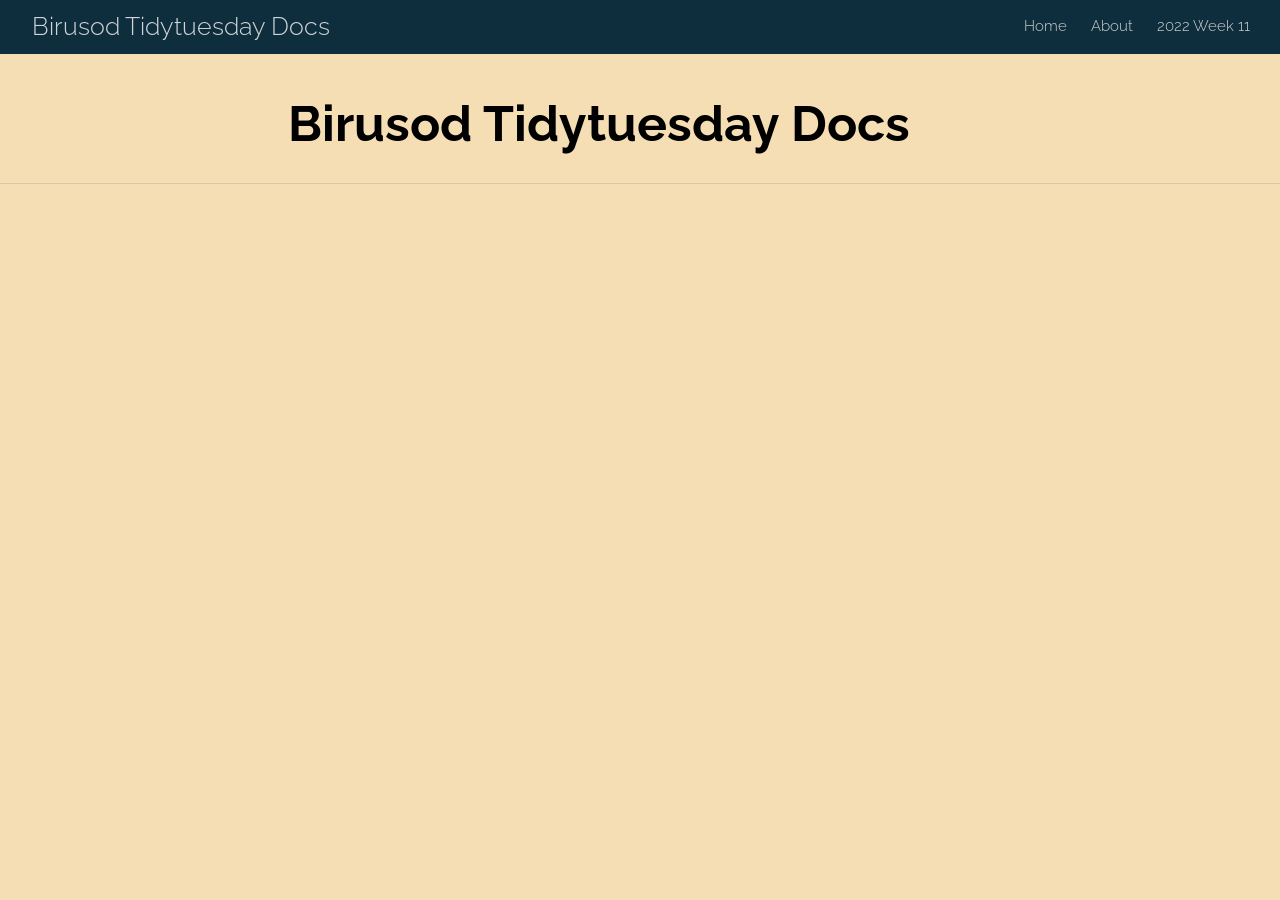
<file: docs/index.html>
<!DOCTYPE html>

<html xmlns="http://www.w3.org/1999/xhtml" lang="" xml:lang="">

<head>
  <meta charset="utf-8"/>
  <meta name="viewport" content="width=device-width, initial-scale=1"/>
  <meta http-equiv="X-UA-Compatible" content="IE=Edge,chrome=1"/>
  <meta name="generator" content="distill" />

  <style type="text/css">
  /* Hide doc at startup (prevent jankiness while JS renders/transforms) */
  body {
    visibility: hidden;
  }
  </style>

 <!--radix_placeholder_import_source-->
 <!--/radix_placeholder_import_source-->

<style type="text/css">code{white-space: pre;}</style>
<style type="text/css" data-origin="pandoc">
pre > code.sourceCode { white-space: pre; position: relative; }
pre > code.sourceCode > span { display: inline-block; line-height: 1.25; }
pre > code.sourceCode > span:empty { height: 1.2em; }
.sourceCode { overflow: visible; }
code.sourceCode > span { color: inherit; text-decoration: inherit; }
div.sourceCode { margin: 1em 0; }
pre.sourceCode { margin: 0; }
@media screen {
div.sourceCode { overflow: auto; }
}
@media print {
pre > code.sourceCode { white-space: pre-wrap; }
pre > code.sourceCode > span { text-indent: -5em; padding-left: 5em; }
}
pre.numberSource code
  { counter-reset: source-line 0; }
pre.numberSource code > span
  { position: relative; left: -4em; counter-increment: source-line; }
pre.numberSource code > span > a:first-child::before
  { content: counter(source-line);
    position: relative; left: -1em; text-align: right; vertical-align: baseline;
    border: none; display: inline-block;
    -webkit-touch-callout: none; -webkit-user-select: none;
    -khtml-user-select: none; -moz-user-select: none;
    -ms-user-select: none; user-select: none;
    padding: 0 4px; width: 4em;
    color: #aaaaaa;
  }
pre.numberSource { margin-left: 3em; border-left: 1px solid #aaaaaa;  padding-left: 4px; }
div.sourceCode
  {   }
@media screen {
pre > code.sourceCode > span > a:first-child::before { text-decoration: underline; }
}
code span.al { color: #ad0000; } /* Alert */
code span.an { color: #5e5e5e; } /* Annotation */
code span.at { } /* Attribute */
code span.bn { color: #ad0000; } /* BaseN */
code span.bu { } /* BuiltIn */
code span.cf { color: #007ba5; } /* ControlFlow */
code span.ch { color: #20794d; } /* Char */
code span.cn { color: #8f5902; } /* Constant */
code span.co { color: #5e5e5e; } /* Comment */
code span.cv { color: #5e5e5e; font-style: italic; } /* CommentVar */
code span.do { color: #5e5e5e; font-style: italic; } /* Documentation */
code span.dt { color: #ad0000; } /* DataType */
code span.dv { color: #ad0000; } /* DecVal */
code span.er { color: #ad0000; } /* Error */
code span.ex { } /* Extension */
code span.fl { color: #ad0000; } /* Float */
code span.fu { color: #4758ab; } /* Function */
code span.im { } /* Import */
code span.in { color: #5e5e5e; } /* Information */
code span.kw { color: #007ba5; } /* Keyword */
code span.op { color: #5e5e5e; } /* Operator */
code span.ot { color: #007ba5; } /* Other */
code span.pp { color: #ad0000; } /* Preprocessor */
code span.sc { color: #5e5e5e; } /* SpecialChar */
code span.ss { color: #20794d; } /* SpecialString */
code span.st { color: #20794d; } /* String */
code span.va { color: #111111; } /* Variable */
code span.vs { color: #20794d; } /* VerbatimString */
code span.wa { color: #5e5e5e; font-style: italic; } /* Warning */
</style>


  <!--radix_placeholder_meta_tags-->
  <title>Birusod Tidytuesday Docs</title>




  <!--  https://developers.facebook.com/docs/sharing/webmasters#markup -->
  <meta property="og:title" content="Birusod Tidytuesday Docs"/>
  <meta property="og:type" content="article"/>
  <meta property="og:locale" content="en_US"/>
  <meta property="og:site_name" content="Birusod Tidytuesday Docs"/>

  <!--  https://dev.twitter.com/cards/types/summary -->
  <meta property="twitter:card" content="summary"/>
  <meta property="twitter:title" content="Birusod Tidytuesday Docs"/>

  <!--/radix_placeholder_meta_tags-->
  <!--radix_placeholder_rmarkdown_metadata-->

  <script type="text/json" id="radix-rmarkdown-metadata">
  {"type":"list","attributes":{"names":{"type":"character","attributes":{},"value":["title","site"]}},"value":[{"type":"character","attributes":{},"value":["Birusod Tidytuesday Docs"]},{"type":"character","attributes":{},"value":["distill::distill_website"]}]}
  </script>
  <!--/radix_placeholder_rmarkdown_metadata-->
  <!--radix_placeholder_navigation_in_header-->
  <meta name="distill:offset" content=""/>

  <script type="application/javascript">

    window.headroom_prevent_pin = false;

    window.document.addEventListener("DOMContentLoaded", function (event) {

      // initialize headroom for banner
      var header = $('header').get(0);
      var headerHeight = header.offsetHeight;
      var headroom = new Headroom(header, {
        tolerance: 5,
        onPin : function() {
          if (window.headroom_prevent_pin) {
            window.headroom_prevent_pin = false;
            headroom.unpin();
          }
        }
      });
      headroom.init();
      if(window.location.hash)
        headroom.unpin();
      $(header).addClass('headroom--transition');

      // offset scroll location for banner on hash change
      // (see: https://github.com/WickyNilliams/headroom.js/issues/38)
      window.addEventListener("hashchange", function(event) {
        window.scrollTo(0, window.pageYOffset - (headerHeight + 25));
      });

      // responsive menu
      $('.distill-site-header').each(function(i, val) {
        var topnav = $(this);
        var toggle = topnav.find('.nav-toggle');
        toggle.on('click', function() {
          topnav.toggleClass('responsive');
        });
      });

      // nav dropdowns
      $('.nav-dropbtn').click(function(e) {
        $(this).next('.nav-dropdown-content').toggleClass('nav-dropdown-active');
        $(this).parent().siblings('.nav-dropdown')
           .children('.nav-dropdown-content').removeClass('nav-dropdown-active');
      });
      $("body").click(function(e){
        $('.nav-dropdown-content').removeClass('nav-dropdown-active');
      });
      $(".nav-dropdown").click(function(e){
        e.stopPropagation();
      });
    });
  </script>

  <style type="text/css">

  /* Theme (user-documented overrideables for nav appearance) */

  .distill-site-nav {
    color: rgba(255, 255, 255, 0.8);
    background-color: #0F2E3D;
    font-size: 15px;
    font-weight: 300;
  }

  .distill-site-nav a {
    color: inherit;
    text-decoration: none;
  }

  .distill-site-nav a:hover {
    color: white;
  }

  @media print {
    .distill-site-nav {
      display: none;
    }
  }

  .distill-site-header {

  }

  .distill-site-footer {

  }


  /* Site Header */

  .distill-site-header {
    width: 100%;
    box-sizing: border-box;
    z-index: 3;
  }

  .distill-site-header .nav-left {
    display: inline-block;
    margin-left: 8px;
  }

  @media screen and (max-width: 768px) {
    .distill-site-header .nav-left {
      margin-left: 0;
    }
  }


  .distill-site-header .nav-right {
    float: right;
    margin-right: 8px;
  }

  .distill-site-header a,
  .distill-site-header .title {
    display: inline-block;
    text-align: center;
    padding: 14px 10px 14px 10px;
  }

  .distill-site-header .title {
    font-size: 18px;
    min-width: 150px;
  }

  .distill-site-header .logo {
    padding: 0;
  }

  .distill-site-header .logo img {
    display: none;
    max-height: 20px;
    width: auto;
    margin-bottom: -4px;
  }

  .distill-site-header .nav-image img {
    max-height: 18px;
    width: auto;
    display: inline-block;
    margin-bottom: -3px;
  }



  @media screen and (min-width: 1000px) {
    .distill-site-header .logo img {
      display: inline-block;
    }
    .distill-site-header .nav-left {
      margin-left: 20px;
    }
    .distill-site-header .nav-right {
      margin-right: 20px;
    }
    .distill-site-header .title {
      padding-left: 12px;
    }
  }


  .distill-site-header .nav-toggle {
    display: none;
  }

  .nav-dropdown {
    display: inline-block;
    position: relative;
  }

  .nav-dropdown .nav-dropbtn {
    border: none;
    outline: none;
    color: rgba(255, 255, 255, 0.8);
    padding: 16px 10px;
    background-color: transparent;
    font-family: inherit;
    font-size: inherit;
    font-weight: inherit;
    margin: 0;
    margin-top: 1px;
    z-index: 2;
  }

  .nav-dropdown-content {
    display: none;
    position: absolute;
    background-color: white;
    min-width: 200px;
    border: 1px solid rgba(0,0,0,0.15);
    border-radius: 4px;
    box-shadow: 0px 8px 16px 0px rgba(0,0,0,0.1);
    z-index: 1;
    margin-top: 2px;
    white-space: nowrap;
    padding-top: 4px;
    padding-bottom: 4px;
  }

  .nav-dropdown-content hr {
    margin-top: 4px;
    margin-bottom: 4px;
    border: none;
    border-bottom: 1px solid rgba(0, 0, 0, 0.1);
  }

  .nav-dropdown-active {
    display: block;
  }

  .nav-dropdown-content a, .nav-dropdown-content .nav-dropdown-header {
    color: black;
    padding: 6px 24px;
    text-decoration: none;
    display: block;
    text-align: left;
  }

  .nav-dropdown-content .nav-dropdown-header {
    display: block;
    padding: 5px 24px;
    padding-bottom: 0;
    text-transform: uppercase;
    font-size: 14px;
    color: #999999;
    white-space: nowrap;
  }

  .nav-dropdown:hover .nav-dropbtn {
    color: white;
  }

  .nav-dropdown-content a:hover {
    background-color: #ddd;
    color: black;
  }

  .nav-right .nav-dropdown-content {
    margin-left: -45%;
    right: 0;
  }

  @media screen and (max-width: 768px) {
    .distill-site-header a, .distill-site-header .nav-dropdown  {display: none;}
    .distill-site-header a.nav-toggle {
      float: right;
      display: block;
    }
    .distill-site-header .title {
      margin-left: 0;
    }
    .distill-site-header .nav-right {
      margin-right: 0;
    }
    .distill-site-header {
      overflow: hidden;
    }
    .nav-right .nav-dropdown-content {
      margin-left: 0;
    }
  }


  @media screen and (max-width: 768px) {
    .distill-site-header.responsive {position: relative; min-height: 500px; }
    .distill-site-header.responsive a.nav-toggle {
      position: absolute;
      right: 0;
      top: 0;
    }
    .distill-site-header.responsive a,
    .distill-site-header.responsive .nav-dropdown {
      display: block;
      text-align: left;
    }
    .distill-site-header.responsive .nav-left,
    .distill-site-header.responsive .nav-right {
      width: 100%;
    }
    .distill-site-header.responsive .nav-dropdown {float: none;}
    .distill-site-header.responsive .nav-dropdown-content {position: relative;}
    .distill-site-header.responsive .nav-dropdown .nav-dropbtn {
      display: block;
      width: 100%;
      text-align: left;
    }
  }

  /* Site Footer */

  .distill-site-footer {
    width: 100%;
    overflow: hidden;
    box-sizing: border-box;
    z-index: 3;
    margin-top: 30px;
    padding-top: 30px;
    padding-bottom: 30px;
    text-align: center;
  }

  /* Headroom */

  d-title {
    padding-top: 6rem;
  }

  @media print {
    d-title {
      padding-top: 4rem;
    }
  }

  .headroom {
    z-index: 1000;
    position: fixed;
    top: 0;
    left: 0;
    right: 0;
  }

  .headroom--transition {
    transition: all .4s ease-in-out;
  }

  .headroom--unpinned {
    top: -100px;
  }

  .headroom--pinned {
    top: 0;
  }

  /* adjust viewport for navbar height */
  /* helps vertically center bootstrap (non-distill) content */
  .min-vh-100 {
    min-height: calc(100vh - 100px) !important;
  }

  </style>

  <script src="site_libs/jquery-3.6.0/jquery-3.6.0.min.js"></script>
  <link href="site_libs/font-awesome-5.1.0/css/all.css" rel="stylesheet"/>
  <link href="site_libs/font-awesome-5.1.0/css/v4-shims.css" rel="stylesheet"/>
  <script src="site_libs/headroom-0.9.4/headroom.min.js"></script>
  <script src="site_libs/autocomplete-0.37.1/autocomplete.min.js"></script>
  <script src="site_libs/fuse-6.4.1/fuse.min.js"></script>

  <script type="application/javascript">

  function getMeta(metaName) {
    var metas = document.getElementsByTagName('meta');
    for (let i = 0; i < metas.length; i++) {
      if (metas[i].getAttribute('name') === metaName) {
        return metas[i].getAttribute('content');
      }
    }
    return '';
  }

  function offsetURL(url) {
    var offset = getMeta('distill:offset');
    return offset ? offset + '/' + url : url;
  }

  function createFuseIndex() {

    // create fuse index
    var options = {
      keys: [
        { name: 'title', weight: 20 },
        { name: 'categories', weight: 15 },
        { name: 'description', weight: 10 },
        { name: 'contents', weight: 5 },
      ],
      ignoreLocation: true,
      threshold: 0
    };
    var fuse = new window.Fuse([], options);

    // fetch the main search.json
    return fetch(offsetURL('search.json'))
      .then(function(response) {
        if (response.status == 200) {
          return response.json().then(function(json) {
            // index main articles
            json.articles.forEach(function(article) {
              fuse.add(article);
            });
            // download collections and index their articles
            return Promise.all(json.collections.map(function(collection) {
              return fetch(offsetURL(collection)).then(function(response) {
                if (response.status === 200) {
                  return response.json().then(function(articles) {
                    articles.forEach(function(article) {
                      fuse.add(article);
                    });
                  })
                } else {
                  return Promise.reject(
                    new Error('Unexpected status from search index request: ' +
                              response.status)
                  );
                }
              });
            })).then(function() {
              return fuse;
            });
          });

        } else {
          return Promise.reject(
            new Error('Unexpected status from search index request: ' +
                        response.status)
          );
        }
      });
  }

  window.document.addEventListener("DOMContentLoaded", function (event) {

    // get search element (bail if we don't have one)
    var searchEl = window.document.getElementById('distill-search');
    if (!searchEl)
      return;

    createFuseIndex()
      .then(function(fuse) {

        // make search box visible
        searchEl.classList.remove('hidden');

        // initialize autocomplete
        var options = {
          autoselect: true,
          hint: false,
          minLength: 2,
        };
        window.autocomplete(searchEl, options, [{
          source: function(query, callback) {
            const searchOptions = {
              isCaseSensitive: false,
              shouldSort: true,
              minMatchCharLength: 2,
              limit: 10,
            };
            var results = fuse.search(query, searchOptions);
            callback(results
              .map(function(result) { return result.item; })
            );
          },
          templates: {
            suggestion: function(suggestion) {
              var img = suggestion.preview && Object.keys(suggestion.preview).length > 0
                ? `<img src="${offsetURL(suggestion.preview)}"</img>`
                : '';
              var html = `
                <div class="search-item">
                  <h3>${suggestion.title}</h3>
                  <div class="search-item-description">
                    ${suggestion.description || ''}
                  </div>
                  <div class="search-item-preview">
                    ${img}
                  </div>
                </div>
              `;
              return html;
            }
          }
        }]).on('autocomplete:selected', function(event, suggestion) {
          window.location.href = offsetURL(suggestion.path);
        });
        // remove inline display style on autocompleter (we want to
        // manage responsive display via css)
        $('.algolia-autocomplete').css("display", "");
      })
      .catch(function(error) {
        console.log(error);
      });

  });

  </script>

  <style type="text/css">

  .nav-search {
    font-size: x-small;
  }

  /* Algolioa Autocomplete */

  .algolia-autocomplete {
    display: inline-block;
    margin-left: 10px;
    vertical-align: sub;
    background-color: white;
    color: black;
    padding: 6px;
    padding-top: 8px;
    padding-bottom: 0;
    border-radius: 6px;
    border: 1px #0F2E3D solid;
    width: 180px;
  }


  @media screen and (max-width: 768px) {
    .distill-site-nav .algolia-autocomplete {
      display: none;
      visibility: hidden;
    }
    .distill-site-nav.responsive .algolia-autocomplete {
      display: inline-block;
      visibility: visible;
    }
    .distill-site-nav.responsive .algolia-autocomplete .aa-dropdown-menu {
      margin-left: 0;
      width: 400px;
      max-height: 400px;
    }
  }

  .algolia-autocomplete .aa-input, .algolia-autocomplete .aa-hint {
    width: 90%;
    outline: none;
    border: none;
  }

  .algolia-autocomplete .aa-hint {
    color: #999;
  }
  .algolia-autocomplete .aa-dropdown-menu {
    width: 550px;
    max-height: 70vh;
    overflow-x: visible;
    overflow-y: scroll;
    padding: 5px;
    margin-top: 3px;
    margin-left: -150px;
    background-color: #fff;
    border-radius: 5px;
    border: 1px solid #999;
    border-top: none;
  }

  .algolia-autocomplete .aa-dropdown-menu .aa-suggestion {
    cursor: pointer;
    padding: 5px 4px;
    border-bottom: 1px solid #eee;
  }

  .algolia-autocomplete .aa-dropdown-menu .aa-suggestion:last-of-type {
    border-bottom: none;
    margin-bottom: 2px;
  }

  .algolia-autocomplete .aa-dropdown-menu .aa-suggestion .search-item {
    overflow: hidden;
    font-size: 0.8em;
    line-height: 1.4em;
  }

  .algolia-autocomplete .aa-dropdown-menu .aa-suggestion .search-item h3 {
    font-size: 1rem;
    margin-block-start: 0;
    margin-block-end: 5px;
  }

  .algolia-autocomplete .aa-dropdown-menu .aa-suggestion .search-item-description {
    display: inline-block;
    overflow: hidden;
    height: 2.8em;
    width: 80%;
    margin-right: 4%;
  }

  .algolia-autocomplete .aa-dropdown-menu .aa-suggestion .search-item-preview {
    display: inline-block;
    width: 15%;
  }

  .algolia-autocomplete .aa-dropdown-menu .aa-suggestion .search-item-preview img {
    height: 3em;
    width: auto;
    display: none;
  }

  .algolia-autocomplete .aa-dropdown-menu .aa-suggestion .search-item-preview img[src] {
    display: initial;
  }

  .algolia-autocomplete .aa-dropdown-menu .aa-suggestion.aa-cursor {
    background-color: #eee;
  }
  .algolia-autocomplete .aa-dropdown-menu .aa-suggestion em {
    font-weight: bold;
    font-style: normal;
  }

  </style>


  <!--/radix_placeholder_navigation_in_header-->
  <!--radix_placeholder_distill-->

  <style type="text/css">

  body {
    background-color: white;
  }

  .pandoc-table {
    width: 100%;
  }

  .pandoc-table>caption {
    margin-bottom: 10px;
  }

  .pandoc-table th:not([align]) {
    text-align: left;
  }

  .pagedtable-footer {
    font-size: 15px;
  }

  d-byline .byline {
    grid-template-columns: 2fr 2fr;
  }

  d-byline .byline h3 {
    margin-block-start: 1.5em;
  }

  d-byline .byline .authors-affiliations h3 {
    margin-block-start: 0.5em;
  }

  .authors-affiliations .orcid-id {
    width: 16px;
    height:16px;
    margin-left: 4px;
    margin-right: 4px;
    vertical-align: middle;
    padding-bottom: 2px;
  }

  d-title .dt-tags {
    margin-top: 1em;
    grid-column: text;
  }

  .dt-tags .dt-tag {
    text-decoration: none;
    display: inline-block;
    color: rgba(0,0,0,0.6);
    padding: 0em 0.4em;
    margin-right: 0.5em;
    margin-bottom: 0.4em;
    font-size: 70%;
    border: 1px solid rgba(0,0,0,0.2);
    border-radius: 3px;
    text-transform: uppercase;
    font-weight: 500;
  }

  d-article table.gt_table td,
  d-article table.gt_table th {
    border-bottom: none;
  }

  .html-widget {
    margin-bottom: 2.0em;
  }

  .l-screen-inset {
    padding-right: 16px;
  }

  .l-screen .caption {
    margin-left: 10px;
  }

  .shaded {
    background: rgb(247, 247, 247);
    padding-top: 20px;
    padding-bottom: 20px;
    border-top: 1px solid rgba(0, 0, 0, 0.1);
    border-bottom: 1px solid rgba(0, 0, 0, 0.1);
  }

  .shaded .html-widget {
    margin-bottom: 0;
    border: 1px solid rgba(0, 0, 0, 0.1);
  }

  .shaded .shaded-content {
    background: white;
  }

  .text-output {
    margin-top: 0;
    line-height: 1.5em;
  }

  .hidden {
    display: none !important;
  }

  d-article {
    padding-top: 2.5rem;
    padding-bottom: 30px;
  }

  d-appendix {
    padding-top: 30px;
  }

  d-article>p>img {
    width: 100%;
  }

  d-article h2 {
    margin: 1rem 0 1.5rem 0;
  }

  d-article h3 {
    margin-top: 1.5rem;
  }

  d-article iframe {
    border: 1px solid rgba(0, 0, 0, 0.1);
    margin-bottom: 2.0em;
    width: 100%;
  }

  /* Tweak code blocks */

  d-article div.sourceCode code,
  d-article pre code {
    font-family: Consolas, Monaco, 'Andale Mono', 'Ubuntu Mono', monospace;
  }

  d-article pre,
  d-article div.sourceCode,
  d-article div.sourceCode pre {
    overflow: auto;
  }

  d-article div.sourceCode {
    background-color: white;
  }

  d-article div.sourceCode pre {
    padding-left: 10px;
    font-size: 12px;
    border-left: 2px solid rgba(0,0,0,0.1);
  }

  d-article pre {
    font-size: 12px;
    color: black;
    background: none;
    margin-top: 0;
    text-align: left;
    white-space: pre;
    word-spacing: normal;
    word-break: normal;
    word-wrap: normal;
    line-height: 1.5;

    -moz-tab-size: 4;
    -o-tab-size: 4;
    tab-size: 4;

    -webkit-hyphens: none;
    -moz-hyphens: none;
    -ms-hyphens: none;
    hyphens: none;
  }

  d-article pre a {
    border-bottom: none;
  }

  d-article pre a:hover {
    border-bottom: none;
    text-decoration: underline;
  }

  d-article details {
    grid-column: text;
    margin-bottom: 0.8em;
  }

  @media(min-width: 768px) {

  d-article pre,
  d-article div.sourceCode,
  d-article div.sourceCode pre {
    overflow: visible !important;
  }

  d-article div.sourceCode pre {
    padding-left: 18px;
    font-size: 14px;
  }

  d-article pre {
    font-size: 14px;
  }

  }

  figure img.external {
    background: white;
    border: 1px solid rgba(0, 0, 0, 0.1);
    box-shadow: 0 1px 8px rgba(0, 0, 0, 0.1);
    padding: 18px;
    box-sizing: border-box;
  }

  /* CSS for d-contents */

  .d-contents {
    grid-column: text;
    color: rgba(0,0,0,0.8);
    font-size: 0.9em;
    padding-bottom: 1em;
    margin-bottom: 1em;
    padding-bottom: 0.5em;
    margin-bottom: 1em;
    padding-left: 0.25em;
    justify-self: start;
  }

  @media(min-width: 1000px) {
    .d-contents.d-contents-float {
      height: 0;
      grid-column-start: 1;
      grid-column-end: 4;
      justify-self: center;
      padding-right: 3em;
      padding-left: 2em;
    }
  }

  .d-contents nav h3 {
    font-size: 18px;
    margin-top: 0;
    margin-bottom: 1em;
  }

  .d-contents li {
    list-style-type: none
  }

  .d-contents nav > ul {
    padding-left: 0;
  }

  .d-contents ul {
    padding-left: 1em
  }

  .d-contents nav ul li {
    margin-top: 0.6em;
    margin-bottom: 0.2em;
  }

  .d-contents nav a {
    font-size: 13px;
    border-bottom: none;
    text-decoration: none
    color: rgba(0, 0, 0, 0.8);
  }

  .d-contents nav a:hover {
    text-decoration: underline solid rgba(0, 0, 0, 0.6)
  }

  .d-contents nav > ul > li > a {
    font-weight: 600;
  }

  .d-contents nav > ul > li > ul {
    font-weight: inherit;
  }

  .d-contents nav > ul > li > ul > li {
    margin-top: 0.2em;
  }


  .d-contents nav ul {
    margin-top: 0;
    margin-bottom: 0.25em;
  }

  .d-article-with-toc h2:nth-child(2) {
    margin-top: 0;
  }


  /* Figure */

  .figure {
    position: relative;
    margin-bottom: 2.5em;
    margin-top: 1.5em;
  }

  .figure img {
    width: 100%;
  }

  .figure .caption {
    color: rgba(0, 0, 0, 0.6);
    font-size: 12px;
    line-height: 1.5em;
  }

  .figure img.external {
    background: white;
    border: 1px solid rgba(0, 0, 0, 0.1);
    box-shadow: 0 1px 8px rgba(0, 0, 0, 0.1);
    padding: 18px;
    box-sizing: border-box;
  }

  .figure .caption a {
    color: rgba(0, 0, 0, 0.6);
  }

  .figure .caption b,
  .figure .caption strong, {
    font-weight: 600;
    color: rgba(0, 0, 0, 1.0);
  }

  /* Citations */

  d-article .citation {
    color: inherit;
    cursor: inherit;
  }

  div.hanging-indent{
    margin-left: 1em; text-indent: -1em;
  }

  /* Citation hover box */

  .tippy-box[data-theme~=light-border] {
    background-color: rgba(250, 250, 250, 0.95);
  }

  .tippy-content > p {
    margin-bottom: 0;
    padding: 2px;
  }


  /* Tweak 1000px media break to show more text */

  @media(min-width: 1000px) {
    .base-grid,
    distill-header,
    d-title,
    d-abstract,
    d-article,
    d-appendix,
    distill-appendix,
    d-byline,
    d-footnote-list,
    d-citation-list,
    distill-footer {
      grid-template-columns: [screen-start] 1fr [page-start kicker-start] 80px [middle-start] 50px [text-start kicker-end] 65px 65px 65px 65px 65px 65px 65px 65px [text-end gutter-start] 65px [middle-end] 65px [page-end gutter-end] 1fr [screen-end];
      grid-column-gap: 16px;
    }

    .grid {
      grid-column-gap: 16px;
    }

    d-article {
      font-size: 1.06rem;
      line-height: 1.7em;
    }
    figure .caption, .figure .caption, figure figcaption {
      font-size: 13px;
    }
  }

  @media(min-width: 1180px) {
    .base-grid,
    distill-header,
    d-title,
    d-abstract,
    d-article,
    d-appendix,
    distill-appendix,
    d-byline,
    d-footnote-list,
    d-citation-list,
    distill-footer {
      grid-template-columns: [screen-start] 1fr [page-start kicker-start] 60px [middle-start] 60px [text-start kicker-end] 60px 60px 60px 60px 60px 60px 60px 60px [text-end gutter-start] 60px [middle-end] 60px [page-end gutter-end] 1fr [screen-end];
      grid-column-gap: 32px;
    }

    .grid {
      grid-column-gap: 32px;
    }
  }


  /* Get the citation styles for the appendix (not auto-injected on render since
     we do our own rendering of the citation appendix) */

  d-appendix .citation-appendix,
  .d-appendix .citation-appendix {
    font-size: 11px;
    line-height: 15px;
    border-left: 1px solid rgba(0, 0, 0, 0.1);
    padding-left: 18px;
    border: 1px solid rgba(0,0,0,0.1);
    background: rgba(0, 0, 0, 0.02);
    padding: 10px 18px;
    border-radius: 3px;
    color: rgba(150, 150, 150, 1);
    overflow: hidden;
    margin-top: -12px;
    white-space: pre-wrap;
    word-wrap: break-word;
  }

  /* Include appendix styles here so they can be overridden */

  d-appendix {
    contain: layout style;
    font-size: 0.8em;
    line-height: 1.7em;
    margin-top: 60px;
    margin-bottom: 0;
    border-top: 1px solid rgba(0, 0, 0, 0.1);
    color: rgba(0,0,0,0.5);
    padding-top: 60px;
    padding-bottom: 48px;
  }

  d-appendix h3 {
    grid-column: page-start / text-start;
    font-size: 15px;
    font-weight: 500;
    margin-top: 1em;
    margin-bottom: 0;
    color: rgba(0,0,0,0.65);
  }

  d-appendix h3 + * {
    margin-top: 1em;
  }

  d-appendix ol {
    padding: 0 0 0 15px;
  }

  @media (min-width: 768px) {
    d-appendix ol {
      padding: 0 0 0 30px;
      margin-left: -30px;
    }
  }

  d-appendix li {
    margin-bottom: 1em;
  }

  d-appendix a {
    color: rgba(0, 0, 0, 0.6);
  }

  d-appendix > * {
    grid-column: text;
  }

  d-appendix > d-footnote-list,
  d-appendix > d-citation-list,
  d-appendix > distill-appendix {
    grid-column: screen;
  }

  /* Include footnote styles here so they can be overridden */

  d-footnote-list {
    contain: layout style;
  }

  d-footnote-list > * {
    grid-column: text;
  }

  d-footnote-list a.footnote-backlink {
    color: rgba(0,0,0,0.3);
    padding-left: 0.5em;
  }



  /* Anchor.js */

  .anchorjs-link {
    /*transition: all .25s linear; */
    text-decoration: none;
    border-bottom: none;
  }
  *:hover > .anchorjs-link {
    margin-left: -1.125em !important;
    text-decoration: none;
    border-bottom: none;
  }

  /* Social footer */

  .social_footer {
    margin-top: 30px;
    margin-bottom: 0;
    color: rgba(0,0,0,0.67);
  }

  .disqus-comments {
    margin-right: 30px;
  }

  .disqus-comment-count {
    border-bottom: 1px solid rgba(0, 0, 0, 0.4);
    cursor: pointer;
  }

  #disqus_thread {
    margin-top: 30px;
  }

  .article-sharing a {
    border-bottom: none;
    margin-right: 8px;
  }

  .article-sharing a:hover {
    border-bottom: none;
  }

  .sidebar-section.subscribe {
    font-size: 12px;
    line-height: 1.6em;
  }

  .subscribe p {
    margin-bottom: 0.5em;
  }


  .article-footer .subscribe {
    font-size: 15px;
    margin-top: 45px;
  }


  .sidebar-section.custom {
    font-size: 12px;
    line-height: 1.6em;
  }

  .custom p {
    margin-bottom: 0.5em;
  }

  /* Styles for listing layout (hide title) */
  .layout-listing d-title, .layout-listing .d-title {
    display: none;
  }

  /* Styles for posts lists (not auto-injected) */


  .posts-with-sidebar {
    padding-left: 45px;
    padding-right: 45px;
  }

  .posts-list .description h2,
  .posts-list .description p {
    font-family: -apple-system, BlinkMacSystemFont, "Segoe UI", Roboto, Oxygen, Ubuntu, Cantarell, "Fira Sans", "Droid Sans", "Helvetica Neue", Arial, sans-serif;
  }

  .posts-list .description h2 {
    font-weight: 700;
    border-bottom: none;
    padding-bottom: 0;
  }

  .posts-list h2.post-tag {
    border-bottom: 1px solid rgba(0, 0, 0, 0.2);
    padding-bottom: 12px;
  }
  .posts-list {
    margin-top: 60px;
    margin-bottom: 24px;
  }

  .posts-list .post-preview {
    text-decoration: none;
    overflow: hidden;
    display: block;
    border-bottom: 1px solid rgba(0, 0, 0, 0.1);
    padding: 24px 0;
  }

  .post-preview-last {
    border-bottom: none !important;
  }

  .posts-list .posts-list-caption {
    grid-column: screen;
    font-weight: 400;
  }

  .posts-list .post-preview h2 {
    margin: 0 0 6px 0;
    line-height: 1.2em;
    font-style: normal;
    font-size: 24px;
  }

  .posts-list .post-preview p {
    margin: 0 0 12px 0;
    line-height: 1.4em;
    font-size: 16px;
  }

  .posts-list .post-preview .thumbnail {
    box-sizing: border-box;
    margin-bottom: 24px;
    position: relative;
    max-width: 500px;
  }
  .posts-list .post-preview img {
    width: 100%;
    display: block;
  }

  .posts-list .metadata {
    font-size: 12px;
    line-height: 1.4em;
    margin-bottom: 18px;
  }

  .posts-list .metadata > * {
    display: inline-block;
  }

  .posts-list .metadata .publishedDate {
    margin-right: 2em;
  }

  .posts-list .metadata .dt-authors {
    display: block;
    margin-top: 0.3em;
    margin-right: 2em;
  }

  .posts-list .dt-tags {
    display: block;
    line-height: 1em;
  }

  .posts-list .dt-tags .dt-tag {
    display: inline-block;
    color: rgba(0,0,0,0.6);
    padding: 0.3em 0.4em;
    margin-right: 0.2em;
    margin-bottom: 0.4em;
    font-size: 60%;
    border: 1px solid rgba(0,0,0,0.2);
    border-radius: 3px;
    text-transform: uppercase;
    font-weight: 500;
  }

  .posts-list img {
    opacity: 1;
  }

  .posts-list img[data-src] {
    opacity: 0;
  }

  .posts-more {
    clear: both;
  }


  .posts-sidebar {
    font-size: 16px;
  }

  .posts-sidebar h3 {
    font-size: 16px;
    margin-top: 0;
    margin-bottom: 0.5em;
    font-weight: 400;
    text-transform: uppercase;
  }

  .sidebar-section {
    margin-bottom: 30px;
  }

  .categories ul {
    list-style-type: none;
    margin: 0;
    padding: 0;
  }

  .categories li {
    color: rgba(0, 0, 0, 0.8);
    margin-bottom: 0;
  }

  .categories li>a {
    border-bottom: none;
  }

  .categories li>a:hover {
    border-bottom: 1px solid rgba(0, 0, 0, 0.4);
  }

  .categories .active {
    font-weight: 600;
  }

  .categories .category-count {
    color: rgba(0, 0, 0, 0.4);
  }


  @media(min-width: 768px) {
    .posts-list .post-preview h2 {
      font-size: 26px;
    }
    .posts-list .post-preview .thumbnail {
      float: right;
      width: 30%;
      margin-bottom: 0;
    }
    .posts-list .post-preview .description {
      float: left;
      width: 45%;
    }
    .posts-list .post-preview .metadata {
      float: left;
      width: 20%;
      margin-top: 8px;
    }
    .posts-list .post-preview p {
      margin: 0 0 12px 0;
      line-height: 1.5em;
      font-size: 16px;
    }
    .posts-with-sidebar .posts-list {
      float: left;
      width: 75%;
    }
    .posts-with-sidebar .posts-sidebar {
      float: right;
      width: 20%;
      margin-top: 60px;
      padding-top: 24px;
      padding-bottom: 24px;
    }
  }


  /* Improve display for browsers without grid (IE/Edge <= 15) */

  .downlevel {
    line-height: 1.6em;
    font-family: -apple-system, BlinkMacSystemFont, "Segoe UI", Roboto, Oxygen, Ubuntu, Cantarell, "Fira Sans", "Droid Sans", "Helvetica Neue", Arial, sans-serif;
    margin: 0;
  }

  .downlevel .d-title {
    padding-top: 6rem;
    padding-bottom: 1.5rem;
  }

  .downlevel .d-title h1 {
    font-size: 50px;
    font-weight: 700;
    line-height: 1.1em;
    margin: 0 0 0.5rem;
  }

  .downlevel .d-title p {
    font-weight: 300;
    font-size: 1.2rem;
    line-height: 1.55em;
    margin-top: 0;
  }

  .downlevel .d-byline {
    padding-top: 0.8em;
    padding-bottom: 0.8em;
    font-size: 0.8rem;
    line-height: 1.8em;
  }

  .downlevel .section-separator {
    border: none;
    border-top: 1px solid rgba(0, 0, 0, 0.1);
  }

  .downlevel .d-article {
    font-size: 1.06rem;
    line-height: 1.7em;
    padding-top: 1rem;
    padding-bottom: 2rem;
  }


  .downlevel .d-appendix {
    padding-left: 0;
    padding-right: 0;
    max-width: none;
    font-size: 0.8em;
    line-height: 1.7em;
    margin-bottom: 0;
    color: rgba(0,0,0,0.5);
    padding-top: 40px;
    padding-bottom: 48px;
  }

  .downlevel .footnotes ol {
    padding-left: 13px;
  }

  .downlevel .base-grid,
  .downlevel .distill-header,
  .downlevel .d-title,
  .downlevel .d-abstract,
  .downlevel .d-article,
  .downlevel .d-appendix,
  .downlevel .distill-appendix,
  .downlevel .d-byline,
  .downlevel .d-footnote-list,
  .downlevel .d-citation-list,
  .downlevel .distill-footer,
  .downlevel .appendix-bottom,
  .downlevel .posts-container {
    padding-left: 40px;
    padding-right: 40px;
  }

  @media(min-width: 768px) {
    .downlevel .base-grid,
    .downlevel .distill-header,
    .downlevel .d-title,
    .downlevel .d-abstract,
    .downlevel .d-article,
    .downlevel .d-appendix,
    .downlevel .distill-appendix,
    .downlevel .d-byline,
    .downlevel .d-footnote-list,
    .downlevel .d-citation-list,
    .downlevel .distill-footer,
    .downlevel .appendix-bottom,
    .downlevel .posts-container {
    padding-left: 150px;
    padding-right: 150px;
    max-width: 900px;
  }
  }

  .downlevel pre code {
    display: block;
    border-left: 2px solid rgba(0, 0, 0, .1);
    padding: 0 0 0 20px;
    font-size: 14px;
  }

  .downlevel code, .downlevel pre {
    color: black;
    background: none;
    font-family: Consolas, Monaco, 'Andale Mono', 'Ubuntu Mono', monospace;
    text-align: left;
    white-space: pre;
    word-spacing: normal;
    word-break: normal;
    word-wrap: normal;
    line-height: 1.5;

    -moz-tab-size: 4;
    -o-tab-size: 4;
    tab-size: 4;

    -webkit-hyphens: none;
    -moz-hyphens: none;
    -ms-hyphens: none;
    hyphens: none;
  }

  .downlevel .posts-list .post-preview {
    color: inherit;
  }



  </style>

  <script type="application/javascript">

  function is_downlevel_browser() {
    if (bowser.isUnsupportedBrowser({ msie: "12", msedge: "16"},
                                   window.navigator.userAgent)) {
      return true;
    } else {
      return window.load_distill_framework === undefined;
    }
  }

  // show body when load is complete
  function on_load_complete() {

    // add anchors
    if (window.anchors) {
      window.anchors.options.placement = 'left';
      window.anchors.add('d-article > h2, d-article > h3, d-article > h4, d-article > h5');
    }


    // set body to visible
    document.body.style.visibility = 'visible';

    // force redraw for leaflet widgets
    if (window.HTMLWidgets) {
      var maps = window.HTMLWidgets.findAll(".leaflet");
      $.each(maps, function(i, el) {
        var map = this.getMap();
        map.invalidateSize();
        map.eachLayer(function(layer) {
          if (layer instanceof L.TileLayer)
            layer.redraw();
        });
      });
    }

    // trigger 'shown' so htmlwidgets resize
    $('d-article').trigger('shown');
  }

  function init_distill() {

    init_common();

    // create front matter
    var front_matter = $('<d-front-matter></d-front-matter>');
    $('#distill-front-matter').wrap(front_matter);

    // create d-title
    $('.d-title').changeElementType('d-title');

    // create d-byline
    var byline = $('<d-byline></d-byline>');
    $('.d-byline').replaceWith(byline);

    // create d-article
    var article = $('<d-article></d-article>');
    $('.d-article').wrap(article).children().unwrap();

    // move posts container into article
    $('.posts-container').appendTo($('d-article'));

    // create d-appendix
    $('.d-appendix').changeElementType('d-appendix');

    // flag indicating that we have appendix items
    var appendix = $('.appendix-bottom').children('h3').length > 0;

    // replace footnotes with <d-footnote>
    $('.footnote-ref').each(function(i, val) {
      appendix = true;
      var href = $(this).attr('href');
      var id = href.replace('#', '');
      var fn = $('#' + id);
      var fn_p = $('#' + id + '>p');
      fn_p.find('.footnote-back').remove();
      var text = fn_p.html();
      var dtfn = $('<d-footnote></d-footnote>');
      dtfn.html(text);
      $(this).replaceWith(dtfn);
    });
    // remove footnotes
    $('.footnotes').remove();

    // move refs into #references-listing
    $('#references-listing').replaceWith($('#refs'));

    $('h1.appendix, h2.appendix').each(function(i, val) {
      $(this).changeElementType('h3');
    });
    $('h3.appendix').each(function(i, val) {
      var id = $(this).attr('id');
      $('.d-contents a[href="#' + id + '"]').parent().remove();
      appendix = true;
      $(this).nextUntil($('h1, h2, h3')).addBack().appendTo($('d-appendix'));
    });

    // show d-appendix if we have appendix content
    $("d-appendix").css('display', appendix ? 'grid' : 'none');

    // localize layout chunks to just output
    $('.layout-chunk').each(function(i, val) {

      // capture layout
      var layout = $(this).attr('data-layout');

      // apply layout to markdown level block elements
      var elements = $(this).children().not('details, div.sourceCode, pre, script');
      elements.each(function(i, el) {
        var layout_div = $('<div class="' + layout + '"></div>');
        if (layout_div.hasClass('shaded')) {
          var shaded_content = $('<div class="shaded-content"></div>');
          $(this).wrap(shaded_content);
          $(this).parent().wrap(layout_div);
        } else {
          $(this).wrap(layout_div);
        }
      });


      // unwrap the layout-chunk div
      $(this).children().unwrap();
    });

    // remove code block used to force  highlighting css
    $('.distill-force-highlighting-css').parent().remove();

    // remove empty line numbers inserted by pandoc when using a
    // custom syntax highlighting theme
    $('code.sourceCode a:empty').remove();

    // load distill framework
    load_distill_framework();

    // wait for window.distillRunlevel == 4 to do post processing
    function distill_post_process() {

      if (!window.distillRunlevel || window.distillRunlevel < 4)
        return;

      // hide author/affiliations entirely if we have no authors
      var front_matter = JSON.parse($("#distill-front-matter").html());
      var have_authors = front_matter.authors && front_matter.authors.length > 0;
      if (!have_authors)
        $('d-byline').addClass('hidden');

      // article with toc class
      $('.d-contents').parent().addClass('d-article-with-toc');

      // strip links that point to #
      $('.authors-affiliations').find('a[href="#"]').removeAttr('href');

      // add orcid ids
      $('.authors-affiliations').find('.author').each(function(i, el) {
        var orcid_id = front_matter.authors[i].orcidID;
        if (orcid_id) {
          var a = $('<a></a>');
          a.attr('href', 'https://orcid.org/' + orcid_id);
          var img = $('<img></img>');
          img.addClass('orcid-id');
          img.attr('alt', 'ORCID ID');
          img.attr('src','[data-uri]');
          a.append(img);
          $(this).append(a);
        }
      });

      // hide elements of author/affiliations grid that have no value
      function hide_byline_column(caption) {
        $('d-byline').find('h3:contains("' + caption + '")').parent().css('visibility', 'hidden');
      }

      // affiliations
      var have_affiliations = false;
      for (var i = 0; i<front_matter.authors.length; ++i) {
        var author = front_matter.authors[i];
        if (author.affiliation !== "&nbsp;") {
          have_affiliations = true;
          break;
        }
      }
      if (!have_affiliations)
        $('d-byline').find('h3:contains("Affiliations")').css('visibility', 'hidden');

      // published date
      if (!front_matter.publishedDate)
        hide_byline_column("Published");

      // document object identifier
      var doi = $('d-byline').find('h3:contains("DOI")');
      var doi_p = doi.next().empty();
      if (!front_matter.doi) {
        // if we have a citation and valid citationText then link to that
        if ($('#citation').length > 0 && front_matter.citationText) {
          doi.html('Citation');
          $('<a href="#citation"></a>')
            .text(front_matter.citationText)
            .appendTo(doi_p);
        } else {
          hide_byline_column("DOI");
        }
      } else {
        $('<a></a>')
           .attr('href', "https://doi.org/" + front_matter.doi)
           .html(front_matter.doi)
           .appendTo(doi_p);
      }

       // change plural form of authors/affiliations
      if (front_matter.authors.length === 1) {
        var grid = $('.authors-affiliations');
        grid.children('h3:contains("Authors")').text('Author');
        grid.children('h3:contains("Affiliations")').text('Affiliation');
      }

      // remove d-appendix and d-footnote-list local styles
      $('d-appendix > style:first-child').remove();
      $('d-footnote-list > style:first-child').remove();

      // move appendix-bottom entries to the bottom
      $('.appendix-bottom').appendTo('d-appendix').children().unwrap();
      $('.appendix-bottom').remove();

      // hoverable references
      $('span.citation[data-cites]').each(function() {
        var refs = $(this).attr('data-cites').split(" ");
        var refHtml = refs.map(function(ref) {
          return "<p>" + $('#ref-' + ref).html() + "</p>";
        }).join("\n");
        window.tippy(this, {
          allowHTML: true,
          content: refHtml,
          maxWidth: 500,
          interactive: true,
          interactiveBorder: 10,
          theme: 'light-border',
          placement: 'bottom-start'
        });
      });

      // clear polling timer
      clearInterval(tid);

      // show body now that everything is ready
      on_load_complete();
    }

    var tid = setInterval(distill_post_process, 50);
    distill_post_process();

  }

  function init_downlevel() {

    init_common();

     // insert hr after d-title
    $('.d-title').after($('<hr class="section-separator"/>'));

    // check if we have authors
    var front_matter = JSON.parse($("#distill-front-matter").html());
    var have_authors = front_matter.authors && front_matter.authors.length > 0;

    // manage byline/border
    if (!have_authors)
      $('.d-byline').remove();
    $('.d-byline').after($('<hr class="section-separator"/>'));
    $('.d-byline a').remove();

    // remove toc
    $('.d-contents').remove();

    // move appendix elements
    $('h1.appendix, h2.appendix').each(function(i, val) {
      $(this).changeElementType('h3');
    });
    $('h3.appendix').each(function(i, val) {
      $(this).nextUntil($('h1, h2, h3')).addBack().appendTo($('.d-appendix'));
    });


    // inject headers into references and footnotes
    var refs_header = $('<h3></h3>');
    refs_header.text('References');
    $('#refs').prepend(refs_header);

    var footnotes_header = $('<h3></h3');
    footnotes_header.text('Footnotes');
    $('.footnotes').children('hr').first().replaceWith(footnotes_header);

    // move appendix-bottom entries to the bottom
    $('.appendix-bottom').appendTo('.d-appendix').children().unwrap();
    $('.appendix-bottom').remove();

    // remove appendix if it's empty
    if ($('.d-appendix').children().length === 0)
      $('.d-appendix').remove();

    // prepend separator above appendix
    $('.d-appendix').before($('<hr class="section-separator" style="clear: both"/>'));

    // trim code
    $('pre>code').each(function(i, val) {
      $(this).html($.trim($(this).html()));
    });

    // move posts-container right before article
    $('.posts-container').insertBefore($('.d-article'));

    $('body').addClass('downlevel');

    on_load_complete();
  }


  function init_common() {

    // jquery plugin to change element types
    (function($) {
      $.fn.changeElementType = function(newType) {
        var attrs = {};

        $.each(this[0].attributes, function(idx, attr) {
          attrs[attr.nodeName] = attr.nodeValue;
        });

        this.replaceWith(function() {
          return $("<" + newType + "/>", attrs).append($(this).contents());
        });
      };
    })(jQuery);

    // prevent underline for linked images
    $('a > img').parent().css({'border-bottom' : 'none'});

    // mark non-body figures created by knitr chunks as 100% width
    $('.layout-chunk').each(function(i, val) {
      var figures = $(this).find('img, .html-widget');
      if ($(this).attr('data-layout') !== "l-body") {
        figures.css('width', '100%');
      } else {
        figures.css('max-width', '100%');
        figures.filter("[width]").each(function(i, val) {
          var fig = $(this);
          fig.css('width', fig.attr('width') + 'px');
        });

      }
    });

    // auto-append index.html to post-preview links in file: protocol
    // and in rstudio ide preview
    $('.post-preview').each(function(i, val) {
      if (window.location.protocol === "file:")
        $(this).attr('href', $(this).attr('href') + "index.html");
    });

    // get rid of index.html references in header
    if (window.location.protocol !== "file:") {
      $('.distill-site-header a[href]').each(function(i,val) {
        $(this).attr('href', $(this).attr('href').replace("index.html", "./"));
      });
    }

    // add class to pandoc style tables
    $('tr.header').parent('thead').parent('table').addClass('pandoc-table');
    $('.kable-table').children('table').addClass('pandoc-table');

    // add figcaption style to table captions
    $('caption').parent('table').addClass("figcaption");

    // initialize posts list
    if (window.init_posts_list)
      window.init_posts_list();

    // implmement disqus comment link
    $('.disqus-comment-count').click(function() {
      window.headroom_prevent_pin = true;
      $('#disqus_thread').toggleClass('hidden');
      if (!$('#disqus_thread').hasClass('hidden')) {
        var offset = $(this).offset();
        $(window).resize();
        $('html, body').animate({
          scrollTop: offset.top - 35
        });
      }
    });
  }

  document.addEventListener('DOMContentLoaded', function() {
    if (is_downlevel_browser())
      init_downlevel();
    else
      window.addEventListener('WebComponentsReady', init_distill);
  });

  </script>

  <style type="text/css">
  /* base variables */

  /* Edit the CSS properties in this file to create a custom
     Distill theme. Only edit values in the right column
     for each row; values shown are the CSS defaults.
     To return any property to the default,
     you may set its value to: unset
     All rows must end with a semi-colon.                      */

  /* Optional: embed custom fonts here with `@import`          */
  /* This must remain at the top of this file.                 */



  html {
    /*-- Main font sizes --*/
    --title-size:      50px;
    --body-size:       1.06rem;
    --code-size:       14px;
    --aside-size:      12px;
    --fig-cap-size:    13px;
    /*-- Main font colors --*/
    --title-color:     #000000;
    --header-color:    rgba(0, 0, 0, 0.8);
    --body-color:      rgba(0, 0, 0, 0.8);
    --aside-color:     rgba(0, 0, 0, 0.6);
    --fig-cap-color:   rgba(0, 0, 0, 0.6);
    /*-- Specify custom fonts ~~~ must be imported above   --*/
    --heading-font:    sans-serif;
    --mono-font:       monospace;
    --body-font:       sans-serif;
    --navbar-font:     sans-serif;  /* websites + blogs only */
  }

  /*-- ARTICLE METADATA --*/
  d-byline {
    --heading-size:    0.6rem;
    --heading-color:   rgba(0, 0, 0, 0.5);
    --body-size:       0.8rem;
    --body-color:      rgba(0, 0, 0, 0.8);
  }

  /*-- ARTICLE TABLE OF CONTENTS --*/
  .d-contents {
    --heading-size:    18px;
    --contents-size:   13px;
  }

  /*-- ARTICLE APPENDIX --*/
  d-appendix {
    --heading-size:    15px;
    --heading-color:   rgba(0, 0, 0, 0.65);
    --text-size:       0.8em;
    --text-color:      rgba(0, 0, 0, 0.5);
  }

  /*-- WEBSITE HEADER + FOOTER --*/
  /* These properties only apply to Distill sites and blogs  */

  .distill-site-header {
    --title-size:       18px;
    --text-color:       rgba(255, 255, 255, 0.8);
    --text-size:        15px;
    --hover-color:      white;
    --bkgd-color:       #0F2E3D;
  }

  .distill-site-footer {
    --text-color:       rgba(255, 255, 255, 0.8);
    --text-size:        15px;
    --hover-color:      white;
    --bkgd-color:       #0F2E3D;
  }

  /*-- Additional custom styles --*/
  /* Add any additional CSS rules below                      */
  </style>
  <style type="text/css">
  /* base variables */

  /* Edit the CSS properties in this file to create a custom
     Distill theme. Only edit values in the right column
     for each row; values shown are the CSS defaults.
     To return any property to the default,
     you may set its value to: unset
     All rows must end with a semi-colon.                      */

  /* Optional: embed custom fonts here with `@import`          */
  /* This must remain at the top of this file.                 */


  @import url('https://fonts.googleapis.com/css2?family=Fira+Code');
  @import url('https://fonts.googleapis.com/css2?family=Raleway&display=swap');
  @import url('https://fonts.googleapis.com/css2?family=Open+Sans&display=swap');


  html {
    /*-- Main font sizes --*/
    --title-size:      50px;
    --body-size:       1.06rem;
    --code-size:       14px;
    --aside-size:      12px;
    --fig-cap-size:    13px;
    /*-- Main font colors --*/
    --title-color:     #000000;
    --header-color:    rgba(0, 0, 0, 0.8);
    --body-color:      rgba(0, 0, 0, 0.8);
    --aside-color:     rgba(0, 0, 0, 0.6);
    --fig-cap-color:   rgba(0, 0, 0, 0.6);
    /*-- Specify custom fonts ~~~ must be imported above   --*/
    --heading-font:    "Raleway", sans-serif;
    --mono-font:       "Fira Code", monospace;
    --body-font:       "Open Sans", sans-serif;
    --navbar-font:     "Raleway", sans-serif;  /* websites + blogs only */
  }

  /*-- ARTICLE METADATA --*/
  d-byline {
    --heading-size:    0.6rem;
    --heading-color:   rgba(0, 0, 0, 0.5);
    --body-size:       0.8rem;
    --body-color:      rgba(0, 0, 0, 0.8);
  }

  /*-- ARTICLE TABLE OF CONTENTS --*/
  .d-contents {
    --heading-size:    18px;
    --contents-size:   13px;
  }

  /*-- ARTICLE APPENDIX --*/
  d-appendix {
    --heading-size:    15px;
    --heading-color:   rgba(0, 0, 0, 0.65);
    --text-size:       0.8em;
    --text-color:      rgba(0, 0, 0, 0.5);
  }

  /*-- WEBSITE HEADER + FOOTER --*/
  /* These properties only apply to Distill sites and blogs  */

  .distill-site-header {
    --title-size:       25px;
    --text-color:       rgba(255, 255, 255, 0.8);
    --text-size:        15px;
    --hover-color:      white;
    --bkgd-color:       #0F2E3D;
  }

  .distill-site-footer {
    --text-color:       rgba(255, 255, 255, 0.8);
    --text-size:        15px;
    --hover-color:      white;
    --bkgd-color:       #0F2E3D;
  }

  /*-- Additional custom styles --*/
  /* Add any additional CSS rules below                      */

  body{
    background-color: #f5deb3;
  }
  </style>
  <style type="text/css">
  /* base style */

  /* FONT FAMILIES */

  :root {
    --heading-default: -apple-system, BlinkMacSystemFont, "Segoe UI", Roboto, Oxygen, Ubuntu, Cantarell, "Fira Sans", "Droid Sans", "Helvetica Neue", Arial, sans-serif;
    --mono-default: Consolas, Monaco, 'Andale Mono', 'Ubuntu Mono', monospace;
    --body-default: -apple-system, BlinkMacSystemFont, "Segoe UI", Roboto, Oxygen, Ubuntu, Cantarell, "Fira Sans", "Droid Sans", "Helvetica Neue", Arial, sans-serif;
  }

  body,
  .posts-list .post-preview p,
  .posts-list .description p {
    font-family: var(--body-font), var(--body-default);
  }

  h1, h2, h3, h4, h5, h6,
  .posts-list .post-preview h2,
  .posts-list .description h2 {
    font-family: var(--heading-font), var(--heading-default);
  }

  d-article div.sourceCode code,
  d-article pre code {
    font-family: var(--mono-font), var(--mono-default);
  }


  /*-- TITLE --*/
  d-title h1,
  .posts-list > h1 {
    color: var(--title-color, black);
  }

  d-title h1 {
    font-size: var(--title-size, 50px);
  }

  /*-- HEADERS --*/
  d-article h1,
  d-article h2,
  d-article h3,
  d-article h4,
  d-article h5,
  d-article h6 {
    color: var(--header-color, rgba(0, 0, 0, 0.8));
  }

  /*-- BODY --*/
  d-article > p,  /* only text inside of <p> tags */
  d-article > ul, /* lists */
  d-article > ol {
    color: var(--body-color, rgba(0, 0, 0, 0.8));
    font-size: var(--body-size, 1.06rem);
  }


  /*-- CODE --*/
  d-article div.sourceCode code,
  d-article pre code {
    font-size: var(--code-size, 14px);
  }

  /*-- ASIDE --*/
  d-article aside {
    font-size: var(--aside-size, 12px);
    color: var(--aside-color, rgba(0, 0, 0, 0.6));
  }

  /*-- FIGURE CAPTIONS --*/
  figure .caption,
  figure figcaption,
  .figure .caption {
    font-size: var(--fig-cap-size, 13px);
    color: var(--fig-cap-color, rgba(0, 0, 0, 0.6));
  }

  /*-- METADATA --*/
  d-byline h3 {
    font-size: var(--heading-size, 0.6rem);
    color: var(--heading-color, rgba(0, 0, 0, 0.5));
  }

  d-byline {
    font-size: var(--body-size, 0.8rem);
    color: var(--body-color, rgba(0, 0, 0, 0.8));
  }

  d-byline a,
  d-article d-byline a {
    color: var(--body-color, rgba(0, 0, 0, 0.8));
  }

  /*-- TABLE OF CONTENTS --*/
  .d-contents nav h3 {
    font-size: var(--heading-size, 18px);
  }

  .d-contents nav a {
    font-size: var(--contents-size, 13px);
  }

  /*-- APPENDIX --*/
  d-appendix h3 {
    font-size: var(--heading-size, 15px);
    color: var(--heading-color, rgba(0, 0, 0, 0.65));
  }

  d-appendix {
    font-size: var(--text-size, 0.8em);
    color: var(--text-color, rgba(0, 0, 0, 0.5));
  }

  d-appendix d-footnote-list a.footnote-backlink {
    color: var(--text-color, rgba(0, 0, 0, 0.5));
  }

  /*-- WEBSITE HEADER + FOOTER --*/
  .distill-site-header .title {
    font-size: var(--title-size, 18px);
    font-family: var(--navbar-font), var(--heading-default);
  }

  .distill-site-header a,
  .nav-dropdown .nav-dropbtn {
    font-family: var(--navbar-font), var(--heading-default);
  }

  .nav-dropdown .nav-dropbtn {
    color: var(--text-color, rgba(255, 255, 255, 0.8));
    font-size: var(--text-size, 15px);
  }

  .distill-site-header a:hover,
  .nav-dropdown:hover .nav-dropbtn {
    color: var(--hover-color, white);
  }

  .distill-site-header {
    font-size: var(--text-size, 15px);
    color: var(--text-color, rgba(255, 255, 255, 0.8));
    background-color: var(--bkgd-color, #0F2E3D);
  }

  .distill-site-footer {
    font-size: var(--text-size, 15px);
    color: var(--text-color, rgba(255, 255, 255, 0.8));
    background-color: var(--bkgd-color, #0F2E3D);
  }

  .distill-site-footer a:hover {
    color: var(--hover-color, white);
  }</style>
  <!--/radix_placeholder_distill-->
  <script src="site_libs/header-attrs-2.13/header-attrs.js"></script>
  <script src="site_libs/popper-2.6.0/popper.min.js"></script>
  <link href="site_libs/tippy-6.2.7/tippy.css" rel="stylesheet" />
  <link href="site_libs/tippy-6.2.7/tippy-light-border.css" rel="stylesheet" />
  <script src="site_libs/tippy-6.2.7/tippy.umd.min.js"></script>
  <script src="site_libs/anchor-4.2.2/anchor.min.js"></script>
  <script src="site_libs/bowser-1.9.3/bowser.min.js"></script>
  <script src="site_libs/webcomponents-2.0.0/webcomponents.js"></script>
  <script src="site_libs/distill-2.2.21/template.v2.js"></script>
  <!--radix_placeholder_site_in_header-->
  <!--/radix_placeholder_site_in_header-->


</head>

<body>

<!--radix_placeholder_front_matter-->

<script id="distill-front-matter" type="text/json">
{"title":"Birusod Tidytuesday Docs","authors":[]}
</script>

<!--/radix_placeholder_front_matter-->
<!--radix_placeholder_navigation_before_body-->
<header class="header header--fixed" role="banner">
<nav class="distill-site-nav distill-site-header">
<div class="nav-left">
<a href="index.html" class="title">Birusod Tidytuesday Docs</a>
</div>
<div class="nav-right">
<a href="index.html">Home</a>
<a href="about.html">About</a>
<a href="week11_2022.html">2022 Week 11</a>
<a href="javascript:void(0);" class="nav-toggle">&#9776;</a>
</div>
</nav>
</header>
<!--/radix_placeholder_navigation_before_body-->
<!--radix_placeholder_site_before_body-->
<!--/radix_placeholder_site_before_body-->

<div class="d-title">
<h1>Birusod Tidytuesday Docs</h1>
<!--radix_placeholder_categories-->
<!--/radix_placeholder_categories-->

</div>


<div class="d-article">
<div class="sourceCode" id="cb1"><pre
class="sourceCode r distill-force-highlighting-css"><code class="sourceCode r"></code></pre></div>
<!--radix_placeholder_article_footer-->
<!--/radix_placeholder_article_footer-->
</div>

<div class="d-appendix">
</div>


<!--radix_placeholder_site_after_body-->
<!--/radix_placeholder_site_after_body-->
<!--radix_placeholder_appendices-->
<div class="appendix-bottom"></div>
<!--/radix_placeholder_appendices-->
<!--radix_placeholder_navigation_after_body-->
<!--/radix_placeholder_navigation_after_body-->

</body>

</html>
</file>
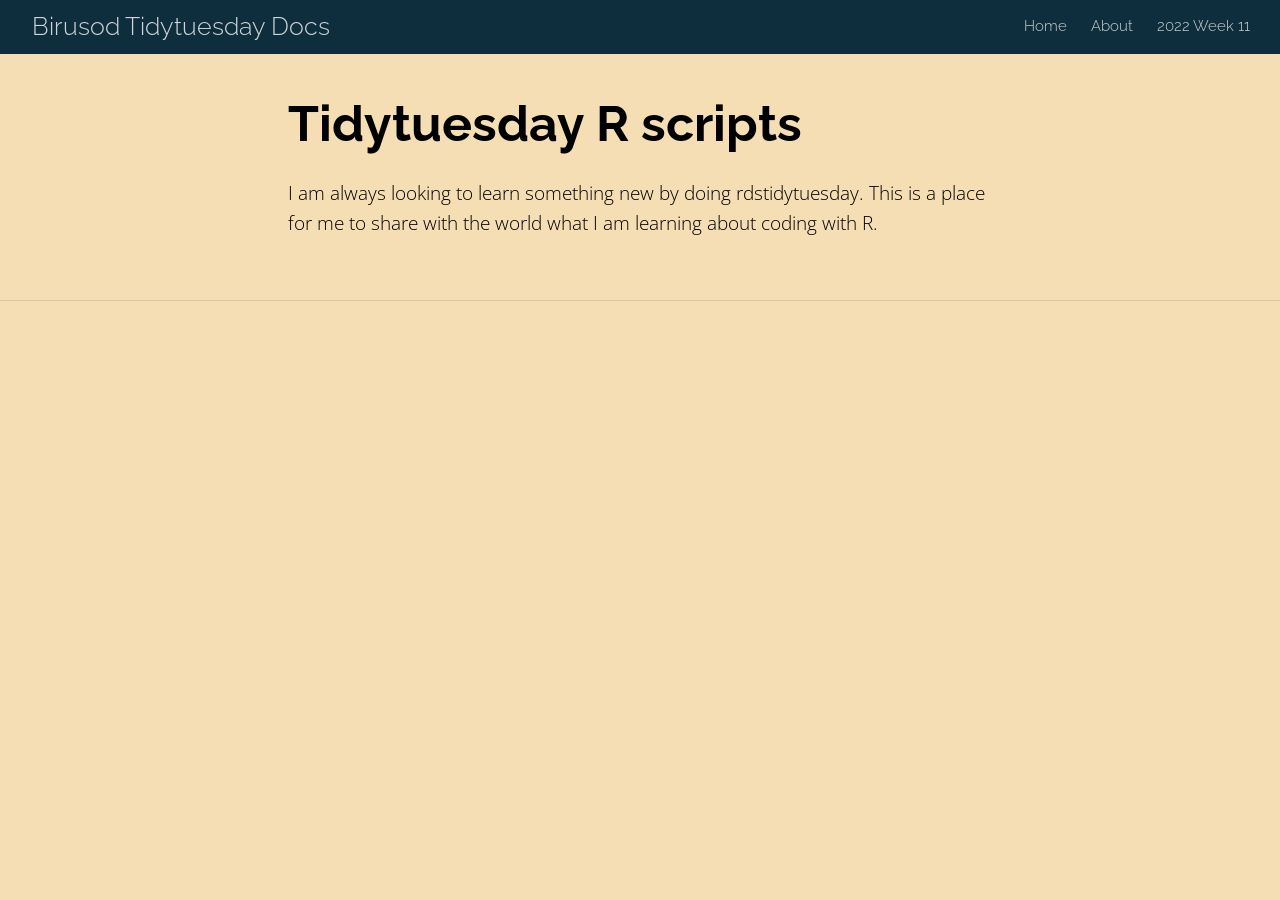
<file: docs/about.html>
<!DOCTYPE html>

<html xmlns="http://www.w3.org/1999/xhtml" lang="" xml:lang="">

<head>
  <meta charset="utf-8"/>
  <meta name="viewport" content="width=device-width, initial-scale=1"/>
  <meta http-equiv="X-UA-Compatible" content="IE=Edge,chrome=1"/>
  <meta name="generator" content="distill" />

  <style type="text/css">
  /* Hide doc at startup (prevent jankiness while JS renders/transforms) */
  body {
    visibility: hidden;
  }
  </style>

 <!--radix_placeholder_import_source-->
 <!--/radix_placeholder_import_source-->

<style type="text/css">code{white-space: pre;}</style>
<style type="text/css" data-origin="pandoc">
pre > code.sourceCode { white-space: pre; position: relative; }
pre > code.sourceCode > span { display: inline-block; line-height: 1.25; }
pre > code.sourceCode > span:empty { height: 1.2em; }
.sourceCode { overflow: visible; }
code.sourceCode > span { color: inherit; text-decoration: inherit; }
div.sourceCode { margin: 1em 0; }
pre.sourceCode { margin: 0; }
@media screen {
div.sourceCode { overflow: auto; }
}
@media print {
pre > code.sourceCode { white-space: pre-wrap; }
pre > code.sourceCode > span { text-indent: -5em; padding-left: 5em; }
}
pre.numberSource code
  { counter-reset: source-line 0; }
pre.numberSource code > span
  { position: relative; left: -4em; counter-increment: source-line; }
pre.numberSource code > span > a:first-child::before
  { content: counter(source-line);
    position: relative; left: -1em; text-align: right; vertical-align: baseline;
    border: none; display: inline-block;
    -webkit-touch-callout: none; -webkit-user-select: none;
    -khtml-user-select: none; -moz-user-select: none;
    -ms-user-select: none; user-select: none;
    padding: 0 4px; width: 4em;
    color: #aaaaaa;
  }
pre.numberSource { margin-left: 3em; border-left: 1px solid #aaaaaa;  padding-left: 4px; }
div.sourceCode
  {   }
@media screen {
pre > code.sourceCode > span > a:first-child::before { text-decoration: underline; }
}
code span.al { color: #ad0000; } /* Alert */
code span.an { color: #5e5e5e; } /* Annotation */
code span.at { } /* Attribute */
code span.bn { color: #ad0000; } /* BaseN */
code span.bu { } /* BuiltIn */
code span.cf { color: #007ba5; } /* ControlFlow */
code span.ch { color: #20794d; } /* Char */
code span.cn { color: #8f5902; } /* Constant */
code span.co { color: #5e5e5e; } /* Comment */
code span.cv { color: #5e5e5e; font-style: italic; } /* CommentVar */
code span.do { color: #5e5e5e; font-style: italic; } /* Documentation */
code span.dt { color: #ad0000; } /* DataType */
code span.dv { color: #ad0000; } /* DecVal */
code span.er { color: #ad0000; } /* Error */
code span.ex { } /* Extension */
code span.fl { color: #ad0000; } /* Float */
code span.fu { color: #4758ab; } /* Function */
code span.im { } /* Import */
code span.in { color: #5e5e5e; } /* Information */
code span.kw { color: #007ba5; } /* Keyword */
code span.op { color: #5e5e5e; } /* Operator */
code span.ot { color: #007ba5; } /* Other */
code span.pp { color: #ad0000; } /* Preprocessor */
code span.sc { color: #5e5e5e; } /* SpecialChar */
code span.ss { color: #20794d; } /* SpecialString */
code span.st { color: #20794d; } /* String */
code span.va { color: #111111; } /* Variable */
code span.vs { color: #20794d; } /* VerbatimString */
code span.wa { color: #5e5e5e; font-style: italic; } /* Warning */
</style>


  <!--radix_placeholder_meta_tags-->
  <title>Birusod Tidytuesday Docs: Tidytuesday R scripts</title>

  <meta property="description" itemprop="description" content="I am always looking to learn something new by doing rdstidytuesday. This is a place for me to share with the world what I am learning about coding with R."/>



  <!--  https://developers.facebook.com/docs/sharing/webmasters#markup -->
  <meta property="og:title" content="Birusod Tidytuesday Docs: Tidytuesday R scripts"/>
  <meta property="og:type" content="article"/>
  <meta property="og:description" content="I am always looking to learn something new by doing rdstidytuesday. This is a place for me to share with the world what I am learning about coding with R."/>
  <meta property="og:locale" content="en_US"/>
  <meta property="og:site_name" content="Birusod Tidytuesday Docs"/>

  <!--  https://dev.twitter.com/cards/types/summary -->
  <meta property="twitter:card" content="summary"/>
  <meta property="twitter:title" content="Birusod Tidytuesday Docs: Tidytuesday R scripts"/>
  <meta property="twitter:description" content="I am always looking to learn something new by doing rdstidytuesday. This is a place for me to share with the world what I am learning about coding with R."/>

  <!--/radix_placeholder_meta_tags-->
  <!--radix_placeholder_rmarkdown_metadata-->

  <script type="text/json" id="radix-rmarkdown-metadata">
  {"type":"list","attributes":{"names":{"type":"character","attributes":{},"value":["title","description"]}},"value":[{"type":"character","attributes":{},"value":["Tidytuesday R scripts"]},{"type":"character","attributes":{},"value":["I am always looking to learn something new by doing rdstidytuesday. This is a place for me to share with the world what I am learning about coding with R."]}]}
  </script>
  <!--/radix_placeholder_rmarkdown_metadata-->
  <!--radix_placeholder_navigation_in_header-->
  <meta name="distill:offset" content=""/>

  <script type="application/javascript">

    window.headroom_prevent_pin = false;

    window.document.addEventListener("DOMContentLoaded", function (event) {

      // initialize headroom for banner
      var header = $('header').get(0);
      var headerHeight = header.offsetHeight;
      var headroom = new Headroom(header, {
        tolerance: 5,
        onPin : function() {
          if (window.headroom_prevent_pin) {
            window.headroom_prevent_pin = false;
            headroom.unpin();
          }
        }
      });
      headroom.init();
      if(window.location.hash)
        headroom.unpin();
      $(header).addClass('headroom--transition');

      // offset scroll location for banner on hash change
      // (see: https://github.com/WickyNilliams/headroom.js/issues/38)
      window.addEventListener("hashchange", function(event) {
        window.scrollTo(0, window.pageYOffset - (headerHeight + 25));
      });

      // responsive menu
      $('.distill-site-header').each(function(i, val) {
        var topnav = $(this);
        var toggle = topnav.find('.nav-toggle');
        toggle.on('click', function() {
          topnav.toggleClass('responsive');
        });
      });

      // nav dropdowns
      $('.nav-dropbtn').click(function(e) {
        $(this).next('.nav-dropdown-content').toggleClass('nav-dropdown-active');
        $(this).parent().siblings('.nav-dropdown')
           .children('.nav-dropdown-content').removeClass('nav-dropdown-active');
      });
      $("body").click(function(e){
        $('.nav-dropdown-content').removeClass('nav-dropdown-active');
      });
      $(".nav-dropdown").click(function(e){
        e.stopPropagation();
      });
    });
  </script>

  <style type="text/css">

  /* Theme (user-documented overrideables for nav appearance) */

  .distill-site-nav {
    color: rgba(255, 255, 255, 0.8);
    background-color: #0F2E3D;
    font-size: 15px;
    font-weight: 300;
  }

  .distill-site-nav a {
    color: inherit;
    text-decoration: none;
  }

  .distill-site-nav a:hover {
    color: white;
  }

  @media print {
    .distill-site-nav {
      display: none;
    }
  }

  .distill-site-header {

  }

  .distill-site-footer {

  }


  /* Site Header */

  .distill-site-header {
    width: 100%;
    box-sizing: border-box;
    z-index: 3;
  }

  .distill-site-header .nav-left {
    display: inline-block;
    margin-left: 8px;
  }

  @media screen and (max-width: 768px) {
    .distill-site-header .nav-left {
      margin-left: 0;
    }
  }


  .distill-site-header .nav-right {
    float: right;
    margin-right: 8px;
  }

  .distill-site-header a,
  .distill-site-header .title {
    display: inline-block;
    text-align: center;
    padding: 14px 10px 14px 10px;
  }

  .distill-site-header .title {
    font-size: 18px;
    min-width: 150px;
  }

  .distill-site-header .logo {
    padding: 0;
  }

  .distill-site-header .logo img {
    display: none;
    max-height: 20px;
    width: auto;
    margin-bottom: -4px;
  }

  .distill-site-header .nav-image img {
    max-height: 18px;
    width: auto;
    display: inline-block;
    margin-bottom: -3px;
  }



  @media screen and (min-width: 1000px) {
    .distill-site-header .logo img {
      display: inline-block;
    }
    .distill-site-header .nav-left {
      margin-left: 20px;
    }
    .distill-site-header .nav-right {
      margin-right: 20px;
    }
    .distill-site-header .title {
      padding-left: 12px;
    }
  }


  .distill-site-header .nav-toggle {
    display: none;
  }

  .nav-dropdown {
    display: inline-block;
    position: relative;
  }

  .nav-dropdown .nav-dropbtn {
    border: none;
    outline: none;
    color: rgba(255, 255, 255, 0.8);
    padding: 16px 10px;
    background-color: transparent;
    font-family: inherit;
    font-size: inherit;
    font-weight: inherit;
    margin: 0;
    margin-top: 1px;
    z-index: 2;
  }

  .nav-dropdown-content {
    display: none;
    position: absolute;
    background-color: white;
    min-width: 200px;
    border: 1px solid rgba(0,0,0,0.15);
    border-radius: 4px;
    box-shadow: 0px 8px 16px 0px rgba(0,0,0,0.1);
    z-index: 1;
    margin-top: 2px;
    white-space: nowrap;
    padding-top: 4px;
    padding-bottom: 4px;
  }

  .nav-dropdown-content hr {
    margin-top: 4px;
    margin-bottom: 4px;
    border: none;
    border-bottom: 1px solid rgba(0, 0, 0, 0.1);
  }

  .nav-dropdown-active {
    display: block;
  }

  .nav-dropdown-content a, .nav-dropdown-content .nav-dropdown-header {
    color: black;
    padding: 6px 24px;
    text-decoration: none;
    display: block;
    text-align: left;
  }

  .nav-dropdown-content .nav-dropdown-header {
    display: block;
    padding: 5px 24px;
    padding-bottom: 0;
    text-transform: uppercase;
    font-size: 14px;
    color: #999999;
    white-space: nowrap;
  }

  .nav-dropdown:hover .nav-dropbtn {
    color: white;
  }

  .nav-dropdown-content a:hover {
    background-color: #ddd;
    color: black;
  }

  .nav-right .nav-dropdown-content {
    margin-left: -45%;
    right: 0;
  }

  @media screen and (max-width: 768px) {
    .distill-site-header a, .distill-site-header .nav-dropdown  {display: none;}
    .distill-site-header a.nav-toggle {
      float: right;
      display: block;
    }
    .distill-site-header .title {
      margin-left: 0;
    }
    .distill-site-header .nav-right {
      margin-right: 0;
    }
    .distill-site-header {
      overflow: hidden;
    }
    .nav-right .nav-dropdown-content {
      margin-left: 0;
    }
  }


  @media screen and (max-width: 768px) {
    .distill-site-header.responsive {position: relative; min-height: 500px; }
    .distill-site-header.responsive a.nav-toggle {
      position: absolute;
      right: 0;
      top: 0;
    }
    .distill-site-header.responsive a,
    .distill-site-header.responsive .nav-dropdown {
      display: block;
      text-align: left;
    }
    .distill-site-header.responsive .nav-left,
    .distill-site-header.responsive .nav-right {
      width: 100%;
    }
    .distill-site-header.responsive .nav-dropdown {float: none;}
    .distill-site-header.responsive .nav-dropdown-content {position: relative;}
    .distill-site-header.responsive .nav-dropdown .nav-dropbtn {
      display: block;
      width: 100%;
      text-align: left;
    }
  }

  /* Site Footer */

  .distill-site-footer {
    width: 100%;
    overflow: hidden;
    box-sizing: border-box;
    z-index: 3;
    margin-top: 30px;
    padding-top: 30px;
    padding-bottom: 30px;
    text-align: center;
  }

  /* Headroom */

  d-title {
    padding-top: 6rem;
  }

  @media print {
    d-title {
      padding-top: 4rem;
    }
  }

  .headroom {
    z-index: 1000;
    position: fixed;
    top: 0;
    left: 0;
    right: 0;
  }

  .headroom--transition {
    transition: all .4s ease-in-out;
  }

  .headroom--unpinned {
    top: -100px;
  }

  .headroom--pinned {
    top: 0;
  }

  /* adjust viewport for navbar height */
  /* helps vertically center bootstrap (non-distill) content */
  .min-vh-100 {
    min-height: calc(100vh - 100px) !important;
  }

  </style>

  <script src="site_libs/jquery-3.6.0/jquery-3.6.0.min.js"></script>
  <link href="site_libs/font-awesome-5.1.0/css/all.css" rel="stylesheet"/>
  <link href="site_libs/font-awesome-5.1.0/css/v4-shims.css" rel="stylesheet"/>
  <script src="site_libs/headroom-0.9.4/headroom.min.js"></script>
  <script src="site_libs/autocomplete-0.37.1/autocomplete.min.js"></script>
  <script src="site_libs/fuse-6.4.1/fuse.min.js"></script>

  <script type="application/javascript">

  function getMeta(metaName) {
    var metas = document.getElementsByTagName('meta');
    for (let i = 0; i < metas.length; i++) {
      if (metas[i].getAttribute('name') === metaName) {
        return metas[i].getAttribute('content');
      }
    }
    return '';
  }

  function offsetURL(url) {
    var offset = getMeta('distill:offset');
    return offset ? offset + '/' + url : url;
  }

  function createFuseIndex() {

    // create fuse index
    var options = {
      keys: [
        { name: 'title', weight: 20 },
        { name: 'categories', weight: 15 },
        { name: 'description', weight: 10 },
        { name: 'contents', weight: 5 },
      ],
      ignoreLocation: true,
      threshold: 0
    };
    var fuse = new window.Fuse([], options);

    // fetch the main search.json
    return fetch(offsetURL('search.json'))
      .then(function(response) {
        if (response.status == 200) {
          return response.json().then(function(json) {
            // index main articles
            json.articles.forEach(function(article) {
              fuse.add(article);
            });
            // download collections and index their articles
            return Promise.all(json.collections.map(function(collection) {
              return fetch(offsetURL(collection)).then(function(response) {
                if (response.status === 200) {
                  return response.json().then(function(articles) {
                    articles.forEach(function(article) {
                      fuse.add(article);
                    });
                  })
                } else {
                  return Promise.reject(
                    new Error('Unexpected status from search index request: ' +
                              response.status)
                  );
                }
              });
            })).then(function() {
              return fuse;
            });
          });

        } else {
          return Promise.reject(
            new Error('Unexpected status from search index request: ' +
                        response.status)
          );
        }
      });
  }

  window.document.addEventListener("DOMContentLoaded", function (event) {

    // get search element (bail if we don't have one)
    var searchEl = window.document.getElementById('distill-search');
    if (!searchEl)
      return;

    createFuseIndex()
      .then(function(fuse) {

        // make search box visible
        searchEl.classList.remove('hidden');

        // initialize autocomplete
        var options = {
          autoselect: true,
          hint: false,
          minLength: 2,
        };
        window.autocomplete(searchEl, options, [{
          source: function(query, callback) {
            const searchOptions = {
              isCaseSensitive: false,
              shouldSort: true,
              minMatchCharLength: 2,
              limit: 10,
            };
            var results = fuse.search(query, searchOptions);
            callback(results
              .map(function(result) { return result.item; })
            );
          },
          templates: {
            suggestion: function(suggestion) {
              var img = suggestion.preview && Object.keys(suggestion.preview).length > 0
                ? `<img src="${offsetURL(suggestion.preview)}"</img>`
                : '';
              var html = `
                <div class="search-item">
                  <h3>${suggestion.title}</h3>
                  <div class="search-item-description">
                    ${suggestion.description || ''}
                  </div>
                  <div class="search-item-preview">
                    ${img}
                  </div>
                </div>
              `;
              return html;
            }
          }
        }]).on('autocomplete:selected', function(event, suggestion) {
          window.location.href = offsetURL(suggestion.path);
        });
        // remove inline display style on autocompleter (we want to
        // manage responsive display via css)
        $('.algolia-autocomplete').css("display", "");
      })
      .catch(function(error) {
        console.log(error);
      });

  });

  </script>

  <style type="text/css">

  .nav-search {
    font-size: x-small;
  }

  /* Algolioa Autocomplete */

  .algolia-autocomplete {
    display: inline-block;
    margin-left: 10px;
    vertical-align: sub;
    background-color: white;
    color: black;
    padding: 6px;
    padding-top: 8px;
    padding-bottom: 0;
    border-radius: 6px;
    border: 1px #0F2E3D solid;
    width: 180px;
  }


  @media screen and (max-width: 768px) {
    .distill-site-nav .algolia-autocomplete {
      display: none;
      visibility: hidden;
    }
    .distill-site-nav.responsive .algolia-autocomplete {
      display: inline-block;
      visibility: visible;
    }
    .distill-site-nav.responsive .algolia-autocomplete .aa-dropdown-menu {
      margin-left: 0;
      width: 400px;
      max-height: 400px;
    }
  }

  .algolia-autocomplete .aa-input, .algolia-autocomplete .aa-hint {
    width: 90%;
    outline: none;
    border: none;
  }

  .algolia-autocomplete .aa-hint {
    color: #999;
  }
  .algolia-autocomplete .aa-dropdown-menu {
    width: 550px;
    max-height: 70vh;
    overflow-x: visible;
    overflow-y: scroll;
    padding: 5px;
    margin-top: 3px;
    margin-left: -150px;
    background-color: #fff;
    border-radius: 5px;
    border: 1px solid #999;
    border-top: none;
  }

  .algolia-autocomplete .aa-dropdown-menu .aa-suggestion {
    cursor: pointer;
    padding: 5px 4px;
    border-bottom: 1px solid #eee;
  }

  .algolia-autocomplete .aa-dropdown-menu .aa-suggestion:last-of-type {
    border-bottom: none;
    margin-bottom: 2px;
  }

  .algolia-autocomplete .aa-dropdown-menu .aa-suggestion .search-item {
    overflow: hidden;
    font-size: 0.8em;
    line-height: 1.4em;
  }

  .algolia-autocomplete .aa-dropdown-menu .aa-suggestion .search-item h3 {
    font-size: 1rem;
    margin-block-start: 0;
    margin-block-end: 5px;
  }

  .algolia-autocomplete .aa-dropdown-menu .aa-suggestion .search-item-description {
    display: inline-block;
    overflow: hidden;
    height: 2.8em;
    width: 80%;
    margin-right: 4%;
  }

  .algolia-autocomplete .aa-dropdown-menu .aa-suggestion .search-item-preview {
    display: inline-block;
    width: 15%;
  }

  .algolia-autocomplete .aa-dropdown-menu .aa-suggestion .search-item-preview img {
    height: 3em;
    width: auto;
    display: none;
  }

  .algolia-autocomplete .aa-dropdown-menu .aa-suggestion .search-item-preview img[src] {
    display: initial;
  }

  .algolia-autocomplete .aa-dropdown-menu .aa-suggestion.aa-cursor {
    background-color: #eee;
  }
  .algolia-autocomplete .aa-dropdown-menu .aa-suggestion em {
    font-weight: bold;
    font-style: normal;
  }

  </style>


  <!--/radix_placeholder_navigation_in_header-->
  <!--radix_placeholder_distill-->

  <style type="text/css">

  body {
    background-color: white;
  }

  .pandoc-table {
    width: 100%;
  }

  .pandoc-table>caption {
    margin-bottom: 10px;
  }

  .pandoc-table th:not([align]) {
    text-align: left;
  }

  .pagedtable-footer {
    font-size: 15px;
  }

  d-byline .byline {
    grid-template-columns: 2fr 2fr;
  }

  d-byline .byline h3 {
    margin-block-start: 1.5em;
  }

  d-byline .byline .authors-affiliations h3 {
    margin-block-start: 0.5em;
  }

  .authors-affiliations .orcid-id {
    width: 16px;
    height:16px;
    margin-left: 4px;
    margin-right: 4px;
    vertical-align: middle;
    padding-bottom: 2px;
  }

  d-title .dt-tags {
    margin-top: 1em;
    grid-column: text;
  }

  .dt-tags .dt-tag {
    text-decoration: none;
    display: inline-block;
    color: rgba(0,0,0,0.6);
    padding: 0em 0.4em;
    margin-right: 0.5em;
    margin-bottom: 0.4em;
    font-size: 70%;
    border: 1px solid rgba(0,0,0,0.2);
    border-radius: 3px;
    text-transform: uppercase;
    font-weight: 500;
  }

  d-article table.gt_table td,
  d-article table.gt_table th {
    border-bottom: none;
  }

  .html-widget {
    margin-bottom: 2.0em;
  }

  .l-screen-inset {
    padding-right: 16px;
  }

  .l-screen .caption {
    margin-left: 10px;
  }

  .shaded {
    background: rgb(247, 247, 247);
    padding-top: 20px;
    padding-bottom: 20px;
    border-top: 1px solid rgba(0, 0, 0, 0.1);
    border-bottom: 1px solid rgba(0, 0, 0, 0.1);
  }

  .shaded .html-widget {
    margin-bottom: 0;
    border: 1px solid rgba(0, 0, 0, 0.1);
  }

  .shaded .shaded-content {
    background: white;
  }

  .text-output {
    margin-top: 0;
    line-height: 1.5em;
  }

  .hidden {
    display: none !important;
  }

  d-article {
    padding-top: 2.5rem;
    padding-bottom: 30px;
  }

  d-appendix {
    padding-top: 30px;
  }

  d-article>p>img {
    width: 100%;
  }

  d-article h2 {
    margin: 1rem 0 1.5rem 0;
  }

  d-article h3 {
    margin-top: 1.5rem;
  }

  d-article iframe {
    border: 1px solid rgba(0, 0, 0, 0.1);
    margin-bottom: 2.0em;
    width: 100%;
  }

  /* Tweak code blocks */

  d-article div.sourceCode code,
  d-article pre code {
    font-family: Consolas, Monaco, 'Andale Mono', 'Ubuntu Mono', monospace;
  }

  d-article pre,
  d-article div.sourceCode,
  d-article div.sourceCode pre {
    overflow: auto;
  }

  d-article div.sourceCode {
    background-color: white;
  }

  d-article div.sourceCode pre {
    padding-left: 10px;
    font-size: 12px;
    border-left: 2px solid rgba(0,0,0,0.1);
  }

  d-article pre {
    font-size: 12px;
    color: black;
    background: none;
    margin-top: 0;
    text-align: left;
    white-space: pre;
    word-spacing: normal;
    word-break: normal;
    word-wrap: normal;
    line-height: 1.5;

    -moz-tab-size: 4;
    -o-tab-size: 4;
    tab-size: 4;

    -webkit-hyphens: none;
    -moz-hyphens: none;
    -ms-hyphens: none;
    hyphens: none;
  }

  d-article pre a {
    border-bottom: none;
  }

  d-article pre a:hover {
    border-bottom: none;
    text-decoration: underline;
  }

  d-article details {
    grid-column: text;
    margin-bottom: 0.8em;
  }

  @media(min-width: 768px) {

  d-article pre,
  d-article div.sourceCode,
  d-article div.sourceCode pre {
    overflow: visible !important;
  }

  d-article div.sourceCode pre {
    padding-left: 18px;
    font-size: 14px;
  }

  d-article pre {
    font-size: 14px;
  }

  }

  figure img.external {
    background: white;
    border: 1px solid rgba(0, 0, 0, 0.1);
    box-shadow: 0 1px 8px rgba(0, 0, 0, 0.1);
    padding: 18px;
    box-sizing: border-box;
  }

  /* CSS for d-contents */

  .d-contents {
    grid-column: text;
    color: rgba(0,0,0,0.8);
    font-size: 0.9em;
    padding-bottom: 1em;
    margin-bottom: 1em;
    padding-bottom: 0.5em;
    margin-bottom: 1em;
    padding-left: 0.25em;
    justify-self: start;
  }

  @media(min-width: 1000px) {
    .d-contents.d-contents-float {
      height: 0;
      grid-column-start: 1;
      grid-column-end: 4;
      justify-self: center;
      padding-right: 3em;
      padding-left: 2em;
    }
  }

  .d-contents nav h3 {
    font-size: 18px;
    margin-top: 0;
    margin-bottom: 1em;
  }

  .d-contents li {
    list-style-type: none
  }

  .d-contents nav > ul {
    padding-left: 0;
  }

  .d-contents ul {
    padding-left: 1em
  }

  .d-contents nav ul li {
    margin-top: 0.6em;
    margin-bottom: 0.2em;
  }

  .d-contents nav a {
    font-size: 13px;
    border-bottom: none;
    text-decoration: none
    color: rgba(0, 0, 0, 0.8);
  }

  .d-contents nav a:hover {
    text-decoration: underline solid rgba(0, 0, 0, 0.6)
  }

  .d-contents nav > ul > li > a {
    font-weight: 600;
  }

  .d-contents nav > ul > li > ul {
    font-weight: inherit;
  }

  .d-contents nav > ul > li > ul > li {
    margin-top: 0.2em;
  }


  .d-contents nav ul {
    margin-top: 0;
    margin-bottom: 0.25em;
  }

  .d-article-with-toc h2:nth-child(2) {
    margin-top: 0;
  }


  /* Figure */

  .figure {
    position: relative;
    margin-bottom: 2.5em;
    margin-top: 1.5em;
  }

  .figure img {
    width: 100%;
  }

  .figure .caption {
    color: rgba(0, 0, 0, 0.6);
    font-size: 12px;
    line-height: 1.5em;
  }

  .figure img.external {
    background: white;
    border: 1px solid rgba(0, 0, 0, 0.1);
    box-shadow: 0 1px 8px rgba(0, 0, 0, 0.1);
    padding: 18px;
    box-sizing: border-box;
  }

  .figure .caption a {
    color: rgba(0, 0, 0, 0.6);
  }

  .figure .caption b,
  .figure .caption strong, {
    font-weight: 600;
    color: rgba(0, 0, 0, 1.0);
  }

  /* Citations */

  d-article .citation {
    color: inherit;
    cursor: inherit;
  }

  div.hanging-indent{
    margin-left: 1em; text-indent: -1em;
  }

  /* Citation hover box */

  .tippy-box[data-theme~=light-border] {
    background-color: rgba(250, 250, 250, 0.95);
  }

  .tippy-content > p {
    margin-bottom: 0;
    padding: 2px;
  }


  /* Tweak 1000px media break to show more text */

  @media(min-width: 1000px) {
    .base-grid,
    distill-header,
    d-title,
    d-abstract,
    d-article,
    d-appendix,
    distill-appendix,
    d-byline,
    d-footnote-list,
    d-citation-list,
    distill-footer {
      grid-template-columns: [screen-start] 1fr [page-start kicker-start] 80px [middle-start] 50px [text-start kicker-end] 65px 65px 65px 65px 65px 65px 65px 65px [text-end gutter-start] 65px [middle-end] 65px [page-end gutter-end] 1fr [screen-end];
      grid-column-gap: 16px;
    }

    .grid {
      grid-column-gap: 16px;
    }

    d-article {
      font-size: 1.06rem;
      line-height: 1.7em;
    }
    figure .caption, .figure .caption, figure figcaption {
      font-size: 13px;
    }
  }

  @media(min-width: 1180px) {
    .base-grid,
    distill-header,
    d-title,
    d-abstract,
    d-article,
    d-appendix,
    distill-appendix,
    d-byline,
    d-footnote-list,
    d-citation-list,
    distill-footer {
      grid-template-columns: [screen-start] 1fr [page-start kicker-start] 60px [middle-start] 60px [text-start kicker-end] 60px 60px 60px 60px 60px 60px 60px 60px [text-end gutter-start] 60px [middle-end] 60px [page-end gutter-end] 1fr [screen-end];
      grid-column-gap: 32px;
    }

    .grid {
      grid-column-gap: 32px;
    }
  }


  /* Get the citation styles for the appendix (not auto-injected on render since
     we do our own rendering of the citation appendix) */

  d-appendix .citation-appendix,
  .d-appendix .citation-appendix {
    font-size: 11px;
    line-height: 15px;
    border-left: 1px solid rgba(0, 0, 0, 0.1);
    padding-left: 18px;
    border: 1px solid rgba(0,0,0,0.1);
    background: rgba(0, 0, 0, 0.02);
    padding: 10px 18px;
    border-radius: 3px;
    color: rgba(150, 150, 150, 1);
    overflow: hidden;
    margin-top: -12px;
    white-space: pre-wrap;
    word-wrap: break-word;
  }

  /* Include appendix styles here so they can be overridden */

  d-appendix {
    contain: layout style;
    font-size: 0.8em;
    line-height: 1.7em;
    margin-top: 60px;
    margin-bottom: 0;
    border-top: 1px solid rgba(0, 0, 0, 0.1);
    color: rgba(0,0,0,0.5);
    padding-top: 60px;
    padding-bottom: 48px;
  }

  d-appendix h3 {
    grid-column: page-start / text-start;
    font-size: 15px;
    font-weight: 500;
    margin-top: 1em;
    margin-bottom: 0;
    color: rgba(0,0,0,0.65);
  }

  d-appendix h3 + * {
    margin-top: 1em;
  }

  d-appendix ol {
    padding: 0 0 0 15px;
  }

  @media (min-width: 768px) {
    d-appendix ol {
      padding: 0 0 0 30px;
      margin-left: -30px;
    }
  }

  d-appendix li {
    margin-bottom: 1em;
  }

  d-appendix a {
    color: rgba(0, 0, 0, 0.6);
  }

  d-appendix > * {
    grid-column: text;
  }

  d-appendix > d-footnote-list,
  d-appendix > d-citation-list,
  d-appendix > distill-appendix {
    grid-column: screen;
  }

  /* Include footnote styles here so they can be overridden */

  d-footnote-list {
    contain: layout style;
  }

  d-footnote-list > * {
    grid-column: text;
  }

  d-footnote-list a.footnote-backlink {
    color: rgba(0,0,0,0.3);
    padding-left: 0.5em;
  }



  /* Anchor.js */

  .anchorjs-link {
    /*transition: all .25s linear; */
    text-decoration: none;
    border-bottom: none;
  }
  *:hover > .anchorjs-link {
    margin-left: -1.125em !important;
    text-decoration: none;
    border-bottom: none;
  }

  /* Social footer */

  .social_footer {
    margin-top: 30px;
    margin-bottom: 0;
    color: rgba(0,0,0,0.67);
  }

  .disqus-comments {
    margin-right: 30px;
  }

  .disqus-comment-count {
    border-bottom: 1px solid rgba(0, 0, 0, 0.4);
    cursor: pointer;
  }

  #disqus_thread {
    margin-top: 30px;
  }

  .article-sharing a {
    border-bottom: none;
    margin-right: 8px;
  }

  .article-sharing a:hover {
    border-bottom: none;
  }

  .sidebar-section.subscribe {
    font-size: 12px;
    line-height: 1.6em;
  }

  .subscribe p {
    margin-bottom: 0.5em;
  }


  .article-footer .subscribe {
    font-size: 15px;
    margin-top: 45px;
  }


  .sidebar-section.custom {
    font-size: 12px;
    line-height: 1.6em;
  }

  .custom p {
    margin-bottom: 0.5em;
  }

  /* Styles for listing layout (hide title) */
  .layout-listing d-title, .layout-listing .d-title {
    display: none;
  }

  /* Styles for posts lists (not auto-injected) */


  .posts-with-sidebar {
    padding-left: 45px;
    padding-right: 45px;
  }

  .posts-list .description h2,
  .posts-list .description p {
    font-family: -apple-system, BlinkMacSystemFont, "Segoe UI", Roboto, Oxygen, Ubuntu, Cantarell, "Fira Sans", "Droid Sans", "Helvetica Neue", Arial, sans-serif;
  }

  .posts-list .description h2 {
    font-weight: 700;
    border-bottom: none;
    padding-bottom: 0;
  }

  .posts-list h2.post-tag {
    border-bottom: 1px solid rgba(0, 0, 0, 0.2);
    padding-bottom: 12px;
  }
  .posts-list {
    margin-top: 60px;
    margin-bottom: 24px;
  }

  .posts-list .post-preview {
    text-decoration: none;
    overflow: hidden;
    display: block;
    border-bottom: 1px solid rgba(0, 0, 0, 0.1);
    padding: 24px 0;
  }

  .post-preview-last {
    border-bottom: none !important;
  }

  .posts-list .posts-list-caption {
    grid-column: screen;
    font-weight: 400;
  }

  .posts-list .post-preview h2 {
    margin: 0 0 6px 0;
    line-height: 1.2em;
    font-style: normal;
    font-size: 24px;
  }

  .posts-list .post-preview p {
    margin: 0 0 12px 0;
    line-height: 1.4em;
    font-size: 16px;
  }

  .posts-list .post-preview .thumbnail {
    box-sizing: border-box;
    margin-bottom: 24px;
    position: relative;
    max-width: 500px;
  }
  .posts-list .post-preview img {
    width: 100%;
    display: block;
  }

  .posts-list .metadata {
    font-size: 12px;
    line-height: 1.4em;
    margin-bottom: 18px;
  }

  .posts-list .metadata > * {
    display: inline-block;
  }

  .posts-list .metadata .publishedDate {
    margin-right: 2em;
  }

  .posts-list .metadata .dt-authors {
    display: block;
    margin-top: 0.3em;
    margin-right: 2em;
  }

  .posts-list .dt-tags {
    display: block;
    line-height: 1em;
  }

  .posts-list .dt-tags .dt-tag {
    display: inline-block;
    color: rgba(0,0,0,0.6);
    padding: 0.3em 0.4em;
    margin-right: 0.2em;
    margin-bottom: 0.4em;
    font-size: 60%;
    border: 1px solid rgba(0,0,0,0.2);
    border-radius: 3px;
    text-transform: uppercase;
    font-weight: 500;
  }

  .posts-list img {
    opacity: 1;
  }

  .posts-list img[data-src] {
    opacity: 0;
  }

  .posts-more {
    clear: both;
  }


  .posts-sidebar {
    font-size: 16px;
  }

  .posts-sidebar h3 {
    font-size: 16px;
    margin-top: 0;
    margin-bottom: 0.5em;
    font-weight: 400;
    text-transform: uppercase;
  }

  .sidebar-section {
    margin-bottom: 30px;
  }

  .categories ul {
    list-style-type: none;
    margin: 0;
    padding: 0;
  }

  .categories li {
    color: rgba(0, 0, 0, 0.8);
    margin-bottom: 0;
  }

  .categories li>a {
    border-bottom: none;
  }

  .categories li>a:hover {
    border-bottom: 1px solid rgba(0, 0, 0, 0.4);
  }

  .categories .active {
    font-weight: 600;
  }

  .categories .category-count {
    color: rgba(0, 0, 0, 0.4);
  }


  @media(min-width: 768px) {
    .posts-list .post-preview h2 {
      font-size: 26px;
    }
    .posts-list .post-preview .thumbnail {
      float: right;
      width: 30%;
      margin-bottom: 0;
    }
    .posts-list .post-preview .description {
      float: left;
      width: 45%;
    }
    .posts-list .post-preview .metadata {
      float: left;
      width: 20%;
      margin-top: 8px;
    }
    .posts-list .post-preview p {
      margin: 0 0 12px 0;
      line-height: 1.5em;
      font-size: 16px;
    }
    .posts-with-sidebar .posts-list {
      float: left;
      width: 75%;
    }
    .posts-with-sidebar .posts-sidebar {
      float: right;
      width: 20%;
      margin-top: 60px;
      padding-top: 24px;
      padding-bottom: 24px;
    }
  }


  /* Improve display for browsers without grid (IE/Edge <= 15) */

  .downlevel {
    line-height: 1.6em;
    font-family: -apple-system, BlinkMacSystemFont, "Segoe UI", Roboto, Oxygen, Ubuntu, Cantarell, "Fira Sans", "Droid Sans", "Helvetica Neue", Arial, sans-serif;
    margin: 0;
  }

  .downlevel .d-title {
    padding-top: 6rem;
    padding-bottom: 1.5rem;
  }

  .downlevel .d-title h1 {
    font-size: 50px;
    font-weight: 700;
    line-height: 1.1em;
    margin: 0 0 0.5rem;
  }

  .downlevel .d-title p {
    font-weight: 300;
    font-size: 1.2rem;
    line-height: 1.55em;
    margin-top: 0;
  }

  .downlevel .d-byline {
    padding-top: 0.8em;
    padding-bottom: 0.8em;
    font-size: 0.8rem;
    line-height: 1.8em;
  }

  .downlevel .section-separator {
    border: none;
    border-top: 1px solid rgba(0, 0, 0, 0.1);
  }

  .downlevel .d-article {
    font-size: 1.06rem;
    line-height: 1.7em;
    padding-top: 1rem;
    padding-bottom: 2rem;
  }


  .downlevel .d-appendix {
    padding-left: 0;
    padding-right: 0;
    max-width: none;
    font-size: 0.8em;
    line-height: 1.7em;
    margin-bottom: 0;
    color: rgba(0,0,0,0.5);
    padding-top: 40px;
    padding-bottom: 48px;
  }

  .downlevel .footnotes ol {
    padding-left: 13px;
  }

  .downlevel .base-grid,
  .downlevel .distill-header,
  .downlevel .d-title,
  .downlevel .d-abstract,
  .downlevel .d-article,
  .downlevel .d-appendix,
  .downlevel .distill-appendix,
  .downlevel .d-byline,
  .downlevel .d-footnote-list,
  .downlevel .d-citation-list,
  .downlevel .distill-footer,
  .downlevel .appendix-bottom,
  .downlevel .posts-container {
    padding-left: 40px;
    padding-right: 40px;
  }

  @media(min-width: 768px) {
    .downlevel .base-grid,
    .downlevel .distill-header,
    .downlevel .d-title,
    .downlevel .d-abstract,
    .downlevel .d-article,
    .downlevel .d-appendix,
    .downlevel .distill-appendix,
    .downlevel .d-byline,
    .downlevel .d-footnote-list,
    .downlevel .d-citation-list,
    .downlevel .distill-footer,
    .downlevel .appendix-bottom,
    .downlevel .posts-container {
    padding-left: 150px;
    padding-right: 150px;
    max-width: 900px;
  }
  }

  .downlevel pre code {
    display: block;
    border-left: 2px solid rgba(0, 0, 0, .1);
    padding: 0 0 0 20px;
    font-size: 14px;
  }

  .downlevel code, .downlevel pre {
    color: black;
    background: none;
    font-family: Consolas, Monaco, 'Andale Mono', 'Ubuntu Mono', monospace;
    text-align: left;
    white-space: pre;
    word-spacing: normal;
    word-break: normal;
    word-wrap: normal;
    line-height: 1.5;

    -moz-tab-size: 4;
    -o-tab-size: 4;
    tab-size: 4;

    -webkit-hyphens: none;
    -moz-hyphens: none;
    -ms-hyphens: none;
    hyphens: none;
  }

  .downlevel .posts-list .post-preview {
    color: inherit;
  }



  </style>

  <script type="application/javascript">

  function is_downlevel_browser() {
    if (bowser.isUnsupportedBrowser({ msie: "12", msedge: "16"},
                                   window.navigator.userAgent)) {
      return true;
    } else {
      return window.load_distill_framework === undefined;
    }
  }

  // show body when load is complete
  function on_load_complete() {

    // add anchors
    if (window.anchors) {
      window.anchors.options.placement = 'left';
      window.anchors.add('d-article > h2, d-article > h3, d-article > h4, d-article > h5');
    }


    // set body to visible
    document.body.style.visibility = 'visible';

    // force redraw for leaflet widgets
    if (window.HTMLWidgets) {
      var maps = window.HTMLWidgets.findAll(".leaflet");
      $.each(maps, function(i, el) {
        var map = this.getMap();
        map.invalidateSize();
        map.eachLayer(function(layer) {
          if (layer instanceof L.TileLayer)
            layer.redraw();
        });
      });
    }

    // trigger 'shown' so htmlwidgets resize
    $('d-article').trigger('shown');
  }

  function init_distill() {

    init_common();

    // create front matter
    var front_matter = $('<d-front-matter></d-front-matter>');
    $('#distill-front-matter').wrap(front_matter);

    // create d-title
    $('.d-title').changeElementType('d-title');

    // create d-byline
    var byline = $('<d-byline></d-byline>');
    $('.d-byline').replaceWith(byline);

    // create d-article
    var article = $('<d-article></d-article>');
    $('.d-article').wrap(article).children().unwrap();

    // move posts container into article
    $('.posts-container').appendTo($('d-article'));

    // create d-appendix
    $('.d-appendix').changeElementType('d-appendix');

    // flag indicating that we have appendix items
    var appendix = $('.appendix-bottom').children('h3').length > 0;

    // replace footnotes with <d-footnote>
    $('.footnote-ref').each(function(i, val) {
      appendix = true;
      var href = $(this).attr('href');
      var id = href.replace('#', '');
      var fn = $('#' + id);
      var fn_p = $('#' + id + '>p');
      fn_p.find('.footnote-back').remove();
      var text = fn_p.html();
      var dtfn = $('<d-footnote></d-footnote>');
      dtfn.html(text);
      $(this).replaceWith(dtfn);
    });
    // remove footnotes
    $('.footnotes').remove();

    // move refs into #references-listing
    $('#references-listing').replaceWith($('#refs'));

    $('h1.appendix, h2.appendix').each(function(i, val) {
      $(this).changeElementType('h3');
    });
    $('h3.appendix').each(function(i, val) {
      var id = $(this).attr('id');
      $('.d-contents a[href="#' + id + '"]').parent().remove();
      appendix = true;
      $(this).nextUntil($('h1, h2, h3')).addBack().appendTo($('d-appendix'));
    });

    // show d-appendix if we have appendix content
    $("d-appendix").css('display', appendix ? 'grid' : 'none');

    // localize layout chunks to just output
    $('.layout-chunk').each(function(i, val) {

      // capture layout
      var layout = $(this).attr('data-layout');

      // apply layout to markdown level block elements
      var elements = $(this).children().not('details, div.sourceCode, pre, script');
      elements.each(function(i, el) {
        var layout_div = $('<div class="' + layout + '"></div>');
        if (layout_div.hasClass('shaded')) {
          var shaded_content = $('<div class="shaded-content"></div>');
          $(this).wrap(shaded_content);
          $(this).parent().wrap(layout_div);
        } else {
          $(this).wrap(layout_div);
        }
      });


      // unwrap the layout-chunk div
      $(this).children().unwrap();
    });

    // remove code block used to force  highlighting css
    $('.distill-force-highlighting-css').parent().remove();

    // remove empty line numbers inserted by pandoc when using a
    // custom syntax highlighting theme
    $('code.sourceCode a:empty').remove();

    // load distill framework
    load_distill_framework();

    // wait for window.distillRunlevel == 4 to do post processing
    function distill_post_process() {

      if (!window.distillRunlevel || window.distillRunlevel < 4)
        return;

      // hide author/affiliations entirely if we have no authors
      var front_matter = JSON.parse($("#distill-front-matter").html());
      var have_authors = front_matter.authors && front_matter.authors.length > 0;
      if (!have_authors)
        $('d-byline').addClass('hidden');

      // article with toc class
      $('.d-contents').parent().addClass('d-article-with-toc');

      // strip links that point to #
      $('.authors-affiliations').find('a[href="#"]').removeAttr('href');

      // add orcid ids
      $('.authors-affiliations').find('.author').each(function(i, el) {
        var orcid_id = front_matter.authors[i].orcidID;
        if (orcid_id) {
          var a = $('<a></a>');
          a.attr('href', 'https://orcid.org/' + orcid_id);
          var img = $('<img></img>');
          img.addClass('orcid-id');
          img.attr('alt', 'ORCID ID');
          img.attr('src','[data-uri]');
          a.append(img);
          $(this).append(a);
        }
      });

      // hide elements of author/affiliations grid that have no value
      function hide_byline_column(caption) {
        $('d-byline').find('h3:contains("' + caption + '")').parent().css('visibility', 'hidden');
      }

      // affiliations
      var have_affiliations = false;
      for (var i = 0; i<front_matter.authors.length; ++i) {
        var author = front_matter.authors[i];
        if (author.affiliation !== "&nbsp;") {
          have_affiliations = true;
          break;
        }
      }
      if (!have_affiliations)
        $('d-byline').find('h3:contains("Affiliations")').css('visibility', 'hidden');

      // published date
      if (!front_matter.publishedDate)
        hide_byline_column("Published");

      // document object identifier
      var doi = $('d-byline').find('h3:contains("DOI")');
      var doi_p = doi.next().empty();
      if (!front_matter.doi) {
        // if we have a citation and valid citationText then link to that
        if ($('#citation').length > 0 && front_matter.citationText) {
          doi.html('Citation');
          $('<a href="#citation"></a>')
            .text(front_matter.citationText)
            .appendTo(doi_p);
        } else {
          hide_byline_column("DOI");
        }
      } else {
        $('<a></a>')
           .attr('href', "https://doi.org/" + front_matter.doi)
           .html(front_matter.doi)
           .appendTo(doi_p);
      }

       // change plural form of authors/affiliations
      if (front_matter.authors.length === 1) {
        var grid = $('.authors-affiliations');
        grid.children('h3:contains("Authors")').text('Author');
        grid.children('h3:contains("Affiliations")').text('Affiliation');
      }

      // remove d-appendix and d-footnote-list local styles
      $('d-appendix > style:first-child').remove();
      $('d-footnote-list > style:first-child').remove();

      // move appendix-bottom entries to the bottom
      $('.appendix-bottom').appendTo('d-appendix').children().unwrap();
      $('.appendix-bottom').remove();

      // hoverable references
      $('span.citation[data-cites]').each(function() {
        var refs = $(this).attr('data-cites').split(" ");
        var refHtml = refs.map(function(ref) {
          return "<p>" + $('#ref-' + ref).html() + "</p>";
        }).join("\n");
        window.tippy(this, {
          allowHTML: true,
          content: refHtml,
          maxWidth: 500,
          interactive: true,
          interactiveBorder: 10,
          theme: 'light-border',
          placement: 'bottom-start'
        });
      });

      // clear polling timer
      clearInterval(tid);

      // show body now that everything is ready
      on_load_complete();
    }

    var tid = setInterval(distill_post_process, 50);
    distill_post_process();

  }

  function init_downlevel() {

    init_common();

     // insert hr after d-title
    $('.d-title').after($('<hr class="section-separator"/>'));

    // check if we have authors
    var front_matter = JSON.parse($("#distill-front-matter").html());
    var have_authors = front_matter.authors && front_matter.authors.length > 0;

    // manage byline/border
    if (!have_authors)
      $('.d-byline').remove();
    $('.d-byline').after($('<hr class="section-separator"/>'));
    $('.d-byline a').remove();

    // remove toc
    $('.d-contents').remove();

    // move appendix elements
    $('h1.appendix, h2.appendix').each(function(i, val) {
      $(this).changeElementType('h3');
    });
    $('h3.appendix').each(function(i, val) {
      $(this).nextUntil($('h1, h2, h3')).addBack().appendTo($('.d-appendix'));
    });


    // inject headers into references and footnotes
    var refs_header = $('<h3></h3>');
    refs_header.text('References');
    $('#refs').prepend(refs_header);

    var footnotes_header = $('<h3></h3');
    footnotes_header.text('Footnotes');
    $('.footnotes').children('hr').first().replaceWith(footnotes_header);

    // move appendix-bottom entries to the bottom
    $('.appendix-bottom').appendTo('.d-appendix').children().unwrap();
    $('.appendix-bottom').remove();

    // remove appendix if it's empty
    if ($('.d-appendix').children().length === 0)
      $('.d-appendix').remove();

    // prepend separator above appendix
    $('.d-appendix').before($('<hr class="section-separator" style="clear: both"/>'));

    // trim code
    $('pre>code').each(function(i, val) {
      $(this).html($.trim($(this).html()));
    });

    // move posts-container right before article
    $('.posts-container').insertBefore($('.d-article'));

    $('body').addClass('downlevel');

    on_load_complete();
  }


  function init_common() {

    // jquery plugin to change element types
    (function($) {
      $.fn.changeElementType = function(newType) {
        var attrs = {};

        $.each(this[0].attributes, function(idx, attr) {
          attrs[attr.nodeName] = attr.nodeValue;
        });

        this.replaceWith(function() {
          return $("<" + newType + "/>", attrs).append($(this).contents());
        });
      };
    })(jQuery);

    // prevent underline for linked images
    $('a > img').parent().css({'border-bottom' : 'none'});

    // mark non-body figures created by knitr chunks as 100% width
    $('.layout-chunk').each(function(i, val) {
      var figures = $(this).find('img, .html-widget');
      if ($(this).attr('data-layout') !== "l-body") {
        figures.css('width', '100%');
      } else {
        figures.css('max-width', '100%');
        figures.filter("[width]").each(function(i, val) {
          var fig = $(this);
          fig.css('width', fig.attr('width') + 'px');
        });

      }
    });

    // auto-append index.html to post-preview links in file: protocol
    // and in rstudio ide preview
    $('.post-preview').each(function(i, val) {
      if (window.location.protocol === "file:")
        $(this).attr('href', $(this).attr('href') + "index.html");
    });

    // get rid of index.html references in header
    if (window.location.protocol !== "file:") {
      $('.distill-site-header a[href]').each(function(i,val) {
        $(this).attr('href', $(this).attr('href').replace("index.html", "./"));
      });
    }

    // add class to pandoc style tables
    $('tr.header').parent('thead').parent('table').addClass('pandoc-table');
    $('.kable-table').children('table').addClass('pandoc-table');

    // add figcaption style to table captions
    $('caption').parent('table').addClass("figcaption");

    // initialize posts list
    if (window.init_posts_list)
      window.init_posts_list();

    // implmement disqus comment link
    $('.disqus-comment-count').click(function() {
      window.headroom_prevent_pin = true;
      $('#disqus_thread').toggleClass('hidden');
      if (!$('#disqus_thread').hasClass('hidden')) {
        var offset = $(this).offset();
        $(window).resize();
        $('html, body').animate({
          scrollTop: offset.top - 35
        });
      }
    });
  }

  document.addEventListener('DOMContentLoaded', function() {
    if (is_downlevel_browser())
      init_downlevel();
    else
      window.addEventListener('WebComponentsReady', init_distill);
  });

  </script>

  <style type="text/css">
  /* base variables */

  /* Edit the CSS properties in this file to create a custom
     Distill theme. Only edit values in the right column
     for each row; values shown are the CSS defaults.
     To return any property to the default,
     you may set its value to: unset
     All rows must end with a semi-colon.                      */

  /* Optional: embed custom fonts here with `@import`          */
  /* This must remain at the top of this file.                 */



  html {
    /*-- Main font sizes --*/
    --title-size:      50px;
    --body-size:       1.06rem;
    --code-size:       14px;
    --aside-size:      12px;
    --fig-cap-size:    13px;
    /*-- Main font colors --*/
    --title-color:     #000000;
    --header-color:    rgba(0, 0, 0, 0.8);
    --body-color:      rgba(0, 0, 0, 0.8);
    --aside-color:     rgba(0, 0, 0, 0.6);
    --fig-cap-color:   rgba(0, 0, 0, 0.6);
    /*-- Specify custom fonts ~~~ must be imported above   --*/
    --heading-font:    sans-serif;
    --mono-font:       monospace;
    --body-font:       sans-serif;
    --navbar-font:     sans-serif;  /* websites + blogs only */
  }

  /*-- ARTICLE METADATA --*/
  d-byline {
    --heading-size:    0.6rem;
    --heading-color:   rgba(0, 0, 0, 0.5);
    --body-size:       0.8rem;
    --body-color:      rgba(0, 0, 0, 0.8);
  }

  /*-- ARTICLE TABLE OF CONTENTS --*/
  .d-contents {
    --heading-size:    18px;
    --contents-size:   13px;
  }

  /*-- ARTICLE APPENDIX --*/
  d-appendix {
    --heading-size:    15px;
    --heading-color:   rgba(0, 0, 0, 0.65);
    --text-size:       0.8em;
    --text-color:      rgba(0, 0, 0, 0.5);
  }

  /*-- WEBSITE HEADER + FOOTER --*/
  /* These properties only apply to Distill sites and blogs  */

  .distill-site-header {
    --title-size:       18px;
    --text-color:       rgba(255, 255, 255, 0.8);
    --text-size:        15px;
    --hover-color:      white;
    --bkgd-color:       #0F2E3D;
  }

  .distill-site-footer {
    --text-color:       rgba(255, 255, 255, 0.8);
    --text-size:        15px;
    --hover-color:      white;
    --bkgd-color:       #0F2E3D;
  }

  /*-- Additional custom styles --*/
  /* Add any additional CSS rules below                      */
  </style>
  <style type="text/css">
  /* base variables */

  /* Edit the CSS properties in this file to create a custom
     Distill theme. Only edit values in the right column
     for each row; values shown are the CSS defaults.
     To return any property to the default,
     you may set its value to: unset
     All rows must end with a semi-colon.                      */

  /* Optional: embed custom fonts here with `@import`          */
  /* This must remain at the top of this file.                 */


  @import url('https://fonts.googleapis.com/css2?family=Fira+Code');
  @import url('https://fonts.googleapis.com/css2?family=Raleway&display=swap');
  @import url('https://fonts.googleapis.com/css2?family=Open+Sans&display=swap');


  html {
    /*-- Main font sizes --*/
    --title-size:      50px;
    --body-size:       1.06rem;
    --code-size:       14px;
    --aside-size:      12px;
    --fig-cap-size:    13px;
    /*-- Main font colors --*/
    --title-color:     #000000;
    --header-color:    rgba(0, 0, 0, 0.8);
    --body-color:      rgba(0, 0, 0, 0.8);
    --aside-color:     rgba(0, 0, 0, 0.6);
    --fig-cap-color:   rgba(0, 0, 0, 0.6);
    /*-- Specify custom fonts ~~~ must be imported above   --*/
    --heading-font:    "Raleway", sans-serif;
    --mono-font:       "Fira Code", monospace;
    --body-font:       "Open Sans", sans-serif;
    --navbar-font:     "Raleway", sans-serif;  /* websites + blogs only */
  }

  /*-- ARTICLE METADATA --*/
  d-byline {
    --heading-size:    0.6rem;
    --heading-color:   rgba(0, 0, 0, 0.5);
    --body-size:       0.8rem;
    --body-color:      rgba(0, 0, 0, 0.8);
  }

  /*-- ARTICLE TABLE OF CONTENTS --*/
  .d-contents {
    --heading-size:    18px;
    --contents-size:   13px;
  }

  /*-- ARTICLE APPENDIX --*/
  d-appendix {
    --heading-size:    15px;
    --heading-color:   rgba(0, 0, 0, 0.65);
    --text-size:       0.8em;
    --text-color:      rgba(0, 0, 0, 0.5);
  }

  /*-- WEBSITE HEADER + FOOTER --*/
  /* These properties only apply to Distill sites and blogs  */

  .distill-site-header {
    --title-size:       25px;
    --text-color:       rgba(255, 255, 255, 0.8);
    --text-size:        15px;
    --hover-color:      white;
    --bkgd-color:       #0F2E3D;
  }

  .distill-site-footer {
    --text-color:       rgba(255, 255, 255, 0.8);
    --text-size:        15px;
    --hover-color:      white;
    --bkgd-color:       #0F2E3D;
  }

  /*-- Additional custom styles --*/
  /* Add any additional CSS rules below                      */

  body{
    background-color: #f5deb3;
  }
  </style>
  <style type="text/css">
  /* base style */

  /* FONT FAMILIES */

  :root {
    --heading-default: -apple-system, BlinkMacSystemFont, "Segoe UI", Roboto, Oxygen, Ubuntu, Cantarell, "Fira Sans", "Droid Sans", "Helvetica Neue", Arial, sans-serif;
    --mono-default: Consolas, Monaco, 'Andale Mono', 'Ubuntu Mono', monospace;
    --body-default: -apple-system, BlinkMacSystemFont, "Segoe UI", Roboto, Oxygen, Ubuntu, Cantarell, "Fira Sans", "Droid Sans", "Helvetica Neue", Arial, sans-serif;
  }

  body,
  .posts-list .post-preview p,
  .posts-list .description p {
    font-family: var(--body-font), var(--body-default);
  }

  h1, h2, h3, h4, h5, h6,
  .posts-list .post-preview h2,
  .posts-list .description h2 {
    font-family: var(--heading-font), var(--heading-default);
  }

  d-article div.sourceCode code,
  d-article pre code {
    font-family: var(--mono-font), var(--mono-default);
  }


  /*-- TITLE --*/
  d-title h1,
  .posts-list > h1 {
    color: var(--title-color, black);
  }

  d-title h1 {
    font-size: var(--title-size, 50px);
  }

  /*-- HEADERS --*/
  d-article h1,
  d-article h2,
  d-article h3,
  d-article h4,
  d-article h5,
  d-article h6 {
    color: var(--header-color, rgba(0, 0, 0, 0.8));
  }

  /*-- BODY --*/
  d-article > p,  /* only text inside of <p> tags */
  d-article > ul, /* lists */
  d-article > ol {
    color: var(--body-color, rgba(0, 0, 0, 0.8));
    font-size: var(--body-size, 1.06rem);
  }


  /*-- CODE --*/
  d-article div.sourceCode code,
  d-article pre code {
    font-size: var(--code-size, 14px);
  }

  /*-- ASIDE --*/
  d-article aside {
    font-size: var(--aside-size, 12px);
    color: var(--aside-color, rgba(0, 0, 0, 0.6));
  }

  /*-- FIGURE CAPTIONS --*/
  figure .caption,
  figure figcaption,
  .figure .caption {
    font-size: var(--fig-cap-size, 13px);
    color: var(--fig-cap-color, rgba(0, 0, 0, 0.6));
  }

  /*-- METADATA --*/
  d-byline h3 {
    font-size: var(--heading-size, 0.6rem);
    color: var(--heading-color, rgba(0, 0, 0, 0.5));
  }

  d-byline {
    font-size: var(--body-size, 0.8rem);
    color: var(--body-color, rgba(0, 0, 0, 0.8));
  }

  d-byline a,
  d-article d-byline a {
    color: var(--body-color, rgba(0, 0, 0, 0.8));
  }

  /*-- TABLE OF CONTENTS --*/
  .d-contents nav h3 {
    font-size: var(--heading-size, 18px);
  }

  .d-contents nav a {
    font-size: var(--contents-size, 13px);
  }

  /*-- APPENDIX --*/
  d-appendix h3 {
    font-size: var(--heading-size, 15px);
    color: var(--heading-color, rgba(0, 0, 0, 0.65));
  }

  d-appendix {
    font-size: var(--text-size, 0.8em);
    color: var(--text-color, rgba(0, 0, 0, 0.5));
  }

  d-appendix d-footnote-list a.footnote-backlink {
    color: var(--text-color, rgba(0, 0, 0, 0.5));
  }

  /*-- WEBSITE HEADER + FOOTER --*/
  .distill-site-header .title {
    font-size: var(--title-size, 18px);
    font-family: var(--navbar-font), var(--heading-default);
  }

  .distill-site-header a,
  .nav-dropdown .nav-dropbtn {
    font-family: var(--navbar-font), var(--heading-default);
  }

  .nav-dropdown .nav-dropbtn {
    color: var(--text-color, rgba(255, 255, 255, 0.8));
    font-size: var(--text-size, 15px);
  }

  .distill-site-header a:hover,
  .nav-dropdown:hover .nav-dropbtn {
    color: var(--hover-color, white);
  }

  .distill-site-header {
    font-size: var(--text-size, 15px);
    color: var(--text-color, rgba(255, 255, 255, 0.8));
    background-color: var(--bkgd-color, #0F2E3D);
  }

  .distill-site-footer {
    font-size: var(--text-size, 15px);
    color: var(--text-color, rgba(255, 255, 255, 0.8));
    background-color: var(--bkgd-color, #0F2E3D);
  }

  .distill-site-footer a:hover {
    color: var(--hover-color, white);
  }</style>
  <!--/radix_placeholder_distill-->
  <script src="site_libs/header-attrs-2.13/header-attrs.js"></script>
  <script src="site_libs/popper-2.6.0/popper.min.js"></script>
  <link href="site_libs/tippy-6.2.7/tippy.css" rel="stylesheet" />
  <link href="site_libs/tippy-6.2.7/tippy-light-border.css" rel="stylesheet" />
  <script src="site_libs/tippy-6.2.7/tippy.umd.min.js"></script>
  <script src="site_libs/anchor-4.2.2/anchor.min.js"></script>
  <script src="site_libs/bowser-1.9.3/bowser.min.js"></script>
  <script src="site_libs/webcomponents-2.0.0/webcomponents.js"></script>
  <script src="site_libs/distill-2.2.21/template.v2.js"></script>
  <!--radix_placeholder_site_in_header-->
  <!--/radix_placeholder_site_in_header-->


</head>

<body>

<!--radix_placeholder_front_matter-->

<script id="distill-front-matter" type="text/json">
{"title":"Tidytuesday R scripts","description":"I am always looking to learn something new by doing rdstidytuesday. This is a place for me to share with the world what I am learning about coding with R.","authors":[]}
</script>

<!--/radix_placeholder_front_matter-->
<!--radix_placeholder_navigation_before_body-->
<header class="header header--fixed" role="banner">
<nav class="distill-site-nav distill-site-header">
<div class="nav-left">
<a href="index.html" class="title">Birusod Tidytuesday Docs</a>
</div>
<div class="nav-right">
<a href="index.html">Home</a>
<a href="about.html">About</a>
<a href="week11_2022.html">2022 Week 11</a>
<a href="javascript:void(0);" class="nav-toggle">&#9776;</a>
</div>
</nav>
</header>
<!--/radix_placeholder_navigation_before_body-->
<!--radix_placeholder_site_before_body-->
<!--/radix_placeholder_site_before_body-->

<div class="d-title">
<h1>Tidytuesday R scripts</h1>
<!--radix_placeholder_categories-->
<!--/radix_placeholder_categories-->
<p><p>I am always looking to learn something new by doing
rdstidytuesday. This is a place for me to share with the world what I am
learning about coding with R.</p></p>
</div>


<div class="d-article">
<div class="sourceCode" id="cb1"><pre
class="sourceCode r distill-force-highlighting-css"><code class="sourceCode r"></code></pre></div>
<!--radix_placeholder_article_footer-->
<!--/radix_placeholder_article_footer-->
</div>

<div class="d-appendix">
</div>


<!--radix_placeholder_site_after_body-->
<!--/radix_placeholder_site_after_body-->
<!--radix_placeholder_appendices-->
<div class="appendix-bottom"></div>
<!--/radix_placeholder_appendices-->
<!--radix_placeholder_navigation_after_body-->
<!--/radix_placeholder_navigation_after_body-->

</body>

</html>
</file>
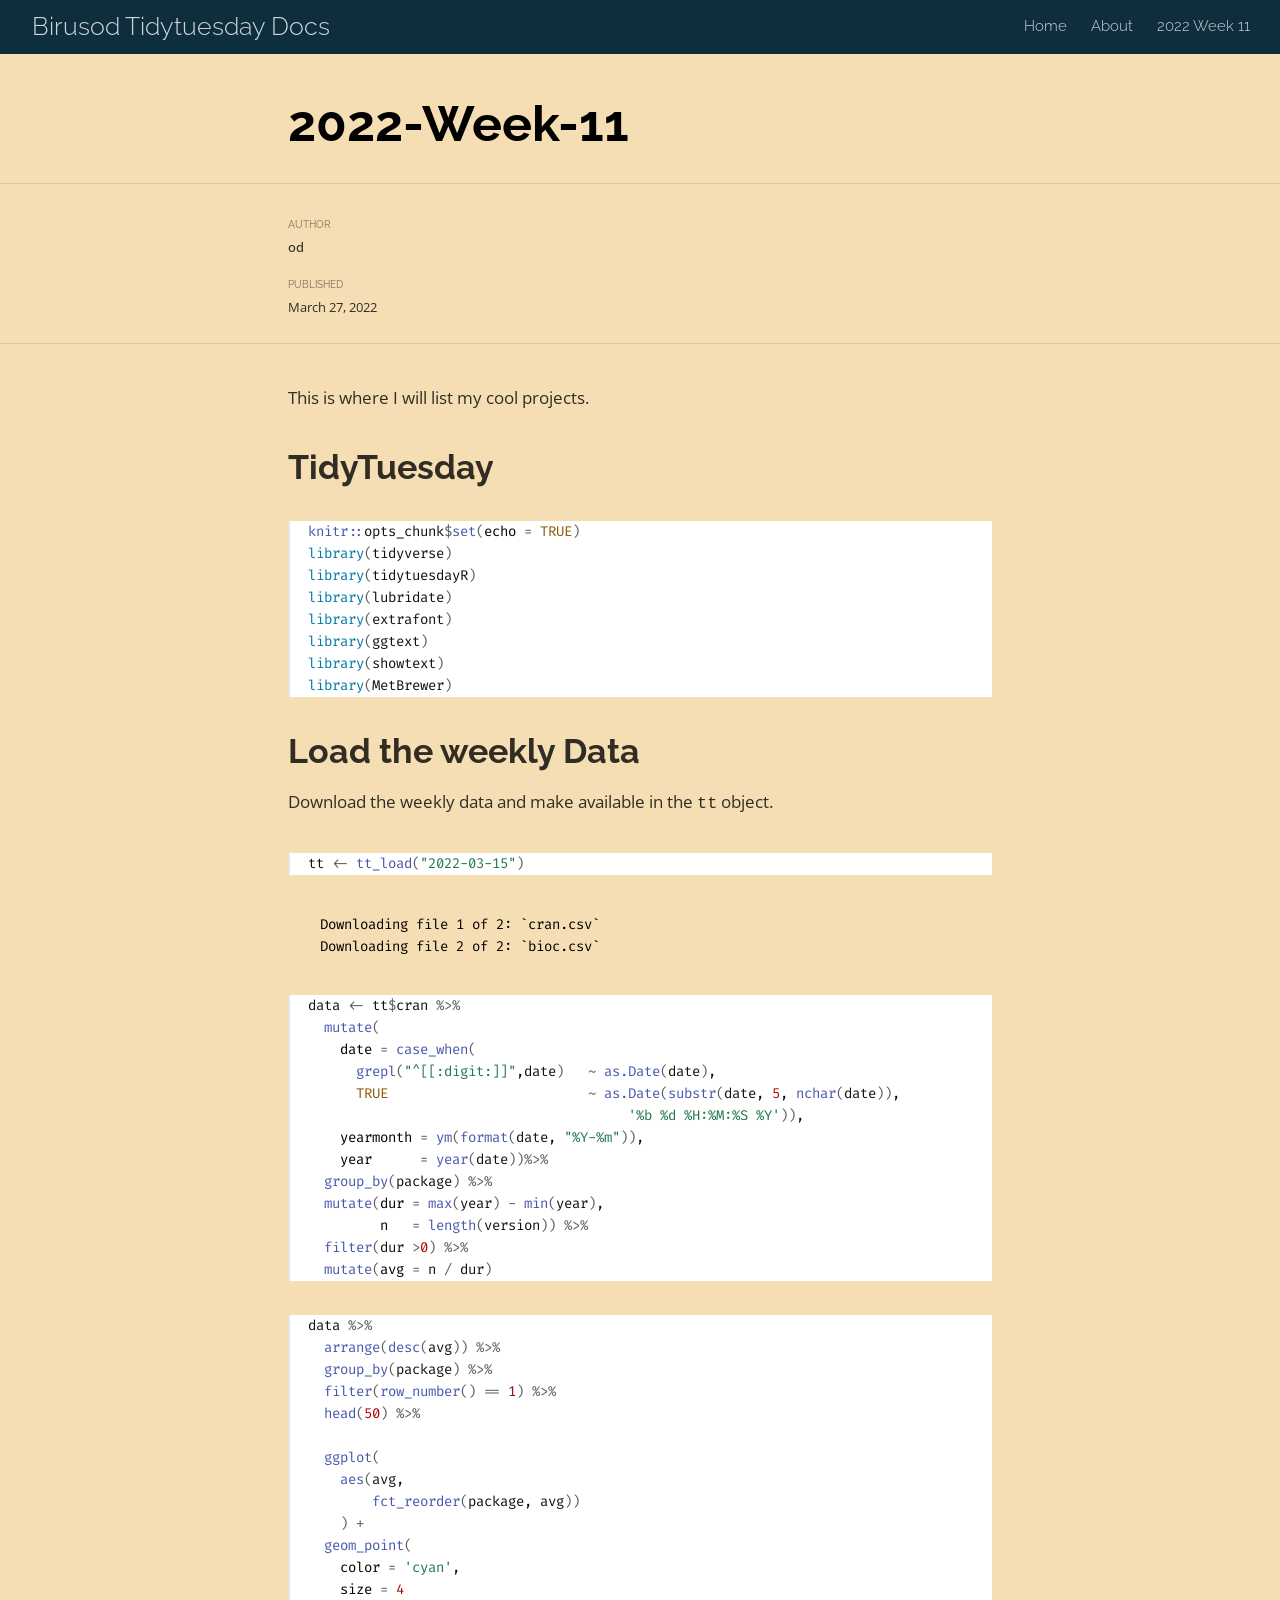
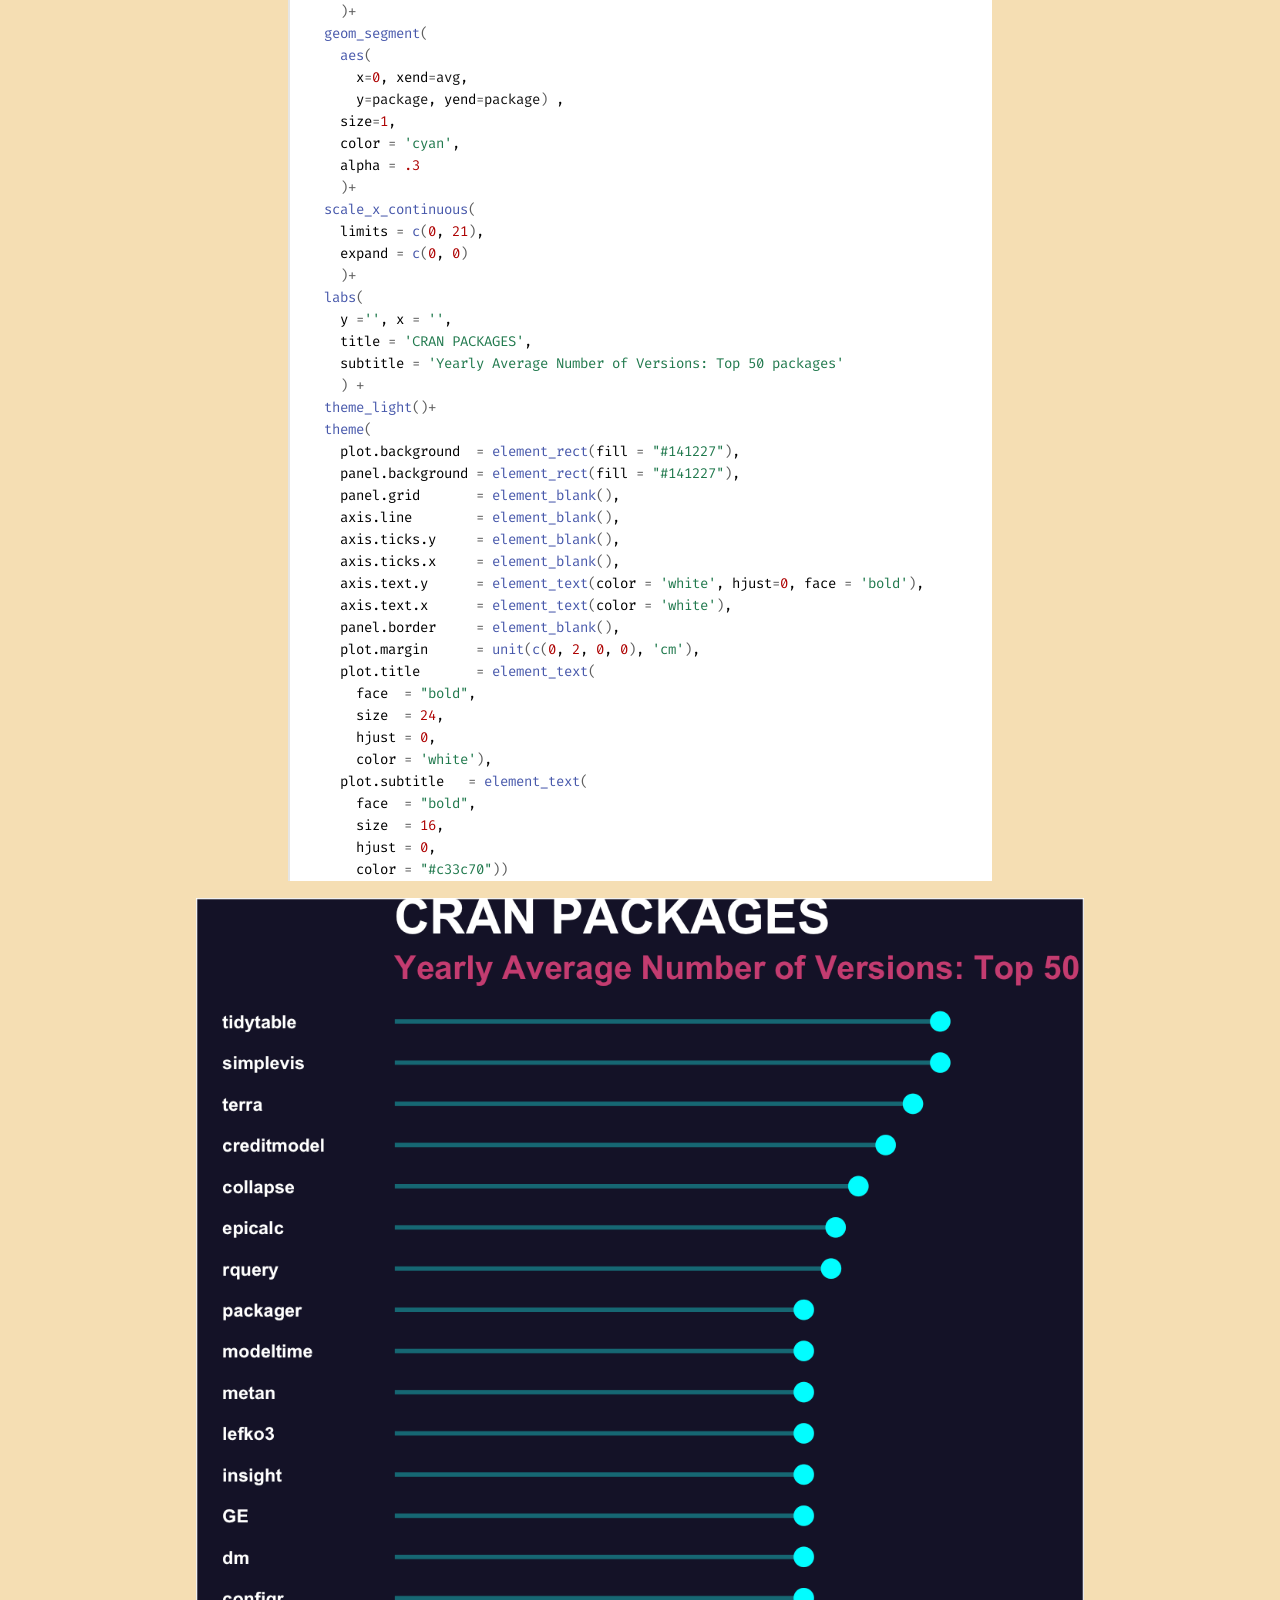
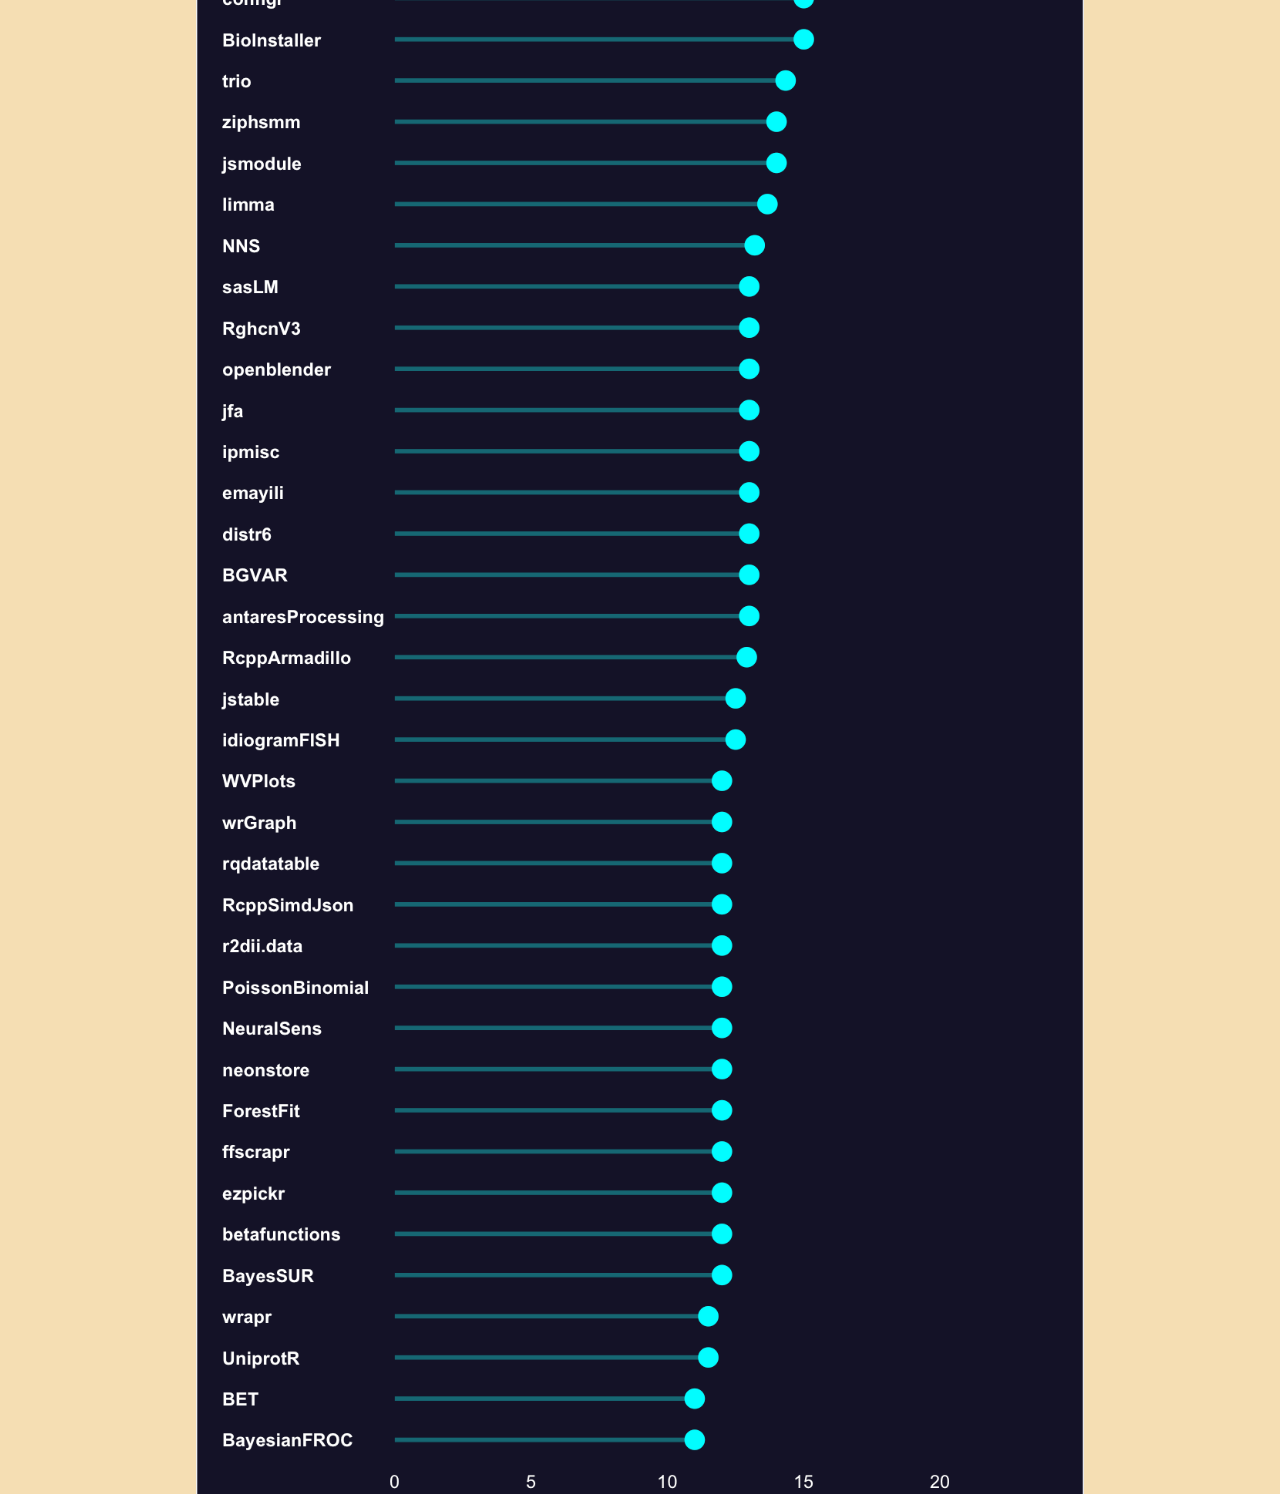
<file: docs/week11_2022.html>
<!DOCTYPE html>

<html xmlns="http://www.w3.org/1999/xhtml" lang="" xml:lang="">

<head>
  <meta charset="utf-8"/>
  <meta name="viewport" content="width=device-width, initial-scale=1"/>
  <meta http-equiv="X-UA-Compatible" content="IE=Edge,chrome=1"/>
  <meta name="generator" content="distill" />

  <style type="text/css">
  /* Hide doc at startup (prevent jankiness while JS renders/transforms) */
  body {
    visibility: hidden;
  }
  </style>

 <!--radix_placeholder_import_source-->
 <!--/radix_placeholder_import_source-->

<style type="text/css">code{white-space: pre;}</style>
<style type="text/css" data-origin="pandoc">
pre > code.sourceCode { white-space: pre; position: relative; }
pre > code.sourceCode > span { display: inline-block; line-height: 1.25; }
pre > code.sourceCode > span:empty { height: 1.2em; }
.sourceCode { overflow: visible; }
code.sourceCode > span { color: inherit; text-decoration: inherit; }
div.sourceCode { margin: 1em 0; }
pre.sourceCode { margin: 0; }
@media screen {
div.sourceCode { overflow: auto; }
}
@media print {
pre > code.sourceCode { white-space: pre-wrap; }
pre > code.sourceCode > span { text-indent: -5em; padding-left: 5em; }
}
pre.numberSource code
  { counter-reset: source-line 0; }
pre.numberSource code > span
  { position: relative; left: -4em; counter-increment: source-line; }
pre.numberSource code > span > a:first-child::before
  { content: counter(source-line);
    position: relative; left: -1em; text-align: right; vertical-align: baseline;
    border: none; display: inline-block;
    -webkit-touch-callout: none; -webkit-user-select: none;
    -khtml-user-select: none; -moz-user-select: none;
    -ms-user-select: none; user-select: none;
    padding: 0 4px; width: 4em;
    color: #aaaaaa;
  }
pre.numberSource { margin-left: 3em; border-left: 1px solid #aaaaaa;  padding-left: 4px; }
div.sourceCode
  {   }
@media screen {
pre > code.sourceCode > span > a:first-child::before { text-decoration: underline; }
}
code span.al { color: #ad0000; } /* Alert */
code span.an { color: #5e5e5e; } /* Annotation */
code span.at { } /* Attribute */
code span.bn { color: #ad0000; } /* BaseN */
code span.bu { } /* BuiltIn */
code span.cf { color: #007ba5; } /* ControlFlow */
code span.ch { color: #20794d; } /* Char */
code span.cn { color: #8f5902; } /* Constant */
code span.co { color: #5e5e5e; } /* Comment */
code span.cv { color: #5e5e5e; font-style: italic; } /* CommentVar */
code span.do { color: #5e5e5e; font-style: italic; } /* Documentation */
code span.dt { color: #ad0000; } /* DataType */
code span.dv { color: #ad0000; } /* DecVal */
code span.er { color: #ad0000; } /* Error */
code span.ex { } /* Extension */
code span.fl { color: #ad0000; } /* Float */
code span.fu { color: #4758ab; } /* Function */
code span.im { } /* Import */
code span.in { color: #5e5e5e; } /* Information */
code span.kw { color: #007ba5; } /* Keyword */
code span.op { color: #5e5e5e; } /* Operator */
code span.ot { color: #007ba5; } /* Other */
code span.pp { color: #ad0000; } /* Preprocessor */
code span.sc { color: #5e5e5e; } /* SpecialChar */
code span.ss { color: #20794d; } /* SpecialString */
code span.st { color: #20794d; } /* String */
code span.va { color: #111111; } /* Variable */
code span.vs { color: #20794d; } /* VerbatimString */
code span.wa { color: #5e5e5e; font-style: italic; } /* Warning */
</style>


  <!--radix_placeholder_meta_tags-->
  <title>Birusod Tidytuesday Docs: 2022-Week-11</title>



  <!--  https://schema.org/Article -->
  <meta property="article:published" itemprop="datePublished" content="2022-03-27"/>
  <meta property="article:created" itemprop="dateCreated" content="2022-03-27"/>
  <meta name="article:author" content="od"/>

  <!--  https://developers.facebook.com/docs/sharing/webmasters#markup -->
  <meta property="og:title" content="Birusod Tidytuesday Docs: 2022-Week-11"/>
  <meta property="og:type" content="article"/>
  <meta property="og:locale" content="en_US"/>
  <meta property="og:site_name" content="Birusod Tidytuesday Docs"/>

  <!--  https://dev.twitter.com/cards/types/summary -->
  <meta property="twitter:card" content="summary"/>
  <meta property="twitter:title" content="Birusod Tidytuesday Docs: 2022-Week-11"/>

  <!--/radix_placeholder_meta_tags-->
  <!--radix_placeholder_rmarkdown_metadata-->

  <script type="text/json" id="radix-rmarkdown-metadata">
  {"type":"list","attributes":{"names":{"type":"character","attributes":{},"value":["title","author","date","output"]}},"value":[{"type":"character","attributes":{},"value":["2022-Week-11"]},{"type":"list","attributes":{},"value":[{"type":"list","attributes":{"names":{"type":"character","attributes":{},"value":["name"]}},"value":[{"type":"character","attributes":{},"value":["od"]}]}]},{"type":"character","attributes":{},"value":["2022-03-27"]},{"type":"character","attributes":{},"value":["distill::distill_article"]}]}
  </script>
  <!--/radix_placeholder_rmarkdown_metadata-->
  <!--radix_placeholder_navigation_in_header-->
  <meta name="distill:offset" content=""/>

  <script type="application/javascript">

    window.headroom_prevent_pin = false;

    window.document.addEventListener("DOMContentLoaded", function (event) {

      // initialize headroom for banner
      var header = $('header').get(0);
      var headerHeight = header.offsetHeight;
      var headroom = new Headroom(header, {
        tolerance: 5,
        onPin : function() {
          if (window.headroom_prevent_pin) {
            window.headroom_prevent_pin = false;
            headroom.unpin();
          }
        }
      });
      headroom.init();
      if(window.location.hash)
        headroom.unpin();
      $(header).addClass('headroom--transition');

      // offset scroll location for banner on hash change
      // (see: https://github.com/WickyNilliams/headroom.js/issues/38)
      window.addEventListener("hashchange", function(event) {
        window.scrollTo(0, window.pageYOffset - (headerHeight + 25));
      });

      // responsive menu
      $('.distill-site-header').each(function(i, val) {
        var topnav = $(this);
        var toggle = topnav.find('.nav-toggle');
        toggle.on('click', function() {
          topnav.toggleClass('responsive');
        });
      });

      // nav dropdowns
      $('.nav-dropbtn').click(function(e) {
        $(this).next('.nav-dropdown-content').toggleClass('nav-dropdown-active');
        $(this).parent().siblings('.nav-dropdown')
           .children('.nav-dropdown-content').removeClass('nav-dropdown-active');
      });
      $("body").click(function(e){
        $('.nav-dropdown-content').removeClass('nav-dropdown-active');
      });
      $(".nav-dropdown").click(function(e){
        e.stopPropagation();
      });
    });
  </script>

  <style type="text/css">

  /* Theme (user-documented overrideables for nav appearance) */

  .distill-site-nav {
    color: rgba(255, 255, 255, 0.8);
    background-color: #0F2E3D;
    font-size: 15px;
    font-weight: 300;
  }

  .distill-site-nav a {
    color: inherit;
    text-decoration: none;
  }

  .distill-site-nav a:hover {
    color: white;
  }

  @media print {
    .distill-site-nav {
      display: none;
    }
  }

  .distill-site-header {

  }

  .distill-site-footer {

  }


  /* Site Header */

  .distill-site-header {
    width: 100%;
    box-sizing: border-box;
    z-index: 3;
  }

  .distill-site-header .nav-left {
    display: inline-block;
    margin-left: 8px;
  }

  @media screen and (max-width: 768px) {
    .distill-site-header .nav-left {
      margin-left: 0;
    }
  }


  .distill-site-header .nav-right {
    float: right;
    margin-right: 8px;
  }

  .distill-site-header a,
  .distill-site-header .title {
    display: inline-block;
    text-align: center;
    padding: 14px 10px 14px 10px;
  }

  .distill-site-header .title {
    font-size: 18px;
    min-width: 150px;
  }

  .distill-site-header .logo {
    padding: 0;
  }

  .distill-site-header .logo img {
    display: none;
    max-height: 20px;
    width: auto;
    margin-bottom: -4px;
  }

  .distill-site-header .nav-image img {
    max-height: 18px;
    width: auto;
    display: inline-block;
    margin-bottom: -3px;
  }



  @media screen and (min-width: 1000px) {
    .distill-site-header .logo img {
      display: inline-block;
    }
    .distill-site-header .nav-left {
      margin-left: 20px;
    }
    .distill-site-header .nav-right {
      margin-right: 20px;
    }
    .distill-site-header .title {
      padding-left: 12px;
    }
  }


  .distill-site-header .nav-toggle {
    display: none;
  }

  .nav-dropdown {
    display: inline-block;
    position: relative;
  }

  .nav-dropdown .nav-dropbtn {
    border: none;
    outline: none;
    color: rgba(255, 255, 255, 0.8);
    padding: 16px 10px;
    background-color: transparent;
    font-family: inherit;
    font-size: inherit;
    font-weight: inherit;
    margin: 0;
    margin-top: 1px;
    z-index: 2;
  }

  .nav-dropdown-content {
    display: none;
    position: absolute;
    background-color: white;
    min-width: 200px;
    border: 1px solid rgba(0,0,0,0.15);
    border-radius: 4px;
    box-shadow: 0px 8px 16px 0px rgba(0,0,0,0.1);
    z-index: 1;
    margin-top: 2px;
    white-space: nowrap;
    padding-top: 4px;
    padding-bottom: 4px;
  }

  .nav-dropdown-content hr {
    margin-top: 4px;
    margin-bottom: 4px;
    border: none;
    border-bottom: 1px solid rgba(0, 0, 0, 0.1);
  }

  .nav-dropdown-active {
    display: block;
  }

  .nav-dropdown-content a, .nav-dropdown-content .nav-dropdown-header {
    color: black;
    padding: 6px 24px;
    text-decoration: none;
    display: block;
    text-align: left;
  }

  .nav-dropdown-content .nav-dropdown-header {
    display: block;
    padding: 5px 24px;
    padding-bottom: 0;
    text-transform: uppercase;
    font-size: 14px;
    color: #999999;
    white-space: nowrap;
  }

  .nav-dropdown:hover .nav-dropbtn {
    color: white;
  }

  .nav-dropdown-content a:hover {
    background-color: #ddd;
    color: black;
  }

  .nav-right .nav-dropdown-content {
    margin-left: -45%;
    right: 0;
  }

  @media screen and (max-width: 768px) {
    .distill-site-header a, .distill-site-header .nav-dropdown  {display: none;}
    .distill-site-header a.nav-toggle {
      float: right;
      display: block;
    }
    .distill-site-header .title {
      margin-left: 0;
    }
    .distill-site-header .nav-right {
      margin-right: 0;
    }
    .distill-site-header {
      overflow: hidden;
    }
    .nav-right .nav-dropdown-content {
      margin-left: 0;
    }
  }


  @media screen and (max-width: 768px) {
    .distill-site-header.responsive {position: relative; min-height: 500px; }
    .distill-site-header.responsive a.nav-toggle {
      position: absolute;
      right: 0;
      top: 0;
    }
    .distill-site-header.responsive a,
    .distill-site-header.responsive .nav-dropdown {
      display: block;
      text-align: left;
    }
    .distill-site-header.responsive .nav-left,
    .distill-site-header.responsive .nav-right {
      width: 100%;
    }
    .distill-site-header.responsive .nav-dropdown {float: none;}
    .distill-site-header.responsive .nav-dropdown-content {position: relative;}
    .distill-site-header.responsive .nav-dropdown .nav-dropbtn {
      display: block;
      width: 100%;
      text-align: left;
    }
  }

  /* Site Footer */

  .distill-site-footer {
    width: 100%;
    overflow: hidden;
    box-sizing: border-box;
    z-index: 3;
    margin-top: 30px;
    padding-top: 30px;
    padding-bottom: 30px;
    text-align: center;
  }

  /* Headroom */

  d-title {
    padding-top: 6rem;
  }

  @media print {
    d-title {
      padding-top: 4rem;
    }
  }

  .headroom {
    z-index: 1000;
    position: fixed;
    top: 0;
    left: 0;
    right: 0;
  }

  .headroom--transition {
    transition: all .4s ease-in-out;
  }

  .headroom--unpinned {
    top: -100px;
  }

  .headroom--pinned {
    top: 0;
  }

  /* adjust viewport for navbar height */
  /* helps vertically center bootstrap (non-distill) content */
  .min-vh-100 {
    min-height: calc(100vh - 100px) !important;
  }

  </style>

  <script src="site_libs/jquery-3.6.0/jquery-3.6.0.min.js"></script>
  <link href="site_libs/font-awesome-5.1.0/css/all.css" rel="stylesheet"/>
  <link href="site_libs/font-awesome-5.1.0/css/v4-shims.css" rel="stylesheet"/>
  <script src="site_libs/headroom-0.9.4/headroom.min.js"></script>
  <script src="site_libs/autocomplete-0.37.1/autocomplete.min.js"></script>
  <script src="site_libs/fuse-6.4.1/fuse.min.js"></script>

  <script type="application/javascript">

  function getMeta(metaName) {
    var metas = document.getElementsByTagName('meta');
    for (let i = 0; i < metas.length; i++) {
      if (metas[i].getAttribute('name') === metaName) {
        return metas[i].getAttribute('content');
      }
    }
    return '';
  }

  function offsetURL(url) {
    var offset = getMeta('distill:offset');
    return offset ? offset + '/' + url : url;
  }

  function createFuseIndex() {

    // create fuse index
    var options = {
      keys: [
        { name: 'title', weight: 20 },
        { name: 'categories', weight: 15 },
        { name: 'description', weight: 10 },
        { name: 'contents', weight: 5 },
      ],
      ignoreLocation: true,
      threshold: 0
    };
    var fuse = new window.Fuse([], options);

    // fetch the main search.json
    return fetch(offsetURL('search.json'))
      .then(function(response) {
        if (response.status == 200) {
          return response.json().then(function(json) {
            // index main articles
            json.articles.forEach(function(article) {
              fuse.add(article);
            });
            // download collections and index their articles
            return Promise.all(json.collections.map(function(collection) {
              return fetch(offsetURL(collection)).then(function(response) {
                if (response.status === 200) {
                  return response.json().then(function(articles) {
                    articles.forEach(function(article) {
                      fuse.add(article);
                    });
                  })
                } else {
                  return Promise.reject(
                    new Error('Unexpected status from search index request: ' +
                              response.status)
                  );
                }
              });
            })).then(function() {
              return fuse;
            });
          });

        } else {
          return Promise.reject(
            new Error('Unexpected status from search index request: ' +
                        response.status)
          );
        }
      });
  }

  window.document.addEventListener("DOMContentLoaded", function (event) {

    // get search element (bail if we don't have one)
    var searchEl = window.document.getElementById('distill-search');
    if (!searchEl)
      return;

    createFuseIndex()
      .then(function(fuse) {

        // make search box visible
        searchEl.classList.remove('hidden');

        // initialize autocomplete
        var options = {
          autoselect: true,
          hint: false,
          minLength: 2,
        };
        window.autocomplete(searchEl, options, [{
          source: function(query, callback) {
            const searchOptions = {
              isCaseSensitive: false,
              shouldSort: true,
              minMatchCharLength: 2,
              limit: 10,
            };
            var results = fuse.search(query, searchOptions);
            callback(results
              .map(function(result) { return result.item; })
            );
          },
          templates: {
            suggestion: function(suggestion) {
              var img = suggestion.preview && Object.keys(suggestion.preview).length > 0
                ? `<img src="${offsetURL(suggestion.preview)}"</img>`
                : '';
              var html = `
                <div class="search-item">
                  <h3>${suggestion.title}</h3>
                  <div class="search-item-description">
                    ${suggestion.description || ''}
                  </div>
                  <div class="search-item-preview">
                    ${img}
                  </div>
                </div>
              `;
              return html;
            }
          }
        }]).on('autocomplete:selected', function(event, suggestion) {
          window.location.href = offsetURL(suggestion.path);
        });
        // remove inline display style on autocompleter (we want to
        // manage responsive display via css)
        $('.algolia-autocomplete').css("display", "");
      })
      .catch(function(error) {
        console.log(error);
      });

  });

  </script>

  <style type="text/css">

  .nav-search {
    font-size: x-small;
  }

  /* Algolioa Autocomplete */

  .algolia-autocomplete {
    display: inline-block;
    margin-left: 10px;
    vertical-align: sub;
    background-color: white;
    color: black;
    padding: 6px;
    padding-top: 8px;
    padding-bottom: 0;
    border-radius: 6px;
    border: 1px #0F2E3D solid;
    width: 180px;
  }


  @media screen and (max-width: 768px) {
    .distill-site-nav .algolia-autocomplete {
      display: none;
      visibility: hidden;
    }
    .distill-site-nav.responsive .algolia-autocomplete {
      display: inline-block;
      visibility: visible;
    }
    .distill-site-nav.responsive .algolia-autocomplete .aa-dropdown-menu {
      margin-left: 0;
      width: 400px;
      max-height: 400px;
    }
  }

  .algolia-autocomplete .aa-input, .algolia-autocomplete .aa-hint {
    width: 90%;
    outline: none;
    border: none;
  }

  .algolia-autocomplete .aa-hint {
    color: #999;
  }
  .algolia-autocomplete .aa-dropdown-menu {
    width: 550px;
    max-height: 70vh;
    overflow-x: visible;
    overflow-y: scroll;
    padding: 5px;
    margin-top: 3px;
    margin-left: -150px;
    background-color: #fff;
    border-radius: 5px;
    border: 1px solid #999;
    border-top: none;
  }

  .algolia-autocomplete .aa-dropdown-menu .aa-suggestion {
    cursor: pointer;
    padding: 5px 4px;
    border-bottom: 1px solid #eee;
  }

  .algolia-autocomplete .aa-dropdown-menu .aa-suggestion:last-of-type {
    border-bottom: none;
    margin-bottom: 2px;
  }

  .algolia-autocomplete .aa-dropdown-menu .aa-suggestion .search-item {
    overflow: hidden;
    font-size: 0.8em;
    line-height: 1.4em;
  }

  .algolia-autocomplete .aa-dropdown-menu .aa-suggestion .search-item h3 {
    font-size: 1rem;
    margin-block-start: 0;
    margin-block-end: 5px;
  }

  .algolia-autocomplete .aa-dropdown-menu .aa-suggestion .search-item-description {
    display: inline-block;
    overflow: hidden;
    height: 2.8em;
    width: 80%;
    margin-right: 4%;
  }

  .algolia-autocomplete .aa-dropdown-menu .aa-suggestion .search-item-preview {
    display: inline-block;
    width: 15%;
  }

  .algolia-autocomplete .aa-dropdown-menu .aa-suggestion .search-item-preview img {
    height: 3em;
    width: auto;
    display: none;
  }

  .algolia-autocomplete .aa-dropdown-menu .aa-suggestion .search-item-preview img[src] {
    display: initial;
  }

  .algolia-autocomplete .aa-dropdown-menu .aa-suggestion.aa-cursor {
    background-color: #eee;
  }
  .algolia-autocomplete .aa-dropdown-menu .aa-suggestion em {
    font-weight: bold;
    font-style: normal;
  }

  </style>


  <!--/radix_placeholder_navigation_in_header-->
  <!--radix_placeholder_distill-->

  <style type="text/css">

  body {
    background-color: white;
  }

  .pandoc-table {
    width: 100%;
  }

  .pandoc-table>caption {
    margin-bottom: 10px;
  }

  .pandoc-table th:not([align]) {
    text-align: left;
  }

  .pagedtable-footer {
    font-size: 15px;
  }

  d-byline .byline {
    grid-template-columns: 2fr 2fr;
  }

  d-byline .byline h3 {
    margin-block-start: 1.5em;
  }

  d-byline .byline .authors-affiliations h3 {
    margin-block-start: 0.5em;
  }

  .authors-affiliations .orcid-id {
    width: 16px;
    height:16px;
    margin-left: 4px;
    margin-right: 4px;
    vertical-align: middle;
    padding-bottom: 2px;
  }

  d-title .dt-tags {
    margin-top: 1em;
    grid-column: text;
  }

  .dt-tags .dt-tag {
    text-decoration: none;
    display: inline-block;
    color: rgba(0,0,0,0.6);
    padding: 0em 0.4em;
    margin-right: 0.5em;
    margin-bottom: 0.4em;
    font-size: 70%;
    border: 1px solid rgba(0,0,0,0.2);
    border-radius: 3px;
    text-transform: uppercase;
    font-weight: 500;
  }

  d-article table.gt_table td,
  d-article table.gt_table th {
    border-bottom: none;
  }

  .html-widget {
    margin-bottom: 2.0em;
  }

  .l-screen-inset {
    padding-right: 16px;
  }

  .l-screen .caption {
    margin-left: 10px;
  }

  .shaded {
    background: rgb(247, 247, 247);
    padding-top: 20px;
    padding-bottom: 20px;
    border-top: 1px solid rgba(0, 0, 0, 0.1);
    border-bottom: 1px solid rgba(0, 0, 0, 0.1);
  }

  .shaded .html-widget {
    margin-bottom: 0;
    border: 1px solid rgba(0, 0, 0, 0.1);
  }

  .shaded .shaded-content {
    background: white;
  }

  .text-output {
    margin-top: 0;
    line-height: 1.5em;
  }

  .hidden {
    display: none !important;
  }

  d-article {
    padding-top: 2.5rem;
    padding-bottom: 30px;
  }

  d-appendix {
    padding-top: 30px;
  }

  d-article>p>img {
    width: 100%;
  }

  d-article h2 {
    margin: 1rem 0 1.5rem 0;
  }

  d-article h3 {
    margin-top: 1.5rem;
  }

  d-article iframe {
    border: 1px solid rgba(0, 0, 0, 0.1);
    margin-bottom: 2.0em;
    width: 100%;
  }

  /* Tweak code blocks */

  d-article div.sourceCode code,
  d-article pre code {
    font-family: Consolas, Monaco, 'Andale Mono', 'Ubuntu Mono', monospace;
  }

  d-article pre,
  d-article div.sourceCode,
  d-article div.sourceCode pre {
    overflow: auto;
  }

  d-article div.sourceCode {
    background-color: white;
  }

  d-article div.sourceCode pre {
    padding-left: 10px;
    font-size: 12px;
    border-left: 2px solid rgba(0,0,0,0.1);
  }

  d-article pre {
    font-size: 12px;
    color: black;
    background: none;
    margin-top: 0;
    text-align: left;
    white-space: pre;
    word-spacing: normal;
    word-break: normal;
    word-wrap: normal;
    line-height: 1.5;

    -moz-tab-size: 4;
    -o-tab-size: 4;
    tab-size: 4;

    -webkit-hyphens: none;
    -moz-hyphens: none;
    -ms-hyphens: none;
    hyphens: none;
  }

  d-article pre a {
    border-bottom: none;
  }

  d-article pre a:hover {
    border-bottom: none;
    text-decoration: underline;
  }

  d-article details {
    grid-column: text;
    margin-bottom: 0.8em;
  }

  @media(min-width: 768px) {

  d-article pre,
  d-article div.sourceCode,
  d-article div.sourceCode pre {
    overflow: visible !important;
  }

  d-article div.sourceCode pre {
    padding-left: 18px;
    font-size: 14px;
  }

  d-article pre {
    font-size: 14px;
  }

  }

  figure img.external {
    background: white;
    border: 1px solid rgba(0, 0, 0, 0.1);
    box-shadow: 0 1px 8px rgba(0, 0, 0, 0.1);
    padding: 18px;
    box-sizing: border-box;
  }

  /* CSS for d-contents */

  .d-contents {
    grid-column: text;
    color: rgba(0,0,0,0.8);
    font-size: 0.9em;
    padding-bottom: 1em;
    margin-bottom: 1em;
    padding-bottom: 0.5em;
    margin-bottom: 1em;
    padding-left: 0.25em;
    justify-self: start;
  }

  @media(min-width: 1000px) {
    .d-contents.d-contents-float {
      height: 0;
      grid-column-start: 1;
      grid-column-end: 4;
      justify-self: center;
      padding-right: 3em;
      padding-left: 2em;
    }
  }

  .d-contents nav h3 {
    font-size: 18px;
    margin-top: 0;
    margin-bottom: 1em;
  }

  .d-contents li {
    list-style-type: none
  }

  .d-contents nav > ul {
    padding-left: 0;
  }

  .d-contents ul {
    padding-left: 1em
  }

  .d-contents nav ul li {
    margin-top: 0.6em;
    margin-bottom: 0.2em;
  }

  .d-contents nav a {
    font-size: 13px;
    border-bottom: none;
    text-decoration: none
    color: rgba(0, 0, 0, 0.8);
  }

  .d-contents nav a:hover {
    text-decoration: underline solid rgba(0, 0, 0, 0.6)
  }

  .d-contents nav > ul > li > a {
    font-weight: 600;
  }

  .d-contents nav > ul > li > ul {
    font-weight: inherit;
  }

  .d-contents nav > ul > li > ul > li {
    margin-top: 0.2em;
  }


  .d-contents nav ul {
    margin-top: 0;
    margin-bottom: 0.25em;
  }

  .d-article-with-toc h2:nth-child(2) {
    margin-top: 0;
  }


  /* Figure */

  .figure {
    position: relative;
    margin-bottom: 2.5em;
    margin-top: 1.5em;
  }

  .figure img {
    width: 100%;
  }

  .figure .caption {
    color: rgba(0, 0, 0, 0.6);
    font-size: 12px;
    line-height: 1.5em;
  }

  .figure img.external {
    background: white;
    border: 1px solid rgba(0, 0, 0, 0.1);
    box-shadow: 0 1px 8px rgba(0, 0, 0, 0.1);
    padding: 18px;
    box-sizing: border-box;
  }

  .figure .caption a {
    color: rgba(0, 0, 0, 0.6);
  }

  .figure .caption b,
  .figure .caption strong, {
    font-weight: 600;
    color: rgba(0, 0, 0, 1.0);
  }

  /* Citations */

  d-article .citation {
    color: inherit;
    cursor: inherit;
  }

  div.hanging-indent{
    margin-left: 1em; text-indent: -1em;
  }

  /* Citation hover box */

  .tippy-box[data-theme~=light-border] {
    background-color: rgba(250, 250, 250, 0.95);
  }

  .tippy-content > p {
    margin-bottom: 0;
    padding: 2px;
  }


  /* Tweak 1000px media break to show more text */

  @media(min-width: 1000px) {
    .base-grid,
    distill-header,
    d-title,
    d-abstract,
    d-article,
    d-appendix,
    distill-appendix,
    d-byline,
    d-footnote-list,
    d-citation-list,
    distill-footer {
      grid-template-columns: [screen-start] 1fr [page-start kicker-start] 80px [middle-start] 50px [text-start kicker-end] 65px 65px 65px 65px 65px 65px 65px 65px [text-end gutter-start] 65px [middle-end] 65px [page-end gutter-end] 1fr [screen-end];
      grid-column-gap: 16px;
    }

    .grid {
      grid-column-gap: 16px;
    }

    d-article {
      font-size: 1.06rem;
      line-height: 1.7em;
    }
    figure .caption, .figure .caption, figure figcaption {
      font-size: 13px;
    }
  }

  @media(min-width: 1180px) {
    .base-grid,
    distill-header,
    d-title,
    d-abstract,
    d-article,
    d-appendix,
    distill-appendix,
    d-byline,
    d-footnote-list,
    d-citation-list,
    distill-footer {
      grid-template-columns: [screen-start] 1fr [page-start kicker-start] 60px [middle-start] 60px [text-start kicker-end] 60px 60px 60px 60px 60px 60px 60px 60px [text-end gutter-start] 60px [middle-end] 60px [page-end gutter-end] 1fr [screen-end];
      grid-column-gap: 32px;
    }

    .grid {
      grid-column-gap: 32px;
    }
  }


  /* Get the citation styles for the appendix (not auto-injected on render since
     we do our own rendering of the citation appendix) */

  d-appendix .citation-appendix,
  .d-appendix .citation-appendix {
    font-size: 11px;
    line-height: 15px;
    border-left: 1px solid rgba(0, 0, 0, 0.1);
    padding-left: 18px;
    border: 1px solid rgba(0,0,0,0.1);
    background: rgba(0, 0, 0, 0.02);
    padding: 10px 18px;
    border-radius: 3px;
    color: rgba(150, 150, 150, 1);
    overflow: hidden;
    margin-top: -12px;
    white-space: pre-wrap;
    word-wrap: break-word;
  }

  /* Include appendix styles here so they can be overridden */

  d-appendix {
    contain: layout style;
    font-size: 0.8em;
    line-height: 1.7em;
    margin-top: 60px;
    margin-bottom: 0;
    border-top: 1px solid rgba(0, 0, 0, 0.1);
    color: rgba(0,0,0,0.5);
    padding-top: 60px;
    padding-bottom: 48px;
  }

  d-appendix h3 {
    grid-column: page-start / text-start;
    font-size: 15px;
    font-weight: 500;
    margin-top: 1em;
    margin-bottom: 0;
    color: rgba(0,0,0,0.65);
  }

  d-appendix h3 + * {
    margin-top: 1em;
  }

  d-appendix ol {
    padding: 0 0 0 15px;
  }

  @media (min-width: 768px) {
    d-appendix ol {
      padding: 0 0 0 30px;
      margin-left: -30px;
    }
  }

  d-appendix li {
    margin-bottom: 1em;
  }

  d-appendix a {
    color: rgba(0, 0, 0, 0.6);
  }

  d-appendix > * {
    grid-column: text;
  }

  d-appendix > d-footnote-list,
  d-appendix > d-citation-list,
  d-appendix > distill-appendix {
    grid-column: screen;
  }

  /* Include footnote styles here so they can be overridden */

  d-footnote-list {
    contain: layout style;
  }

  d-footnote-list > * {
    grid-column: text;
  }

  d-footnote-list a.footnote-backlink {
    color: rgba(0,0,0,0.3);
    padding-left: 0.5em;
  }



  /* Anchor.js */

  .anchorjs-link {
    /*transition: all .25s linear; */
    text-decoration: none;
    border-bottom: none;
  }
  *:hover > .anchorjs-link {
    margin-left: -1.125em !important;
    text-decoration: none;
    border-bottom: none;
  }

  /* Social footer */

  .social_footer {
    margin-top: 30px;
    margin-bottom: 0;
    color: rgba(0,0,0,0.67);
  }

  .disqus-comments {
    margin-right: 30px;
  }

  .disqus-comment-count {
    border-bottom: 1px solid rgba(0, 0, 0, 0.4);
    cursor: pointer;
  }

  #disqus_thread {
    margin-top: 30px;
  }

  .article-sharing a {
    border-bottom: none;
    margin-right: 8px;
  }

  .article-sharing a:hover {
    border-bottom: none;
  }

  .sidebar-section.subscribe {
    font-size: 12px;
    line-height: 1.6em;
  }

  .subscribe p {
    margin-bottom: 0.5em;
  }


  .article-footer .subscribe {
    font-size: 15px;
    margin-top: 45px;
  }


  .sidebar-section.custom {
    font-size: 12px;
    line-height: 1.6em;
  }

  .custom p {
    margin-bottom: 0.5em;
  }

  /* Styles for listing layout (hide title) */
  .layout-listing d-title, .layout-listing .d-title {
    display: none;
  }

  /* Styles for posts lists (not auto-injected) */


  .posts-with-sidebar {
    padding-left: 45px;
    padding-right: 45px;
  }

  .posts-list .description h2,
  .posts-list .description p {
    font-family: -apple-system, BlinkMacSystemFont, "Segoe UI", Roboto, Oxygen, Ubuntu, Cantarell, "Fira Sans", "Droid Sans", "Helvetica Neue", Arial, sans-serif;
  }

  .posts-list .description h2 {
    font-weight: 700;
    border-bottom: none;
    padding-bottom: 0;
  }

  .posts-list h2.post-tag {
    border-bottom: 1px solid rgba(0, 0, 0, 0.2);
    padding-bottom: 12px;
  }
  .posts-list {
    margin-top: 60px;
    margin-bottom: 24px;
  }

  .posts-list .post-preview {
    text-decoration: none;
    overflow: hidden;
    display: block;
    border-bottom: 1px solid rgba(0, 0, 0, 0.1);
    padding: 24px 0;
  }

  .post-preview-last {
    border-bottom: none !important;
  }

  .posts-list .posts-list-caption {
    grid-column: screen;
    font-weight: 400;
  }

  .posts-list .post-preview h2 {
    margin: 0 0 6px 0;
    line-height: 1.2em;
    font-style: normal;
    font-size: 24px;
  }

  .posts-list .post-preview p {
    margin: 0 0 12px 0;
    line-height: 1.4em;
    font-size: 16px;
  }

  .posts-list .post-preview .thumbnail {
    box-sizing: border-box;
    margin-bottom: 24px;
    position: relative;
    max-width: 500px;
  }
  .posts-list .post-preview img {
    width: 100%;
    display: block;
  }

  .posts-list .metadata {
    font-size: 12px;
    line-height: 1.4em;
    margin-bottom: 18px;
  }

  .posts-list .metadata > * {
    display: inline-block;
  }

  .posts-list .metadata .publishedDate {
    margin-right: 2em;
  }

  .posts-list .metadata .dt-authors {
    display: block;
    margin-top: 0.3em;
    margin-right: 2em;
  }

  .posts-list .dt-tags {
    display: block;
    line-height: 1em;
  }

  .posts-list .dt-tags .dt-tag {
    display: inline-block;
    color: rgba(0,0,0,0.6);
    padding: 0.3em 0.4em;
    margin-right: 0.2em;
    margin-bottom: 0.4em;
    font-size: 60%;
    border: 1px solid rgba(0,0,0,0.2);
    border-radius: 3px;
    text-transform: uppercase;
    font-weight: 500;
  }

  .posts-list img {
    opacity: 1;
  }

  .posts-list img[data-src] {
    opacity: 0;
  }

  .posts-more {
    clear: both;
  }


  .posts-sidebar {
    font-size: 16px;
  }

  .posts-sidebar h3 {
    font-size: 16px;
    margin-top: 0;
    margin-bottom: 0.5em;
    font-weight: 400;
    text-transform: uppercase;
  }

  .sidebar-section {
    margin-bottom: 30px;
  }

  .categories ul {
    list-style-type: none;
    margin: 0;
    padding: 0;
  }

  .categories li {
    color: rgba(0, 0, 0, 0.8);
    margin-bottom: 0;
  }

  .categories li>a {
    border-bottom: none;
  }

  .categories li>a:hover {
    border-bottom: 1px solid rgba(0, 0, 0, 0.4);
  }

  .categories .active {
    font-weight: 600;
  }

  .categories .category-count {
    color: rgba(0, 0, 0, 0.4);
  }


  @media(min-width: 768px) {
    .posts-list .post-preview h2 {
      font-size: 26px;
    }
    .posts-list .post-preview .thumbnail {
      float: right;
      width: 30%;
      margin-bottom: 0;
    }
    .posts-list .post-preview .description {
      float: left;
      width: 45%;
    }
    .posts-list .post-preview .metadata {
      float: left;
      width: 20%;
      margin-top: 8px;
    }
    .posts-list .post-preview p {
      margin: 0 0 12px 0;
      line-height: 1.5em;
      font-size: 16px;
    }
    .posts-with-sidebar .posts-list {
      float: left;
      width: 75%;
    }
    .posts-with-sidebar .posts-sidebar {
      float: right;
      width: 20%;
      margin-top: 60px;
      padding-top: 24px;
      padding-bottom: 24px;
    }
  }


  /* Improve display for browsers without grid (IE/Edge <= 15) */

  .downlevel {
    line-height: 1.6em;
    font-family: -apple-system, BlinkMacSystemFont, "Segoe UI", Roboto, Oxygen, Ubuntu, Cantarell, "Fira Sans", "Droid Sans", "Helvetica Neue", Arial, sans-serif;
    margin: 0;
  }

  .downlevel .d-title {
    padding-top: 6rem;
    padding-bottom: 1.5rem;
  }

  .downlevel .d-title h1 {
    font-size: 50px;
    font-weight: 700;
    line-height: 1.1em;
    margin: 0 0 0.5rem;
  }

  .downlevel .d-title p {
    font-weight: 300;
    font-size: 1.2rem;
    line-height: 1.55em;
    margin-top: 0;
  }

  .downlevel .d-byline {
    padding-top: 0.8em;
    padding-bottom: 0.8em;
    font-size: 0.8rem;
    line-height: 1.8em;
  }

  .downlevel .section-separator {
    border: none;
    border-top: 1px solid rgba(0, 0, 0, 0.1);
  }

  .downlevel .d-article {
    font-size: 1.06rem;
    line-height: 1.7em;
    padding-top: 1rem;
    padding-bottom: 2rem;
  }


  .downlevel .d-appendix {
    padding-left: 0;
    padding-right: 0;
    max-width: none;
    font-size: 0.8em;
    line-height: 1.7em;
    margin-bottom: 0;
    color: rgba(0,0,0,0.5);
    padding-top: 40px;
    padding-bottom: 48px;
  }

  .downlevel .footnotes ol {
    padding-left: 13px;
  }

  .downlevel .base-grid,
  .downlevel .distill-header,
  .downlevel .d-title,
  .downlevel .d-abstract,
  .downlevel .d-article,
  .downlevel .d-appendix,
  .downlevel .distill-appendix,
  .downlevel .d-byline,
  .downlevel .d-footnote-list,
  .downlevel .d-citation-list,
  .downlevel .distill-footer,
  .downlevel .appendix-bottom,
  .downlevel .posts-container {
    padding-left: 40px;
    padding-right: 40px;
  }

  @media(min-width: 768px) {
    .downlevel .base-grid,
    .downlevel .distill-header,
    .downlevel .d-title,
    .downlevel .d-abstract,
    .downlevel .d-article,
    .downlevel .d-appendix,
    .downlevel .distill-appendix,
    .downlevel .d-byline,
    .downlevel .d-footnote-list,
    .downlevel .d-citation-list,
    .downlevel .distill-footer,
    .downlevel .appendix-bottom,
    .downlevel .posts-container {
    padding-left: 150px;
    padding-right: 150px;
    max-width: 900px;
  }
  }

  .downlevel pre code {
    display: block;
    border-left: 2px solid rgba(0, 0, 0, .1);
    padding: 0 0 0 20px;
    font-size: 14px;
  }

  .downlevel code, .downlevel pre {
    color: black;
    background: none;
    font-family: Consolas, Monaco, 'Andale Mono', 'Ubuntu Mono', monospace;
    text-align: left;
    white-space: pre;
    word-spacing: normal;
    word-break: normal;
    word-wrap: normal;
    line-height: 1.5;

    -moz-tab-size: 4;
    -o-tab-size: 4;
    tab-size: 4;

    -webkit-hyphens: none;
    -moz-hyphens: none;
    -ms-hyphens: none;
    hyphens: none;
  }

  .downlevel .posts-list .post-preview {
    color: inherit;
  }



  </style>

  <script type="application/javascript">

  function is_downlevel_browser() {
    if (bowser.isUnsupportedBrowser({ msie: "12", msedge: "16"},
                                   window.navigator.userAgent)) {
      return true;
    } else {
      return window.load_distill_framework === undefined;
    }
  }

  // show body when load is complete
  function on_load_complete() {

    // add anchors
    if (window.anchors) {
      window.anchors.options.placement = 'left';
      window.anchors.add('d-article > h2, d-article > h3, d-article > h4, d-article > h5');
    }


    // set body to visible
    document.body.style.visibility = 'visible';

    // force redraw for leaflet widgets
    if (window.HTMLWidgets) {
      var maps = window.HTMLWidgets.findAll(".leaflet");
      $.each(maps, function(i, el) {
        var map = this.getMap();
        map.invalidateSize();
        map.eachLayer(function(layer) {
          if (layer instanceof L.TileLayer)
            layer.redraw();
        });
      });
    }

    // trigger 'shown' so htmlwidgets resize
    $('d-article').trigger('shown');
  }

  function init_distill() {

    init_common();

    // create front matter
    var front_matter = $('<d-front-matter></d-front-matter>');
    $('#distill-front-matter').wrap(front_matter);

    // create d-title
    $('.d-title').changeElementType('d-title');

    // create d-byline
    var byline = $('<d-byline></d-byline>');
    $('.d-byline').replaceWith(byline);

    // create d-article
    var article = $('<d-article></d-article>');
    $('.d-article').wrap(article).children().unwrap();

    // move posts container into article
    $('.posts-container').appendTo($('d-article'));

    // create d-appendix
    $('.d-appendix').changeElementType('d-appendix');

    // flag indicating that we have appendix items
    var appendix = $('.appendix-bottom').children('h3').length > 0;

    // replace footnotes with <d-footnote>
    $('.footnote-ref').each(function(i, val) {
      appendix = true;
      var href = $(this).attr('href');
      var id = href.replace('#', '');
      var fn = $('#' + id);
      var fn_p = $('#' + id + '>p');
      fn_p.find('.footnote-back').remove();
      var text = fn_p.html();
      var dtfn = $('<d-footnote></d-footnote>');
      dtfn.html(text);
      $(this).replaceWith(dtfn);
    });
    // remove footnotes
    $('.footnotes').remove();

    // move refs into #references-listing
    $('#references-listing').replaceWith($('#refs'));

    $('h1.appendix, h2.appendix').each(function(i, val) {
      $(this).changeElementType('h3');
    });
    $('h3.appendix').each(function(i, val) {
      var id = $(this).attr('id');
      $('.d-contents a[href="#' + id + '"]').parent().remove();
      appendix = true;
      $(this).nextUntil($('h1, h2, h3')).addBack().appendTo($('d-appendix'));
    });

    // show d-appendix if we have appendix content
    $("d-appendix").css('display', appendix ? 'grid' : 'none');

    // localize layout chunks to just output
    $('.layout-chunk').each(function(i, val) {

      // capture layout
      var layout = $(this).attr('data-layout');

      // apply layout to markdown level block elements
      var elements = $(this).children().not('details, div.sourceCode, pre, script');
      elements.each(function(i, el) {
        var layout_div = $('<div class="' + layout + '"></div>');
        if (layout_div.hasClass('shaded')) {
          var shaded_content = $('<div class="shaded-content"></div>');
          $(this).wrap(shaded_content);
          $(this).parent().wrap(layout_div);
        } else {
          $(this).wrap(layout_div);
        }
      });


      // unwrap the layout-chunk div
      $(this).children().unwrap();
    });

    // remove code block used to force  highlighting css
    $('.distill-force-highlighting-css').parent().remove();

    // remove empty line numbers inserted by pandoc when using a
    // custom syntax highlighting theme
    $('code.sourceCode a:empty').remove();

    // load distill framework
    load_distill_framework();

    // wait for window.distillRunlevel == 4 to do post processing
    function distill_post_process() {

      if (!window.distillRunlevel || window.distillRunlevel < 4)
        return;

      // hide author/affiliations entirely if we have no authors
      var front_matter = JSON.parse($("#distill-front-matter").html());
      var have_authors = front_matter.authors && front_matter.authors.length > 0;
      if (!have_authors)
        $('d-byline').addClass('hidden');

      // article with toc class
      $('.d-contents').parent().addClass('d-article-with-toc');

      // strip links that point to #
      $('.authors-affiliations').find('a[href="#"]').removeAttr('href');

      // add orcid ids
      $('.authors-affiliations').find('.author').each(function(i, el) {
        var orcid_id = front_matter.authors[i].orcidID;
        if (orcid_id) {
          var a = $('<a></a>');
          a.attr('href', 'https://orcid.org/' + orcid_id);
          var img = $('<img></img>');
          img.addClass('orcid-id');
          img.attr('alt', 'ORCID ID');
          img.attr('src','[data-uri]');
          a.append(img);
          $(this).append(a);
        }
      });

      // hide elements of author/affiliations grid that have no value
      function hide_byline_column(caption) {
        $('d-byline').find('h3:contains("' + caption + '")').parent().css('visibility', 'hidden');
      }

      // affiliations
      var have_affiliations = false;
      for (var i = 0; i<front_matter.authors.length; ++i) {
        var author = front_matter.authors[i];
        if (author.affiliation !== "&nbsp;") {
          have_affiliations = true;
          break;
        }
      }
      if (!have_affiliations)
        $('d-byline').find('h3:contains("Affiliations")').css('visibility', 'hidden');

      // published date
      if (!front_matter.publishedDate)
        hide_byline_column("Published");

      // document object identifier
      var doi = $('d-byline').find('h3:contains("DOI")');
      var doi_p = doi.next().empty();
      if (!front_matter.doi) {
        // if we have a citation and valid citationText then link to that
        if ($('#citation').length > 0 && front_matter.citationText) {
          doi.html('Citation');
          $('<a href="#citation"></a>')
            .text(front_matter.citationText)
            .appendTo(doi_p);
        } else {
          hide_byline_column("DOI");
        }
      } else {
        $('<a></a>')
           .attr('href', "https://doi.org/" + front_matter.doi)
           .html(front_matter.doi)
           .appendTo(doi_p);
      }

       // change plural form of authors/affiliations
      if (front_matter.authors.length === 1) {
        var grid = $('.authors-affiliations');
        grid.children('h3:contains("Authors")').text('Author');
        grid.children('h3:contains("Affiliations")').text('Affiliation');
      }

      // remove d-appendix and d-footnote-list local styles
      $('d-appendix > style:first-child').remove();
      $('d-footnote-list > style:first-child').remove();

      // move appendix-bottom entries to the bottom
      $('.appendix-bottom').appendTo('d-appendix').children().unwrap();
      $('.appendix-bottom').remove();

      // hoverable references
      $('span.citation[data-cites]').each(function() {
        var refs = $(this).attr('data-cites').split(" ");
        var refHtml = refs.map(function(ref) {
          return "<p>" + $('#ref-' + ref).html() + "</p>";
        }).join("\n");
        window.tippy(this, {
          allowHTML: true,
          content: refHtml,
          maxWidth: 500,
          interactive: true,
          interactiveBorder: 10,
          theme: 'light-border',
          placement: 'bottom-start'
        });
      });

      // clear polling timer
      clearInterval(tid);

      // show body now that everything is ready
      on_load_complete();
    }

    var tid = setInterval(distill_post_process, 50);
    distill_post_process();

  }

  function init_downlevel() {

    init_common();

     // insert hr after d-title
    $('.d-title').after($('<hr class="section-separator"/>'));

    // check if we have authors
    var front_matter = JSON.parse($("#distill-front-matter").html());
    var have_authors = front_matter.authors && front_matter.authors.length > 0;

    // manage byline/border
    if (!have_authors)
      $('.d-byline').remove();
    $('.d-byline').after($('<hr class="section-separator"/>'));
    $('.d-byline a').remove();

    // remove toc
    $('.d-contents').remove();

    // move appendix elements
    $('h1.appendix, h2.appendix').each(function(i, val) {
      $(this).changeElementType('h3');
    });
    $('h3.appendix').each(function(i, val) {
      $(this).nextUntil($('h1, h2, h3')).addBack().appendTo($('.d-appendix'));
    });


    // inject headers into references and footnotes
    var refs_header = $('<h3></h3>');
    refs_header.text('References');
    $('#refs').prepend(refs_header);

    var footnotes_header = $('<h3></h3');
    footnotes_header.text('Footnotes');
    $('.footnotes').children('hr').first().replaceWith(footnotes_header);

    // move appendix-bottom entries to the bottom
    $('.appendix-bottom').appendTo('.d-appendix').children().unwrap();
    $('.appendix-bottom').remove();

    // remove appendix if it's empty
    if ($('.d-appendix').children().length === 0)
      $('.d-appendix').remove();

    // prepend separator above appendix
    $('.d-appendix').before($('<hr class="section-separator" style="clear: both"/>'));

    // trim code
    $('pre>code').each(function(i, val) {
      $(this).html($.trim($(this).html()));
    });

    // move posts-container right before article
    $('.posts-container').insertBefore($('.d-article'));

    $('body').addClass('downlevel');

    on_load_complete();
  }


  function init_common() {

    // jquery plugin to change element types
    (function($) {
      $.fn.changeElementType = function(newType) {
        var attrs = {};

        $.each(this[0].attributes, function(idx, attr) {
          attrs[attr.nodeName] = attr.nodeValue;
        });

        this.replaceWith(function() {
          return $("<" + newType + "/>", attrs).append($(this).contents());
        });
      };
    })(jQuery);

    // prevent underline for linked images
    $('a > img').parent().css({'border-bottom' : 'none'});

    // mark non-body figures created by knitr chunks as 100% width
    $('.layout-chunk').each(function(i, val) {
      var figures = $(this).find('img, .html-widget');
      if ($(this).attr('data-layout') !== "l-body") {
        figures.css('width', '100%');
      } else {
        figures.css('max-width', '100%');
        figures.filter("[width]").each(function(i, val) {
          var fig = $(this);
          fig.css('width', fig.attr('width') + 'px');
        });

      }
    });

    // auto-append index.html to post-preview links in file: protocol
    // and in rstudio ide preview
    $('.post-preview').each(function(i, val) {
      if (window.location.protocol === "file:")
        $(this).attr('href', $(this).attr('href') + "index.html");
    });

    // get rid of index.html references in header
    if (window.location.protocol !== "file:") {
      $('.distill-site-header a[href]').each(function(i,val) {
        $(this).attr('href', $(this).attr('href').replace("index.html", "./"));
      });
    }

    // add class to pandoc style tables
    $('tr.header').parent('thead').parent('table').addClass('pandoc-table');
    $('.kable-table').children('table').addClass('pandoc-table');

    // add figcaption style to table captions
    $('caption').parent('table').addClass("figcaption");

    // initialize posts list
    if (window.init_posts_list)
      window.init_posts_list();

    // implmement disqus comment link
    $('.disqus-comment-count').click(function() {
      window.headroom_prevent_pin = true;
      $('#disqus_thread').toggleClass('hidden');
      if (!$('#disqus_thread').hasClass('hidden')) {
        var offset = $(this).offset();
        $(window).resize();
        $('html, body').animate({
          scrollTop: offset.top - 35
        });
      }
    });
  }

  document.addEventListener('DOMContentLoaded', function() {
    if (is_downlevel_browser())
      init_downlevel();
    else
      window.addEventListener('WebComponentsReady', init_distill);
  });

  </script>

  <style type="text/css">
  /* base variables */

  /* Edit the CSS properties in this file to create a custom
     Distill theme. Only edit values in the right column
     for each row; values shown are the CSS defaults.
     To return any property to the default,
     you may set its value to: unset
     All rows must end with a semi-colon.                      */

  /* Optional: embed custom fonts here with `@import`          */
  /* This must remain at the top of this file.                 */



  html {
    /*-- Main font sizes --*/
    --title-size:      50px;
    --body-size:       1.06rem;
    --code-size:       14px;
    --aside-size:      12px;
    --fig-cap-size:    13px;
    /*-- Main font colors --*/
    --title-color:     #000000;
    --header-color:    rgba(0, 0, 0, 0.8);
    --body-color:      rgba(0, 0, 0, 0.8);
    --aside-color:     rgba(0, 0, 0, 0.6);
    --fig-cap-color:   rgba(0, 0, 0, 0.6);
    /*-- Specify custom fonts ~~~ must be imported above   --*/
    --heading-font:    sans-serif;
    --mono-font:       monospace;
    --body-font:       sans-serif;
    --navbar-font:     sans-serif;  /* websites + blogs only */
  }

  /*-- ARTICLE METADATA --*/
  d-byline {
    --heading-size:    0.6rem;
    --heading-color:   rgba(0, 0, 0, 0.5);
    --body-size:       0.8rem;
    --body-color:      rgba(0, 0, 0, 0.8);
  }

  /*-- ARTICLE TABLE OF CONTENTS --*/
  .d-contents {
    --heading-size:    18px;
    --contents-size:   13px;
  }

  /*-- ARTICLE APPENDIX --*/
  d-appendix {
    --heading-size:    15px;
    --heading-color:   rgba(0, 0, 0, 0.65);
    --text-size:       0.8em;
    --text-color:      rgba(0, 0, 0, 0.5);
  }

  /*-- WEBSITE HEADER + FOOTER --*/
  /* These properties only apply to Distill sites and blogs  */

  .distill-site-header {
    --title-size:       18px;
    --text-color:       rgba(255, 255, 255, 0.8);
    --text-size:        15px;
    --hover-color:      white;
    --bkgd-color:       #0F2E3D;
  }

  .distill-site-footer {
    --text-color:       rgba(255, 255, 255, 0.8);
    --text-size:        15px;
    --hover-color:      white;
    --bkgd-color:       #0F2E3D;
  }

  /*-- Additional custom styles --*/
  /* Add any additional CSS rules below                      */
  </style>
  <style type="text/css">
  /* base variables */

  /* Edit the CSS properties in this file to create a custom
     Distill theme. Only edit values in the right column
     for each row; values shown are the CSS defaults.
     To return any property to the default,
     you may set its value to: unset
     All rows must end with a semi-colon.                      */

  /* Optional: embed custom fonts here with `@import`          */
  /* This must remain at the top of this file.                 */


  @import url('https://fonts.googleapis.com/css2?family=Fira+Code');
  @import url('https://fonts.googleapis.com/css2?family=Raleway&display=swap');
  @import url('https://fonts.googleapis.com/css2?family=Open+Sans&display=swap');


  html {
    /*-- Main font sizes --*/
    --title-size:      50px;
    --body-size:       1.06rem;
    --code-size:       14px;
    --aside-size:      12px;
    --fig-cap-size:    13px;
    /*-- Main font colors --*/
    --title-color:     #000000;
    --header-color:    rgba(0, 0, 0, 0.8);
    --body-color:      rgba(0, 0, 0, 0.8);
    --aside-color:     rgba(0, 0, 0, 0.6);
    --fig-cap-color:   rgba(0, 0, 0, 0.6);
    /*-- Specify custom fonts ~~~ must be imported above   --*/
    --heading-font:    "Raleway", sans-serif;
    --mono-font:       "Fira Code", monospace;
    --body-font:       "Open Sans", sans-serif;
    --navbar-font:     "Raleway", sans-serif;  /* websites + blogs only */
  }

  /*-- ARTICLE METADATA --*/
  d-byline {
    --heading-size:    0.6rem;
    --heading-color:   rgba(0, 0, 0, 0.5);
    --body-size:       0.8rem;
    --body-color:      rgba(0, 0, 0, 0.8);
  }

  /*-- ARTICLE TABLE OF CONTENTS --*/
  .d-contents {
    --heading-size:    18px;
    --contents-size:   13px;
  }

  /*-- ARTICLE APPENDIX --*/
  d-appendix {
    --heading-size:    15px;
    --heading-color:   rgba(0, 0, 0, 0.65);
    --text-size:       0.8em;
    --text-color:      rgba(0, 0, 0, 0.5);
  }

  /*-- WEBSITE HEADER + FOOTER --*/
  /* These properties only apply to Distill sites and blogs  */

  .distill-site-header {
    --title-size:       25px;
    --text-color:       rgba(255, 255, 255, 0.8);
    --text-size:        15px;
    --hover-color:      white;
    --bkgd-color:       #0F2E3D;
  }

  .distill-site-footer {
    --text-color:       rgba(255, 255, 255, 0.8);
    --text-size:        15px;
    --hover-color:      white;
    --bkgd-color:       #0F2E3D;
  }

  /*-- Additional custom styles --*/
  /* Add any additional CSS rules below                      */

  body{
    background-color: #f5deb3;
  }
  </style>
  <style type="text/css">
  /* base style */

  /* FONT FAMILIES */

  :root {
    --heading-default: -apple-system, BlinkMacSystemFont, "Segoe UI", Roboto, Oxygen, Ubuntu, Cantarell, "Fira Sans", "Droid Sans", "Helvetica Neue", Arial, sans-serif;
    --mono-default: Consolas, Monaco, 'Andale Mono', 'Ubuntu Mono', monospace;
    --body-default: -apple-system, BlinkMacSystemFont, "Segoe UI", Roboto, Oxygen, Ubuntu, Cantarell, "Fira Sans", "Droid Sans", "Helvetica Neue", Arial, sans-serif;
  }

  body,
  .posts-list .post-preview p,
  .posts-list .description p {
    font-family: var(--body-font), var(--body-default);
  }

  h1, h2, h3, h4, h5, h6,
  .posts-list .post-preview h2,
  .posts-list .description h2 {
    font-family: var(--heading-font), var(--heading-default);
  }

  d-article div.sourceCode code,
  d-article pre code {
    font-family: var(--mono-font), var(--mono-default);
  }


  /*-- TITLE --*/
  d-title h1,
  .posts-list > h1 {
    color: var(--title-color, black);
  }

  d-title h1 {
    font-size: var(--title-size, 50px);
  }

  /*-- HEADERS --*/
  d-article h1,
  d-article h2,
  d-article h3,
  d-article h4,
  d-article h5,
  d-article h6 {
    color: var(--header-color, rgba(0, 0, 0, 0.8));
  }

  /*-- BODY --*/
  d-article > p,  /* only text inside of <p> tags */
  d-article > ul, /* lists */
  d-article > ol {
    color: var(--body-color, rgba(0, 0, 0, 0.8));
    font-size: var(--body-size, 1.06rem);
  }


  /*-- CODE --*/
  d-article div.sourceCode code,
  d-article pre code {
    font-size: var(--code-size, 14px);
  }

  /*-- ASIDE --*/
  d-article aside {
    font-size: var(--aside-size, 12px);
    color: var(--aside-color, rgba(0, 0, 0, 0.6));
  }

  /*-- FIGURE CAPTIONS --*/
  figure .caption,
  figure figcaption,
  .figure .caption {
    font-size: var(--fig-cap-size, 13px);
    color: var(--fig-cap-color, rgba(0, 0, 0, 0.6));
  }

  /*-- METADATA --*/
  d-byline h3 {
    font-size: var(--heading-size, 0.6rem);
    color: var(--heading-color, rgba(0, 0, 0, 0.5));
  }

  d-byline {
    font-size: var(--body-size, 0.8rem);
    color: var(--body-color, rgba(0, 0, 0, 0.8));
  }

  d-byline a,
  d-article d-byline a {
    color: var(--body-color, rgba(0, 0, 0, 0.8));
  }

  /*-- TABLE OF CONTENTS --*/
  .d-contents nav h3 {
    font-size: var(--heading-size, 18px);
  }

  .d-contents nav a {
    font-size: var(--contents-size, 13px);
  }

  /*-- APPENDIX --*/
  d-appendix h3 {
    font-size: var(--heading-size, 15px);
    color: var(--heading-color, rgba(0, 0, 0, 0.65));
  }

  d-appendix {
    font-size: var(--text-size, 0.8em);
    color: var(--text-color, rgba(0, 0, 0, 0.5));
  }

  d-appendix d-footnote-list a.footnote-backlink {
    color: var(--text-color, rgba(0, 0, 0, 0.5));
  }

  /*-- WEBSITE HEADER + FOOTER --*/
  .distill-site-header .title {
    font-size: var(--title-size, 18px);
    font-family: var(--navbar-font), var(--heading-default);
  }

  .distill-site-header a,
  .nav-dropdown .nav-dropbtn {
    font-family: var(--navbar-font), var(--heading-default);
  }

  .nav-dropdown .nav-dropbtn {
    color: var(--text-color, rgba(255, 255, 255, 0.8));
    font-size: var(--text-size, 15px);
  }

  .distill-site-header a:hover,
  .nav-dropdown:hover .nav-dropbtn {
    color: var(--hover-color, white);
  }

  .distill-site-header {
    font-size: var(--text-size, 15px);
    color: var(--text-color, rgba(255, 255, 255, 0.8));
    background-color: var(--bkgd-color, #0F2E3D);
  }

  .distill-site-footer {
    font-size: var(--text-size, 15px);
    color: var(--text-color, rgba(255, 255, 255, 0.8));
    background-color: var(--bkgd-color, #0F2E3D);
  }

  .distill-site-footer a:hover {
    color: var(--hover-color, white);
  }</style>
  <!--/radix_placeholder_distill-->
  <script src="site_libs/header-attrs-2.13/header-attrs.js"></script>
  <script src="site_libs/popper-2.6.0/popper.min.js"></script>
  <link href="site_libs/tippy-6.2.7/tippy.css" rel="stylesheet" />
  <link href="site_libs/tippy-6.2.7/tippy-light-border.css" rel="stylesheet" />
  <script src="site_libs/tippy-6.2.7/tippy.umd.min.js"></script>
  <script src="site_libs/anchor-4.2.2/anchor.min.js"></script>
  <script src="site_libs/bowser-1.9.3/bowser.min.js"></script>
  <script src="site_libs/webcomponents-2.0.0/webcomponents.js"></script>
  <script src="site_libs/distill-2.2.21/template.v2.js"></script>
  <!--radix_placeholder_site_in_header-->
  <!--/radix_placeholder_site_in_header-->


</head>

<body>

<!--radix_placeholder_front_matter-->

<script id="distill-front-matter" type="text/json">
{"title":"2022-Week-11","authors":[{"author":"od","authorURL":"#","affiliation":"&nbsp;","affiliationURL":"#","orcidID":""}],"publishedDate":"2022-03-27T00:00:00.000-07:00","citationText":"od, 2022"}
</script>

<!--/radix_placeholder_front_matter-->
<!--radix_placeholder_navigation_before_body-->
<header class="header header--fixed" role="banner">
<nav class="distill-site-nav distill-site-header">
<div class="nav-left">
<a href="index.html" class="title">Birusod Tidytuesday Docs</a>
</div>
<div class="nav-right">
<a href="index.html">Home</a>
<a href="about.html">About</a>
<a href="week11_2022.html">2022 Week 11</a>
<a href="javascript:void(0);" class="nav-toggle">&#9776;</a>
</div>
</nav>
</header>
<!--/radix_placeholder_navigation_before_body-->
<!--radix_placeholder_site_before_body-->
<!--/radix_placeholder_site_before_body-->

<div class="d-title">
<h1>2022-Week-11</h1>
<!--radix_placeholder_categories-->
<!--/radix_placeholder_categories-->

</div>

<div class="d-byline">
  
  od
  
<br/>2022-03-27
</div>

<div class="d-article">
<p>This is where I will list my cool projects.</p>
<h1 id="tidytuesday">TidyTuesday</h1>
<div class="layout-chunk" data-layout="l-body">
<div class="sourceCode">
<pre class="sourceCode r"><code class="sourceCode r"><span class='fu'>knitr</span><span class='fu'>::</span><span class='va'><a href='https://rdrr.io/pkg/knitr/man/opts_chunk.html'>opts_chunk</a></span><span class='op'>$</span><span class='fu'>set</span><span class='op'>(</span>echo <span class='op'>=</span> <span class='cn'>TRUE</span><span class='op'>)</span>
<span class='kw'><a href='https://rdrr.io/r/base/library.html'>library</a></span><span class='op'>(</span><span class='va'><a href='https://tidyverse.tidyverse.org'>tidyverse</a></span><span class='op'>)</span>
<span class='kw'><a href='https://rdrr.io/r/base/library.html'>library</a></span><span class='op'>(</span><span class='va'><a href='https://github.com/thebioengineer/tidytuesdayR'>tidytuesdayR</a></span><span class='op'>)</span>
<span class='kw'><a href='https://rdrr.io/r/base/library.html'>library</a></span><span class='op'>(</span><span class='va'><a href='https://lubridate.tidyverse.org'>lubridate</a></span><span class='op'>)</span>
<span class='kw'><a href='https://rdrr.io/r/base/library.html'>library</a></span><span class='op'>(</span><span class='va'><a href='https://github.com/wch/extrafont'>extrafont</a></span><span class='op'>)</span>
<span class='kw'><a href='https://rdrr.io/r/base/library.html'>library</a></span><span class='op'>(</span><span class='va'><a href='https://wilkelab.org/ggtext/'>ggtext</a></span><span class='op'>)</span>
<span class='kw'><a href='https://rdrr.io/r/base/library.html'>library</a></span><span class='op'>(</span><span class='va'><a href='https://github.com/yixuan/showtext'>showtext</a></span><span class='op'>)</span>
<span class='kw'><a href='https://rdrr.io/r/base/library.html'>library</a></span><span class='op'>(</span><span class='va'>MetBrewer</span><span class='op'>)</span>
</code></pre>
</div>
</div>
<h1 id="load-the-weekly-data">Load the weekly Data</h1>
<p>Download the weekly data and make available in the <code>tt</code>
object.</p>
<div class="layout-chunk" data-layout="l-body">
<div class="sourceCode">
<pre class="sourceCode r"><code class="sourceCode r"><span class='va'>tt</span> <span class='op'>&lt;-</span> <span class='fu'><a href='https://rdrr.io/pkg/tidytuesdayR/man/tt_load.html'>tt_load</a></span><span class='op'>(</span><span class='st'>"2022-03-15"</span><span class='op'>)</span>
</code></pre>
</div>
<pre><code>
    Downloading file 1 of 2: `cran.csv`
    Downloading file 2 of 2: `bioc.csv`</code></pre>
</div>
<div class="layout-chunk" data-layout="l-body">
<div class="sourceCode">
<pre class="sourceCode r"><code class="sourceCode r"><span class='va'>data</span> <span class='op'>&lt;-</span> <span class='va'>tt</span><span class='op'>$</span><span class='va'>cran</span> <span class='op'><a href='https://rdrr.io/pkg/tidytuesdayR/man/pipe.html'>%&gt;%</a></span>
  <span class='fu'><a href='https://dplyr.tidyverse.org/reference/mutate.html'>mutate</a></span><span class='op'>(</span>
    date <span class='op'>=</span> <span class='fu'><a href='https://dplyr.tidyverse.org/reference/case_when.html'>case_when</a></span><span class='op'>(</span>
      <span class='fu'><a href='https://rdrr.io/r/base/grep.html'>grepl</a></span><span class='op'>(</span><span class='st'>"^[[:digit:]]"</span>,<span class='va'>date</span><span class='op'>)</span>   <span class='op'>~</span> <span class='fu'><a href='https://rdrr.io/r/base/as.Date.html'>as.Date</a></span><span class='op'>(</span><span class='va'>date</span><span class='op'>)</span>, 
      <span class='cn'>TRUE</span>                         <span class='op'>~</span> <span class='fu'><a href='https://rdrr.io/r/base/as.Date.html'>as.Date</a></span><span class='op'>(</span><span class='fu'><a href='https://rdrr.io/r/base/substr.html'>substr</a></span><span class='op'>(</span><span class='va'>date</span>, <span class='fl'>5</span>, <span class='fu'><a href='https://rdrr.io/r/base/nchar.html'>nchar</a></span><span class='op'>(</span><span class='va'>date</span><span class='op'>)</span><span class='op'>)</span>, 
                                        <span class='st'>'%b %d %H:%M:%S %Y'</span><span class='op'>)</span><span class='op'>)</span>,
    yearmonth <span class='op'>=</span> <span class='fu'><a href='https://lubridate.tidyverse.org/reference/ymd.html'>ym</a></span><span class='op'>(</span><span class='fu'><a href='https://rdrr.io/r/base/format.html'>format</a></span><span class='op'>(</span><span class='va'>date</span>, <span class='st'>"%Y-%m"</span><span class='op'>)</span><span class='op'>)</span>,
    year      <span class='op'>=</span> <span class='fu'><a href='https://lubridate.tidyverse.org/reference/year.html'>year</a></span><span class='op'>(</span><span class='va'>date</span><span class='op'>)</span><span class='op'>)</span><span class='op'><a href='https://rdrr.io/pkg/tidytuesdayR/man/pipe.html'>%&gt;%</a></span> 
  <span class='fu'><a href='https://dplyr.tidyverse.org/reference/group_by.html'>group_by</a></span><span class='op'>(</span><span class='va'>package</span><span class='op'>)</span> <span class='op'><a href='https://rdrr.io/pkg/tidytuesdayR/man/pipe.html'>%&gt;%</a></span> 
  <span class='fu'><a href='https://dplyr.tidyverse.org/reference/mutate.html'>mutate</a></span><span class='op'>(</span>dur <span class='op'>=</span> <span class='fu'><a href='https://rdrr.io/r/base/Extremes.html'>max</a></span><span class='op'>(</span><span class='va'>year</span><span class='op'>)</span> <span class='op'>-</span> <span class='fu'><a href='https://rdrr.io/r/base/Extremes.html'>min</a></span><span class='op'>(</span><span class='va'>year</span><span class='op'>)</span>,
         n   <span class='op'>=</span> <span class='fu'><a href='https://rdrr.io/r/base/length.html'>length</a></span><span class='op'>(</span><span class='va'>version</span><span class='op'>)</span><span class='op'>)</span> <span class='op'><a href='https://rdrr.io/pkg/tidytuesdayR/man/pipe.html'>%&gt;%</a></span> 
  <span class='fu'><a href='https://dplyr.tidyverse.org/reference/filter.html'>filter</a></span><span class='op'>(</span><span class='va'>dur</span> <span class='op'>&gt;</span><span class='fl'>0</span><span class='op'>)</span> <span class='op'><a href='https://rdrr.io/pkg/tidytuesdayR/man/pipe.html'>%&gt;%</a></span> 
  <span class='fu'><a href='https://dplyr.tidyverse.org/reference/mutate.html'>mutate</a></span><span class='op'>(</span>avg <span class='op'>=</span> <span class='va'>n</span> <span class='op'>/</span> <span class='va'>dur</span><span class='op'>)</span>
</code></pre>
</div>
</div>
<div class="layout-chunk" data-layout="l-body-outset">
<div class="sourceCode">
<pre class="sourceCode r"><code class="sourceCode r"><span class='va'>data</span> <span class='op'><a href='https://rdrr.io/pkg/tidytuesdayR/man/pipe.html'>%&gt;%</a></span> 
  <span class='fu'><a href='https://dplyr.tidyverse.org/reference/arrange.html'>arrange</a></span><span class='op'>(</span><span class='fu'><a href='https://dplyr.tidyverse.org/reference/desc.html'>desc</a></span><span class='op'>(</span><span class='va'>avg</span><span class='op'>)</span><span class='op'>)</span> <span class='op'><a href='https://rdrr.io/pkg/tidytuesdayR/man/pipe.html'>%&gt;%</a></span> 
  <span class='fu'><a href='https://dplyr.tidyverse.org/reference/group_by.html'>group_by</a></span><span class='op'>(</span><span class='va'>package</span><span class='op'>)</span> <span class='op'><a href='https://rdrr.io/pkg/tidytuesdayR/man/pipe.html'>%&gt;%</a></span> 
  <span class='fu'><a href='https://dplyr.tidyverse.org/reference/filter.html'>filter</a></span><span class='op'>(</span><span class='fu'><a href='https://dplyr.tidyverse.org/reference/ranking.html'>row_number</a></span><span class='op'>(</span><span class='op'>)</span> <span class='op'>==</span> <span class='fl'>1</span><span class='op'>)</span> <span class='op'><a href='https://rdrr.io/pkg/tidytuesdayR/man/pipe.html'>%&gt;%</a></span> 
  <span class='fu'><a href='https://rdrr.io/r/utils/head.html'>head</a></span><span class='op'>(</span><span class='fl'>50</span><span class='op'>)</span> <span class='op'><a href='https://rdrr.io/pkg/tidytuesdayR/man/pipe.html'>%&gt;%</a></span> 
  
  <span class='fu'><a href='https://ggplot2.tidyverse.org/reference/ggplot.html'>ggplot</a></span><span class='op'>(</span>
    <span class='fu'><a href='https://ggplot2.tidyverse.org/reference/aes.html'>aes</a></span><span class='op'>(</span><span class='va'>avg</span>, 
        <span class='fu'><a href='https://forcats.tidyverse.org/reference/fct_reorder.html'>fct_reorder</a></span><span class='op'>(</span><span class='va'>package</span>, <span class='va'>avg</span><span class='op'>)</span><span class='op'>)</span>
    <span class='op'>)</span> <span class='op'>+</span>
  <span class='fu'><a href='https://ggplot2.tidyverse.org/reference/geom_point.html'>geom_point</a></span><span class='op'>(</span>
    color <span class='op'>=</span> <span class='st'>'cyan'</span>, 
    size <span class='op'>=</span> <span class='fl'>4</span>
    <span class='op'>)</span><span class='op'>+</span>
  <span class='fu'><a href='https://ggplot2.tidyverse.org/reference/geom_segment.html'>geom_segment</a></span><span class='op'>(</span>
    <span class='fu'><a href='https://ggplot2.tidyverse.org/reference/aes.html'>aes</a></span><span class='op'>(</span>
      x<span class='op'>=</span><span class='fl'>0</span>, xend<span class='op'>=</span><span class='va'>avg</span>, 
      y<span class='op'>=</span><span class='va'>package</span>, yend<span class='op'>=</span><span class='va'>package</span><span class='op'>)</span> , 
    size<span class='op'>=</span><span class='fl'>1</span>, 
    color <span class='op'>=</span> <span class='st'>'cyan'</span>, 
    alpha <span class='op'>=</span> <span class='fl'>.3</span>
    <span class='op'>)</span><span class='op'>+</span>
  <span class='fu'><a href='https://ggplot2.tidyverse.org/reference/scale_continuous.html'>scale_x_continuous</a></span><span class='op'>(</span>
    limits <span class='op'>=</span> <span class='fu'><a href='https://rdrr.io/r/base/c.html'>c</a></span><span class='op'>(</span><span class='fl'>0</span>, <span class='fl'>21</span><span class='op'>)</span>, 
    expand <span class='op'>=</span> <span class='fu'><a href='https://rdrr.io/r/base/c.html'>c</a></span><span class='op'>(</span><span class='fl'>0</span>, <span class='fl'>0</span><span class='op'>)</span>
    <span class='op'>)</span><span class='op'>+</span>
  <span class='fu'><a href='https://ggplot2.tidyverse.org/reference/labs.html'>labs</a></span><span class='op'>(</span>
    y <span class='op'>=</span><span class='st'>''</span>, x <span class='op'>=</span> <span class='st'>''</span>,
    title <span class='op'>=</span> <span class='st'>'CRAN PACKAGES'</span>,
    subtitle <span class='op'>=</span> <span class='st'>'Yearly Average Number of Versions: Top 50 packages'</span>
    <span class='op'>)</span> <span class='op'>+</span>
  <span class='fu'><a href='https://ggplot2.tidyverse.org/reference/ggtheme.html'>theme_light</a></span><span class='op'>(</span><span class='op'>)</span><span class='op'>+</span>
  <span class='fu'><a href='https://ggplot2.tidyverse.org/reference/theme.html'>theme</a></span><span class='op'>(</span>
    plot.background  <span class='op'>=</span> <span class='fu'><a href='https://ggplot2.tidyverse.org/reference/element.html'>element_rect</a></span><span class='op'>(</span>fill <span class='op'>=</span> <span class='st'>"#141227"</span><span class='op'>)</span>,
    panel.background <span class='op'>=</span> <span class='fu'><a href='https://ggplot2.tidyverse.org/reference/element.html'>element_rect</a></span><span class='op'>(</span>fill <span class='op'>=</span> <span class='st'>"#141227"</span><span class='op'>)</span>,
    panel.grid       <span class='op'>=</span> <span class='fu'><a href='https://ggplot2.tidyverse.org/reference/element.html'>element_blank</a></span><span class='op'>(</span><span class='op'>)</span>,
    axis.line        <span class='op'>=</span> <span class='fu'><a href='https://ggplot2.tidyverse.org/reference/element.html'>element_blank</a></span><span class='op'>(</span><span class='op'>)</span>,
    axis.ticks.y     <span class='op'>=</span> <span class='fu'><a href='https://ggplot2.tidyverse.org/reference/element.html'>element_blank</a></span><span class='op'>(</span><span class='op'>)</span>,
    axis.ticks.x     <span class='op'>=</span> <span class='fu'><a href='https://ggplot2.tidyverse.org/reference/element.html'>element_blank</a></span><span class='op'>(</span><span class='op'>)</span>,
    axis.text.y      <span class='op'>=</span> <span class='fu'><a href='https://ggplot2.tidyverse.org/reference/element.html'>element_text</a></span><span class='op'>(</span>color <span class='op'>=</span> <span class='st'>'white'</span>, hjust<span class='op'>=</span><span class='fl'>0</span>, face <span class='op'>=</span> <span class='st'>'bold'</span><span class='op'>)</span>,
    axis.text.x      <span class='op'>=</span> <span class='fu'><a href='https://ggplot2.tidyverse.org/reference/element.html'>element_text</a></span><span class='op'>(</span>color <span class='op'>=</span> <span class='st'>'white'</span><span class='op'>)</span>,
    panel.border     <span class='op'>=</span> <span class='fu'><a href='https://ggplot2.tidyverse.org/reference/element.html'>element_blank</a></span><span class='op'>(</span><span class='op'>)</span>,
    plot.margin      <span class='op'>=</span> <span class='fu'><a href='https://rdrr.io/r/grid/unit.html'>unit</a></span><span class='op'>(</span><span class='fu'><a href='https://rdrr.io/r/base/c.html'>c</a></span><span class='op'>(</span><span class='fl'>0</span>, <span class='fl'>2</span>, <span class='fl'>0</span>, <span class='fl'>0</span><span class='op'>)</span>, <span class='st'>'cm'</span><span class='op'>)</span>,
    plot.title       <span class='op'>=</span> <span class='fu'><a href='https://ggplot2.tidyverse.org/reference/element.html'>element_text</a></span><span class='op'>(</span>
      face  <span class='op'>=</span> <span class='st'>"bold"</span>,
      size  <span class='op'>=</span> <span class='fl'>24</span>, 
      hjust <span class='op'>=</span> <span class='fl'>0</span>, 
      color <span class='op'>=</span> <span class='st'>'white'</span><span class='op'>)</span>,
    plot.subtitle   <span class='op'>=</span> <span class='fu'><a href='https://ggplot2.tidyverse.org/reference/element.html'>element_text</a></span><span class='op'>(</span>
      face  <span class='op'>=</span> <span class='st'>"bold"</span>,
      size  <span class='op'>=</span> <span class='fl'>16</span>, 
      hjust <span class='op'>=</span> <span class='fl'>0</span>, 
      color <span class='op'>=</span> <span class='st'>"#c33c70"</span><span class='op'>)</span><span class='op'>)</span>
</code></pre>
</div>
<p><img src="week11_2022_files/figure-html5/unnamed-chunk-2-1.png" width="576" /></p>
</div>
<div class="sourceCode" id="cb2"><pre
class="sourceCode r distill-force-highlighting-css"><code class="sourceCode r"></code></pre></div>
<!--radix_placeholder_article_footer-->
<!--/radix_placeholder_article_footer-->
</div>

<div class="d-appendix">
</div>


<!--radix_placeholder_site_after_body-->
<!--/radix_placeholder_site_after_body-->
<!--radix_placeholder_appendices-->
<div class="appendix-bottom"></div>
<!--/radix_placeholder_appendices-->
<!--radix_placeholder_navigation_after_body-->
<!--/radix_placeholder_navigation_after_body-->

</body>

</html>
</file>
<file: docs/site_libs/tippy-6.2.7/tippy.css>
.tippy-box[data-animation=fade][data-state=hidden]{opacity:0}[data-tippy-root]{max-width:calc(100vw - 10px)}.tippy-box{position:relative;background-color:#333;color:#fff;border-radius:4px;font-size:14px;line-height:1.4;outline:0;transition-property:transform,visibility,opacity}.tippy-box[data-placement^=top]>.tippy-arrow{bottom:0}.tippy-box[data-placement^=top]>.tippy-arrow:before{bottom:-7px;left:0;border-width:8px 8px 0;border-top-color:initial;transform-origin:center top}.tippy-box[data-placement^=bottom]>.tippy-arrow{top:0}.tippy-box[data-placement^=bottom]>.tippy-arrow:before{top:-7px;left:0;border-width:0 8px 8px;border-bottom-color:initial;transform-origin:center bottom}.tippy-box[data-placement^=left]>.tippy-arrow{right:0}.tippy-box[data-placement^=left]>.tippy-arrow:before{border-width:8px 0 8px 8px;border-left-color:initial;right:-7px;transform-origin:center left}.tippy-box[data-placement^=right]>.tippy-arrow{left:0}.tippy-box[data-placement^=right]>.tippy-arrow:before{left:-7px;border-width:8px 8px 8px 0;border-right-color:initial;transform-origin:center right}.tippy-box[data-inertia][data-state=visible]{transition-timing-function:cubic-bezier(.54,1.5,.38,1.11)}.tippy-arrow{width:16px;height:16px;color:#333}.tippy-arrow:before{content:"";position:absolute;border-color:transparent;border-style:solid}.tippy-content{position:relative;padding:5px 9px;z-index:1}
</file>
<file: docs/site_libs/tippy-6.2.7/tippy-light-border.css>
.tippy-box[data-theme~=light-border]{background-color:#fff;background-clip:padding-box;border:1px solid rgba(0,8,16,.15);color:#333;box-shadow:0 4px 14px -2px rgba(0,8,16,.08)}.tippy-box[data-theme~=light-border]>.tippy-backdrop{background-color:#fff}.tippy-box[data-theme~=light-border]>.tippy-arrow:after,.tippy-box[data-theme~=light-border]>.tippy-svg-arrow:after{content:"";position:absolute;z-index:-1}.tippy-box[data-theme~=light-border]>.tippy-arrow:after{border-color:transparent;border-style:solid}.tippy-box[data-theme~=light-border][data-placement^=top]>.tippy-arrow:before{border-top-color:#fff}.tippy-box[data-theme~=light-border][data-placement^=top]>.tippy-arrow:after{border-top-color:rgba(0,8,16,.2);border-width:7px 7px 0;top:17px;left:1px}.tippy-box[data-theme~=light-border][data-placement^=top]>.tippy-svg-arrow>svg{top:16px}.tippy-box[data-theme~=light-border][data-placement^=top]>.tippy-svg-arrow:after{top:17px}.tippy-box[data-theme~=light-border][data-placement^=bottom]>.tippy-arrow:before{border-bottom-color:#fff;bottom:16px}.tippy-box[data-theme~=light-border][data-placement^=bottom]>.tippy-arrow:after{border-bottom-color:rgba(0,8,16,.2);border-width:0 7px 7px;bottom:17px;left:1px}.tippy-box[data-theme~=light-border][data-placement^=bottom]>.tippy-svg-arrow>svg{bottom:16px}.tippy-box[data-theme~=light-border][data-placement^=bottom]>.tippy-svg-arrow:after{bottom:17px}.tippy-box[data-theme~=light-border][data-placement^=left]>.tippy-arrow:before{border-left-color:#fff}.tippy-box[data-theme~=light-border][data-placement^=left]>.tippy-arrow:after{border-left-color:rgba(0,8,16,.2);border-width:7px 0 7px 7px;left:17px;top:1px}.tippy-box[data-theme~=light-border][data-placement^=left]>.tippy-svg-arrow>svg{left:11px}.tippy-box[data-theme~=light-border][data-placement^=left]>.tippy-svg-arrow:after{left:12px}.tippy-box[data-theme~=light-border][data-placement^=right]>.tippy-arrow:before{border-right-color:#fff;right:16px}.tippy-box[data-theme~=light-border][data-placement^=right]>.tippy-arrow:after{border-width:7px 7px 7px 0;right:17px;top:1px;border-right-color:rgba(0,8,16,.2)}.tippy-box[data-theme~=light-border][data-placement^=right]>.tippy-svg-arrow>svg{right:11px}.tippy-box[data-theme~=light-border][data-placement^=right]>.tippy-svg-arrow:after{right:12px}.tippy-box[data-theme~=light-border]>.tippy-svg-arrow{fill:#fff}.tippy-box[data-theme~=light-border]>.tippy-svg-arrow:after{background-image:url([data-uri]);background-size:16px 6px;width:16px;height:6px}
</file>
<file: docs/site_libs/font-awesome-5.1.0/css/all.css>
/*!
 * Font Awesome Free 5.1.0 by @fontawesome - https://fontawesome.com
 * License - https://fontawesome.com/license (Icons: CC BY 4.0, Fonts: SIL OFL 1.1, Code: MIT License)
 */
.fa,.fab,.fal,.far,.fas{-moz-osx-font-smoothing:grayscale;-webkit-font-smoothing:antialiased;display:inline-block;font-style:normal;font-variant:normal;text-rendering:auto;line-height:1}.fa-lg{font-size:1.33333em;line-height:.75em;vertical-align:-.0667em}.fa-xs{font-size:.75em}.fa-sm{font-size:.875em}.fa-1x{font-size:1em}.fa-2x{font-size:2em}.fa-3x{font-size:3em}.fa-4x{font-size:4em}.fa-5x{font-size:5em}.fa-6x{font-size:6em}.fa-7x{font-size:7em}.fa-8x{font-size:8em}.fa-9x{font-size:9em}.fa-10x{font-size:10em}.fa-fw{text-align:center;width:1.25em}.fa-ul{list-style-type:none;margin-left:2.5em;padding-left:0}.fa-ul>li{position:relative}.fa-li{left:-2em;position:absolute;text-align:center;width:2em;line-height:inherit}.fa-border{border:.08em solid #eee;border-radius:.1em;padding:.2em .25em .15em}.fa-pull-left{float:left}.fa-pull-right{float:right}.fa.fa-pull-left,.fab.fa-pull-left,.fal.fa-pull-left,.far.fa-pull-left,.fas.fa-pull-left{margin-right:.3em}.fa.fa-pull-right,.fab.fa-pull-right,.fal.fa-pull-right,.far.fa-pull-right,.fas.fa-pull-right{margin-left:.3em}.fa-spin{animation:a 2s infinite linear}.fa-pulse{animation:a 1s infinite steps(8)}@keyframes a{0%{transform:rotate(0deg)}to{transform:rotate(1turn)}}.fa-rotate-90{-ms-filter:"progid:DXImageTransform.Microsoft.BasicImage(rotation=1)";transform:rotate(90deg)}.fa-rotate-180{-ms-filter:"progid:DXImageTransform.Microsoft.BasicImage(rotation=2)";transform:rotate(180deg)}.fa-rotate-270{-ms-filter:"progid:DXImageTransform.Microsoft.BasicImage(rotation=3)";transform:rotate(270deg)}.fa-flip-horizontal{-ms-filter:"progid:DXImageTransform.Microsoft.BasicImage(rotation=0, mirror=1)";transform:scaleX(-1)}.fa-flip-vertical{transform:scaleY(-1)}.fa-flip-horizontal.fa-flip-vertical,.fa-flip-vertical{-ms-filter:"progid:DXImageTransform.Microsoft.BasicImage(rotation=2, mirror=1)"}.fa-flip-horizontal.fa-flip-vertical{transform:scale(-1)}:root .fa-flip-horizontal,:root .fa-flip-vertical,:root .fa-rotate-90,:root .fa-rotate-180,:root .fa-rotate-270{-webkit-filter:none;filter:none}.fa-stack{display:inline-block;height:2em;line-height:2em;position:relative;vertical-align:middle;width:2em}.fa-stack-1x,.fa-stack-2x{left:0;position:absolute;text-align:center;width:100%}.fa-stack-1x{line-height:inherit}.fa-stack-2x{font-size:2em}.fa-inverse{color:#fff}.fa-500px:before{content:"\f26e"}.fa-accessible-icon:before{content:"\f368"}.fa-accusoft:before{content:"\f369"}.fa-address-book:before{content:"\f2b9"}.fa-address-card:before{content:"\f2bb"}.fa-adjust:before{content:"\f042"}.fa-adn:before{content:"\f170"}.fa-adversal:before{content:"\f36a"}.fa-affiliatetheme:before{content:"\f36b"}.fa-algolia:before{content:"\f36c"}.fa-align-center:before{content:"\f037"}.fa-align-justify:before{content:"\f039"}.fa-align-left:before{content:"\f036"}.fa-align-right:before{content:"\f038"}.fa-allergies:before{content:"\f461"}.fa-amazon:before{content:"\f270"}.fa-amazon-pay:before{content:"\f42c"}.fa-ambulance:before{content:"\f0f9"}.fa-american-sign-language-interpreting:before{content:"\f2a3"}.fa-amilia:before{content:"\f36d"}.fa-anchor:before{content:"\f13d"}.fa-android:before{content:"\f17b"}.fa-angellist:before{content:"\f209"}.fa-angle-double-down:before{content:"\f103"}.fa-angle-double-left:before{content:"\f100"}.fa-angle-double-right:before{content:"\f101"}.fa-angle-double-up:before{content:"\f102"}.fa-angle-down:before{content:"\f107"}.fa-angle-left:before{content:"\f104"}.fa-angle-right:before{content:"\f105"}.fa-angle-up:before{content:"\f106"}.fa-angry:before{content:"\f556"}.fa-angrycreative:before{content:"\f36e"}.fa-angular:before{content:"\f420"}.fa-app-store:before{content:"\f36f"}.fa-app-store-ios:before{content:"\f370"}.fa-apper:before{content:"\f371"}.fa-apple:before{content:"\f179"}.fa-apple-pay:before{content:"\f415"}.fa-archive:before{content:"\f187"}.fa-archway:before{content:"\f557"}.fa-arrow-alt-circle-down:before{content:"\f358"}.fa-arrow-alt-circle-left:before{content:"\f359"}.fa-arrow-alt-circle-right:before{content:"\f35a"}.fa-arrow-alt-circle-up:before{content:"\f35b"}.fa-arrow-circle-down:before{content:"\f0ab"}.fa-arrow-circle-left:before{content:"\f0a8"}.fa-arrow-circle-right:before{content:"\f0a9"}.fa-arrow-circle-up:before{content:"\f0aa"}.fa-arrow-down:before{content:"\f063"}.fa-arrow-left:before{content:"\f060"}.fa-arrow-right:before{content:"\f061"}.fa-arrow-up:before{content:"\f062"}.fa-arrows-alt:before{content:"\f0b2"}.fa-arrows-alt-h:before{content:"\f337"}.fa-arrows-alt-v:before{content:"\f338"}.fa-assistive-listening-systems:before{content:"\f2a2"}.fa-asterisk:before{content:"\f069"}.fa-asymmetrik:before{content:"\f372"}.fa-at:before{content:"\f1fa"}.fa-atlas:before{content:"\f558"}.fa-audible:before{content:"\f373"}.fa-audio-description:before{content:"\f29e"}.fa-autoprefixer:before{content:"\f41c"}.fa-avianex:before{content:"\f374"}.fa-aviato:before{content:"\f421"}.fa-award:before{content:"\f559"}.fa-aws:before{content:"\f375"}.fa-backspace:before{content:"\f55a"}.fa-backward:before{content:"\f04a"}.fa-balance-scale:before{content:"\f24e"}.fa-ban:before{content:"\f05e"}.fa-band-aid:before{content:"\f462"}.fa-bandcamp:before{content:"\f2d5"}.fa-barcode:before{content:"\f02a"}.fa-bars:before{content:"\f0c9"}.fa-baseball-ball:before{content:"\f433"}.fa-basketball-ball:before{content:"\f434"}.fa-bath:before{content:"\f2cd"}.fa-battery-empty:before{content:"\f244"}.fa-battery-full:before{content:"\f240"}.fa-battery-half:before{content:"\f242"}.fa-battery-quarter:before{content:"\f243"}.fa-battery-three-quarters:before{content:"\f241"}.fa-bed:before{content:"\f236"}.fa-beer:before{content:"\f0fc"}.fa-behance:before{content:"\f1b4"}.fa-behance-square:before{content:"\f1b5"}.fa-bell:before{content:"\f0f3"}.fa-bell-slash:before{content:"\f1f6"}.fa-bezier-curve:before{content:"\f55b"}.fa-bicycle:before{content:"\f206"}.fa-bimobject:before{content:"\f378"}.fa-binoculars:before{content:"\f1e5"}.fa-birthday-cake:before{content:"\f1fd"}.fa-bitbucket:before{content:"\f171"}.fa-bitcoin:before{content:"\f379"}.fa-bity:before{content:"\f37a"}.fa-black-tie:before{content:"\f27e"}.fa-blackberry:before{content:"\f37b"}.fa-blender:before{content:"\f517"}.fa-blind:before{content:"\f29d"}.fa-blogger:before{content:"\f37c"}.fa-blogger-b:before{content:"\f37d"}.fa-bluetooth:before{content:"\f293"}.fa-bluetooth-b:before{content:"\f294"}.fa-bold:before{content:"\f032"}.fa-bolt:before{content:"\f0e7"}.fa-bomb:before{content:"\f1e2"}.fa-bong:before{content:"\f55c"}.fa-book:before{content:"\f02d"}.fa-book-open:before{content:"\f518"}.fa-bookmark:before{content:"\f02e"}.fa-bowling-ball:before{content:"\f436"}.fa-box:before{content:"\f466"}.fa-box-open:before{content:"\f49e"}.fa-boxes:before{content:"\f468"}.fa-braille:before{content:"\f2a1"}.fa-briefcase:before{content:"\f0b1"}.fa-briefcase-medical:before{content:"\f469"}.fa-broadcast-tower:before{content:"\f519"}.fa-broom:before{content:"\f51a"}.fa-brush:before{content:"\f55d"}.fa-btc:before{content:"\f15a"}.fa-bug:before{content:"\f188"}.fa-building:before{content:"\f1ad"}.fa-bullhorn:before{content:"\f0a1"}.fa-bullseye:before{content:"\f140"}.fa-burn:before{content:"\f46a"}.fa-buromobelexperte:before{content:"\f37f"}.fa-bus:before{content:"\f207"}.fa-bus-alt:before{content:"\f55e"}.fa-buysellads:before{content:"\f20d"}.fa-calculator:before{content:"\f1ec"}.fa-calendar:before{content:"\f133"}.fa-calendar-alt:before{content:"\f073"}.fa-calendar-check:before{content:"\f274"}.fa-calendar-minus:before{content:"\f272"}.fa-calendar-plus:before{content:"\f271"}.fa-calendar-times:before{content:"\f273"}.fa-camera:before{content:"\f030"}.fa-camera-retro:before{content:"\f083"}.fa-cannabis:before{content:"\f55f"}.fa-capsules:before{content:"\f46b"}.fa-car:before{content:"\f1b9"}.fa-caret-down:before{content:"\f0d7"}.fa-caret-left:before{content:"\f0d9"}.fa-caret-right:before{content:"\f0da"}.fa-caret-square-down:before{content:"\f150"}.fa-caret-square-left:before{content:"\f191"}.fa-caret-square-right:before{content:"\f152"}.fa-caret-square-up:before{content:"\f151"}.fa-caret-up:before{content:"\f0d8"}.fa-cart-arrow-down:before{content:"\f218"}.fa-cart-plus:before{content:"\f217"}.fa-cc-amazon-pay:before{content:"\f42d"}.fa-cc-amex:before{content:"\f1f3"}.fa-cc-apple-pay:before{content:"\f416"}.fa-cc-diners-club:before{content:"\f24c"}.fa-cc-discover:before{content:"\f1f2"}.fa-cc-jcb:before{content:"\f24b"}.fa-cc-mastercard:before{content:"\f1f1"}.fa-cc-paypal:before{content:"\f1f4"}.fa-cc-stripe:before{content:"\f1f5"}.fa-cc-visa:before{content:"\f1f0"}.fa-centercode:before{content:"\f380"}.fa-certificate:before{content:"\f0a3"}.fa-chalkboard:before{content:"\f51b"}.fa-chalkboard-teacher:before{content:"\f51c"}.fa-chart-area:before{content:"\f1fe"}.fa-chart-bar:before{content:"\f080"}.fa-chart-line:before{content:"\f201"}.fa-chart-pie:before{content:"\f200"}.fa-check:before{content:"\f00c"}.fa-check-circle:before{content:"\f058"}.fa-check-double:before{content:"\f560"}.fa-check-square:before{content:"\f14a"}.fa-chess:before{content:"\f439"}.fa-chess-bishop:before{content:"\f43a"}.fa-chess-board:before{content:"\f43c"}.fa-chess-king:before{content:"\f43f"}.fa-chess-knight:before{content:"\f441"}.fa-chess-pawn:before{content:"\f443"}.fa-chess-queen:before{content:"\f445"}.fa-chess-rook:before{content:"\f447"}.fa-chevron-circle-down:before{content:"\f13a"}.fa-chevron-circle-left:before{content:"\f137"}.fa-chevron-circle-right:before{content:"\f138"}.fa-chevron-circle-up:before{content:"\f139"}.fa-chevron-down:before{content:"\f078"}.fa-chevron-left:before{content:"\f053"}.fa-chevron-right:before{content:"\f054"}.fa-chevron-up:before{content:"\f077"}.fa-child:before{content:"\f1ae"}.fa-chrome:before{content:"\f268"}.fa-church:before{content:"\f51d"}.fa-circle:before{content:"\f111"}.fa-circle-notch:before{content:"\f1ce"}.fa-clipboard:before{content:"\f328"}.fa-clipboard-check:before{content:"\f46c"}.fa-clipboard-list:before{content:"\f46d"}.fa-clock:before{content:"\f017"}.fa-clone:before{content:"\f24d"}.fa-closed-captioning:before{content:"\f20a"}.fa-cloud:before{content:"\f0c2"}.fa-cloud-download-alt:before{content:"\f381"}.fa-cloud-upload-alt:before{content:"\f382"}.fa-cloudscale:before{content:"\f383"}.fa-cloudsmith:before{content:"\f384"}.fa-cloudversify:before{content:"\f385"}.fa-cocktail:before{content:"\f561"}.fa-code:before{content:"\f121"}.fa-code-branch:before{content:"\f126"}.fa-codepen:before{content:"\f1cb"}.fa-codiepie:before{content:"\f284"}.fa-coffee:before{content:"\f0f4"}.fa-cog:before{content:"\f013"}.fa-cogs:before{content:"\f085"}.fa-coins:before{content:"\f51e"}.fa-columns:before{content:"\f0db"}.fa-comment:before{content:"\f075"}.fa-comment-alt:before{content:"\f27a"}.fa-comment-dots:before{content:"\f4ad"}.fa-comment-slash:before{content:"\f4b3"}.fa-comments:before{content:"\f086"}.fa-compact-disc:before{content:"\f51f"}.fa-compass:before{content:"\f14e"}.fa-compress:before{content:"\f066"}.fa-concierge-bell:before{content:"\f562"}.fa-connectdevelop:before{content:"\f20e"}.fa-contao:before{content:"\f26d"}.fa-cookie:before{content:"\f563"}.fa-cookie-bite:before{content:"\f564"}.fa-copy:before{content:"\f0c5"}.fa-copyright:before{content:"\f1f9"}.fa-couch:before{content:"\f4b8"}.fa-cpanel:before{content:"\f388"}.fa-creative-commons:before{content:"\f25e"}.fa-creative-commons-by:before{content:"\f4e7"}.fa-creative-commons-nc:before{content:"\f4e8"}.fa-creative-commons-nc-eu:before{content:"\f4e9"}.fa-creative-commons-nc-jp:before{content:"\f4ea"}.fa-creative-commons-nd:before{content:"\f4eb"}.fa-creative-commons-pd:before{content:"\f4ec"}.fa-creative-commons-pd-alt:before{content:"\f4ed"}.fa-creative-commons-remix:before{content:"\f4ee"}.fa-creative-commons-sa:before{content:"\f4ef"}.fa-creative-commons-sampling:before{content:"\f4f0"}.fa-creative-commons-sampling-plus:before{content:"\f4f1"}.fa-creative-commons-share:before{content:"\f4f2"}.fa-credit-card:before{content:"\f09d"}.fa-crop:before{content:"\f125"}.fa-crop-alt:before{content:"\f565"}.fa-crosshairs:before{content:"\f05b"}.fa-crow:before{content:"\f520"}.fa-crown:before{content:"\f521"}.fa-css3:before{content:"\f13c"}.fa-css3-alt:before{content:"\f38b"}.fa-cube:before{content:"\f1b2"}.fa-cubes:before{content:"\f1b3"}.fa-cut:before{content:"\f0c4"}.fa-cuttlefish:before{content:"\f38c"}.fa-d-and-d:before{content:"\f38d"}.fa-dashcube:before{content:"\f210"}.fa-database:before{content:"\f1c0"}.fa-deaf:before{content:"\f2a4"}.fa-delicious:before{content:"\f1a5"}.fa-deploydog:before{content:"\f38e"}.fa-deskpro:before{content:"\f38f"}.fa-desktop:before{content:"\f108"}.fa-deviantart:before{content:"\f1bd"}.fa-diagnoses:before{content:"\f470"}.fa-dice:before{content:"\f522"}.fa-dice-five:before{content:"\f523"}.fa-dice-four:before{content:"\f524"}.fa-dice-one:before{content:"\f525"}.fa-dice-six:before{content:"\f526"}.fa-dice-three:before{content:"\f527"}.fa-dice-two:before{content:"\f528"}.fa-digg:before{content:"\f1a6"}.fa-digital-ocean:before{content:"\f391"}.fa-digital-tachograph:before{content:"\f566"}.fa-discord:before{content:"\f392"}.fa-discourse:before{content:"\f393"}.fa-divide:before{content:"\f529"}.fa-dizzy:before{content:"\f567"}.fa-dna:before{content:"\f471"}.fa-dochub:before{content:"\f394"}.fa-docker:before{content:"\f395"}.fa-dollar-sign:before{content:"\f155"}.fa-dolly:before{content:"\f472"}.fa-dolly-flatbed:before{content:"\f474"}.fa-donate:before{content:"\f4b9"}.fa-door-closed:before{content:"\f52a"}.fa-door-open:before{content:"\f52b"}.fa-dot-circle:before{content:"\f192"}.fa-dove:before{content:"\f4ba"}.fa-download:before{content:"\f019"}.fa-draft2digital:before{content:"\f396"}.fa-drafting-compass:before{content:"\f568"}.fa-dribbble:before{content:"\f17d"}.fa-dribbble-square:before{content:"\f397"}.fa-dropbox:before{content:"\f16b"}.fa-drum:before{content:"\f569"}.fa-drum-steelpan:before{content:"\f56a"}.fa-drupal:before{content:"\f1a9"}.fa-dumbbell:before{content:"\f44b"}.fa-dyalog:before{content:"\f399"}.fa-earlybirds:before{content:"\f39a"}.fa-ebay:before{content:"\f4f4"}.fa-edge:before{content:"\f282"}.fa-edit:before{content:"\f044"}.fa-eject:before{content:"\f052"}.fa-elementor:before{content:"\f430"}.fa-ellipsis-h:before{content:"\f141"}.fa-ellipsis-v:before{content:"\f142"}.fa-ember:before{content:"\f423"}.fa-empire:before{content:"\f1d1"}.fa-envelope:before{content:"\f0e0"}.fa-envelope-open:before{content:"\f2b6"}.fa-envelope-square:before{content:"\f199"}.fa-envira:before{content:"\f299"}.fa-equals:before{content:"\f52c"}.fa-eraser:before{content:"\f12d"}.fa-erlang:before{content:"\f39d"}.fa-ethereum:before{content:"\f42e"}.fa-etsy:before{content:"\f2d7"}.fa-euro-sign:before{content:"\f153"}.fa-exchange-alt:before{content:"\f362"}.fa-exclamation:before{content:"\f12a"}.fa-exclamation-circle:before{content:"\f06a"}.fa-exclamation-triangle:before{content:"\f071"}.fa-expand:before{content:"\f065"}.fa-expand-arrows-alt:before{content:"\f31e"}.fa-expeditedssl:before{content:"\f23e"}.fa-external-link-alt:before{content:"\f35d"}.fa-external-link-square-alt:before{content:"\f360"}.fa-eye:before{content:"\f06e"}.fa-eye-dropper:before{content:"\f1fb"}.fa-eye-slash:before{content:"\f070"}.fa-facebook:before{content:"\f09a"}.fa-facebook-f:before{content:"\f39e"}.fa-facebook-messenger:before{content:"\f39f"}.fa-facebook-square:before{content:"\f082"}.fa-fast-backward:before{content:"\f049"}.fa-fast-forward:before{content:"\f050"}.fa-fax:before{content:"\f1ac"}.fa-feather:before{content:"\f52d"}.fa-feather-alt:before{content:"\f56b"}.fa-female:before{content:"\f182"}.fa-fighter-jet:before{content:"\f0fb"}.fa-file:before{content:"\f15b"}.fa-file-alt:before{content:"\f15c"}.fa-file-archive:before{content:"\f1c6"}.fa-file-audio:before{content:"\f1c7"}.fa-file-code:before{content:"\f1c9"}.fa-file-contract:before{content:"\f56c"}.fa-file-download:before{content:"\f56d"}.fa-file-excel:before{content:"\f1c3"}.fa-file-export:before{content:"\f56e"}.fa-file-image:before{content:"\f1c5"}.fa-file-import:before{content:"\f56f"}.fa-file-invoice:before{content:"\f570"}.fa-file-invoice-dollar:before{content:"\f571"}.fa-file-medical:before{content:"\f477"}.fa-file-medical-alt:before{content:"\f478"}.fa-file-pdf:before{content:"\f1c1"}.fa-file-powerpoint:before{content:"\f1c4"}.fa-file-prescription:before{content:"\f572"}.fa-file-signature:before{content:"\f573"}.fa-file-upload:before{content:"\f574"}.fa-file-video:before{content:"\f1c8"}.fa-file-word:before{content:"\f1c2"}.fa-fill:before{content:"\f575"}.fa-fill-drip:before{content:"\f576"}.fa-film:before{content:"\f008"}.fa-filter:before{content:"\f0b0"}.fa-fingerprint:before{content:"\f577"}.fa-fire:before{content:"\f06d"}.fa-fire-extinguisher:before{content:"\f134"}.fa-firefox:before{content:"\f269"}.fa-first-aid:before{content:"\f479"}.fa-first-order:before{content:"\f2b0"}.fa-first-order-alt:before{content:"\f50a"}.fa-firstdraft:before{content:"\f3a1"}.fa-fish:before{content:"\f578"}.fa-flag:before{content:"\f024"}.fa-flag-checkered:before{content:"\f11e"}.fa-flask:before{content:"\f0c3"}.fa-flickr:before{content:"\f16e"}.fa-flipboard:before{content:"\f44d"}.fa-flushed:before{content:"\f579"}.fa-fly:before{content:"\f417"}.fa-folder:before{content:"\f07b"}.fa-folder-open:before{content:"\f07c"}.fa-font:before{content:"\f031"}.fa-font-awesome:before{content:"\f2b4"}.fa-font-awesome-alt:before{content:"\f35c"}.fa-font-awesome-flag:before{content:"\f425"}.fa-font-awesome-logo-full:before{content:"\f4e6"}.fa-fonticons:before{content:"\f280"}.fa-fonticons-fi:before{content:"\f3a2"}.fa-football-ball:before{content:"\f44e"}.fa-fort-awesome:before{content:"\f286"}.fa-fort-awesome-alt:before{content:"\f3a3"}.fa-forumbee:before{content:"\f211"}.fa-forward:before{content:"\f04e"}.fa-foursquare:before{content:"\f180"}.fa-free-code-camp:before{content:"\f2c5"}.fa-freebsd:before{content:"\f3a4"}.fa-frog:before{content:"\f52e"}.fa-frown:before{content:"\f119"}.fa-frown-open:before{content:"\f57a"}.fa-fulcrum:before{content:"\f50b"}.fa-futbol:before{content:"\f1e3"}.fa-galactic-republic:before{content:"\f50c"}.fa-galactic-senate:before{content:"\f50d"}.fa-gamepad:before{content:"\f11b"}.fa-gas-pump:before{content:"\f52f"}.fa-gavel:before{content:"\f0e3"}.fa-gem:before{content:"\f3a5"}.fa-genderless:before{content:"\f22d"}.fa-get-pocket:before{content:"\f265"}.fa-gg:before{content:"\f260"}.fa-gg-circle:before{content:"\f261"}.fa-gift:before{content:"\f06b"}.fa-git:before{content:"\f1d3"}.fa-git-square:before{content:"\f1d2"}.fa-github:before{content:"\f09b"}.fa-github-alt:before{content:"\f113"}.fa-github-square:before{content:"\f092"}.fa-gitkraken:before{content:"\f3a6"}.fa-gitlab:before{content:"\f296"}.fa-gitter:before{content:"\f426"}.fa-glass-martini:before{content:"\f000"}.fa-glass-martini-alt:before{content:"\f57b"}.fa-glasses:before{content:"\f530"}.fa-glide:before{content:"\f2a5"}.fa-glide-g:before{content:"\f2a6"}.fa-globe:before{content:"\f0ac"}.fa-globe-africa:before{content:"\f57c"}.fa-globe-americas:before{content:"\f57d"}.fa-globe-asia:before{content:"\f57e"}.fa-gofore:before{content:"\f3a7"}.fa-golf-ball:before{content:"\f450"}.fa-goodreads:before{content:"\f3a8"}.fa-goodreads-g:before{content:"\f3a9"}.fa-google:before{content:"\f1a0"}.fa-google-drive:before{content:"\f3aa"}.fa-google-play:before{content:"\f3ab"}.fa-google-plus:before{content:"\f2b3"}.fa-google-plus-g:before{content:"\f0d5"}.fa-google-plus-square:before{content:"\f0d4"}.fa-google-wallet:before{content:"\f1ee"}.fa-graduation-cap:before{content:"\f19d"}.fa-gratipay:before{content:"\f184"}.fa-grav:before{content:"\f2d6"}.fa-greater-than:before{content:"\f531"}.fa-greater-than-equal:before{content:"\f532"}.fa-grimace:before{content:"\f57f"}.fa-grin:before{content:"\f580"}.fa-grin-alt:before{content:"\f581"}.fa-grin-beam:before{content:"\f582"}.fa-grin-beam-sweat:before{content:"\f583"}.fa-grin-hearts:before{content:"\f584"}.fa-grin-squint:before{content:"\f585"}.fa-grin-squint-tears:before{content:"\f586"}.fa-grin-stars:before{content:"\f587"}.fa-grin-tears:before{content:"\f588"}.fa-grin-tongue:before{content:"\f589"}.fa-grin-tongue-squint:before{content:"\f58a"}.fa-grin-tongue-wink:before{content:"\f58b"}.fa-grin-wink:before{content:"\f58c"}.fa-grip-horizontal:before{content:"\f58d"}.fa-grip-vertical:before{content:"\f58e"}.fa-gripfire:before{content:"\f3ac"}.fa-grunt:before{content:"\f3ad"}.fa-gulp:before{content:"\f3ae"}.fa-h-square:before{content:"\f0fd"}.fa-hacker-news:before{content:"\f1d4"}.fa-hacker-news-square:before{content:"\f3af"}.fa-hand-holding:before{content:"\f4bd"}.fa-hand-holding-heart:before{content:"\f4be"}.fa-hand-holding-usd:before{content:"\f4c0"}.fa-hand-lizard:before{content:"\f258"}.fa-hand-paper:before{content:"\f256"}.fa-hand-peace:before{content:"\f25b"}.fa-hand-point-down:before{content:"\f0a7"}.fa-hand-point-left:before{content:"\f0a5"}.fa-hand-point-right:before{content:"\f0a4"}.fa-hand-point-up:before{content:"\f0a6"}.fa-hand-pointer:before{content:"\f25a"}.fa-hand-rock:before{content:"\f255"}.fa-hand-scissors:before{content:"\f257"}.fa-hand-spock:before{content:"\f259"}.fa-hands:before{content:"\f4c2"}.fa-hands-helping:before{content:"\f4c4"}.fa-handshake:before{content:"\f2b5"}.fa-hashtag:before{content:"\f292"}.fa-hdd:before{content:"\f0a0"}.fa-heading:before{content:"\f1dc"}.fa-headphones:before{content:"\f025"}.fa-headphones-alt:before{content:"\f58f"}.fa-headset:before{content:"\f590"}.fa-heart:before{content:"\f004"}.fa-heartbeat:before{content:"\f21e"}.fa-helicopter:before{content:"\f533"}.fa-highlighter:before{content:"\f591"}.fa-hips:before{content:"\f452"}.fa-hire-a-helper:before{content:"\f3b0"}.fa-history:before{content:"\f1da"}.fa-hockey-puck:before{content:"\f453"}.fa-home:before{content:"\f015"}.fa-hooli:before{content:"\f427"}.fa-hornbill:before{content:"\f592"}.fa-hospital:before{content:"\f0f8"}.fa-hospital-alt:before{content:"\f47d"}.fa-hospital-symbol:before{content:"\f47e"}.fa-hot-tub:before{content:"\f593"}.fa-hotel:before{content:"\f594"}.fa-hotjar:before{content:"\f3b1"}.fa-hourglass:before{content:"\f254"}.fa-hourglass-end:before{content:"\f253"}.fa-hourglass-half:before{content:"\f252"}.fa-hourglass-start:before{content:"\f251"}.fa-houzz:before{content:"\f27c"}.fa-html5:before{content:"\f13b"}.fa-hubspot:before{content:"\f3b2"}.fa-i-cursor:before{content:"\f246"}.fa-id-badge:before{content:"\f2c1"}.fa-id-card:before{content:"\f2c2"}.fa-id-card-alt:before{content:"\f47f"}.fa-image:before{content:"\f03e"}.fa-images:before{content:"\f302"}.fa-imdb:before{content:"\f2d8"}.fa-inbox:before{content:"\f01c"}.fa-indent:before{content:"\f03c"}.fa-industry:before{content:"\f275"}.fa-infinity:before{content:"\f534"}.fa-info:before{content:"\f129"}.fa-info-circle:before{content:"\f05a"}.fa-instagram:before{content:"\f16d"}.fa-internet-explorer:before{content:"\f26b"}.fa-ioxhost:before{content:"\f208"}.fa-italic:before{content:"\f033"}.fa-itunes:before{content:"\f3b4"}.fa-itunes-note:before{content:"\f3b5"}.fa-java:before{content:"\f4e4"}.fa-jedi-order:before{content:"\f50e"}.fa-jenkins:before{content:"\f3b6"}.fa-joget:before{content:"\f3b7"}.fa-joint:before{content:"\f595"}.fa-joomla:before{content:"\f1aa"}.fa-js:before{content:"\f3b8"}.fa-js-square:before{content:"\f3b9"}.fa-jsfiddle:before{content:"\f1cc"}.fa-key:before{content:"\f084"}.fa-keybase:before{content:"\f4f5"}.fa-keyboard:before{content:"\f11c"}.fa-keycdn:before{content:"\f3ba"}.fa-kickstarter:before{content:"\f3bb"}.fa-kickstarter-k:before{content:"\f3bc"}.fa-kiss:before{content:"\f596"}.fa-kiss-beam:before{content:"\f597"}.fa-kiss-wink-heart:before{content:"\f598"}.fa-kiwi-bird:before{content:"\f535"}.fa-korvue:before{content:"\f42f"}.fa-language:before{content:"\f1ab"}.fa-laptop:before{content:"\f109"}.fa-laravel:before{content:"\f3bd"}.fa-lastfm:before{content:"\f202"}.fa-lastfm-square:before{content:"\f203"}.fa-laugh:before{content:"\f599"}.fa-laugh-beam:before{content:"\f59a"}.fa-laugh-squint:before{content:"\f59b"}.fa-laugh-wink:before{content:"\f59c"}.fa-leaf:before{content:"\f06c"}.fa-leanpub:before{content:"\f212"}.fa-lemon:before{content:"\f094"}.fa-less:before{content:"\f41d"}.fa-less-than:before{content:"\f536"}.fa-less-than-equal:before{content:"\f537"}.fa-level-down-alt:before{content:"\f3be"}.fa-level-up-alt:before{content:"\f3bf"}.fa-life-ring:before{content:"\f1cd"}.fa-lightbulb:before{content:"\f0eb"}.fa-line:before{content:"\f3c0"}.fa-link:before{content:"\f0c1"}.fa-linkedin:before{content:"\f08c"}.fa-linkedin-in:before{content:"\f0e1"}.fa-linode:before{content:"\f2b8"}.fa-linux:before{content:"\f17c"}.fa-lira-sign:before{content:"\f195"}.fa-list:before{content:"\f03a"}.fa-list-alt:before{content:"\f022"}.fa-list-ol:before{content:"\f0cb"}.fa-list-ul:before{content:"\f0ca"}.fa-location-arrow:before{content:"\f124"}.fa-lock:before{content:"\f023"}.fa-lock-open:before{content:"\f3c1"}.fa-long-arrow-alt-down:before{content:"\f309"}.fa-long-arrow-alt-left:before{content:"\f30a"}.fa-long-arrow-alt-right:before{content:"\f30b"}.fa-long-arrow-alt-up:before{content:"\f30c"}.fa-low-vision:before{content:"\f2a8"}.fa-luggage-cart:before{content:"\f59d"}.fa-lyft:before{content:"\f3c3"}.fa-magento:before{content:"\f3c4"}.fa-magic:before{content:"\f0d0"}.fa-magnet:before{content:"\f076"}.fa-mailchimp:before{content:"\f59e"}.fa-male:before{content:"\f183"}.fa-mandalorian:before{content:"\f50f"}.fa-map:before{content:"\f279"}.fa-map-marked:before{content:"\f59f"}.fa-map-marked-alt:before{content:"\f5a0"}.fa-map-marker:before{content:"\f041"}.fa-map-marker-alt:before{content:"\f3c5"}.fa-map-pin:before{content:"\f276"}.fa-map-signs:before{content:"\f277"}.fa-marker:before{content:"\f5a1"}.fa-mars:before{content:"\f222"}.fa-mars-double:before{content:"\f227"}.fa-mars-stroke:before{content:"\f229"}.fa-mars-stroke-h:before{content:"\f22b"}.fa-mars-stroke-v:before{content:"\f22a"}.fa-mastodon:before{content:"\f4f6"}.fa-maxcdn:before{content:"\f136"}.fa-medal:before{content:"\f5a2"}.fa-medapps:before{content:"\f3c6"}.fa-medium:before{content:"\f23a"}.fa-medium-m:before{content:"\f3c7"}.fa-medkit:before{content:"\f0fa"}.fa-medrt:before{content:"\f3c8"}.fa-meetup:before{content:"\f2e0"}.fa-megaport:before{content:"\f5a3"}.fa-meh:before{content:"\f11a"}.fa-meh-blank:before{content:"\f5a4"}.fa-meh-rolling-eyes:before{content:"\f5a5"}.fa-memory:before{content:"\f538"}.fa-mercury:before{content:"\f223"}.fa-microchip:before{content:"\f2db"}.fa-microphone:before{content:"\f130"}.fa-microphone-alt:before{content:"\f3c9"}.fa-microphone-alt-slash:before{content:"\f539"}.fa-microphone-slash:before{content:"\f131"}.fa-microsoft:before{content:"\f3ca"}.fa-minus:before{content:"\f068"}.fa-minus-circle:before{content:"\f056"}.fa-minus-square:before{content:"\f146"}.fa-mix:before{content:"\f3cb"}.fa-mixcloud:before{content:"\f289"}.fa-mizuni:before{content:"\f3cc"}.fa-mobile:before{content:"\f10b"}.fa-mobile-alt:before{content:"\f3cd"}.fa-modx:before{content:"\f285"}.fa-monero:before{content:"\f3d0"}.fa-money-bill:before{content:"\f0d6"}.fa-money-bill-alt:before{content:"\f3d1"}.fa-money-bill-wave:before{content:"\f53a"}.fa-money-bill-wave-alt:before{content:"\f53b"}.fa-money-check:before{content:"\f53c"}.fa-money-check-alt:before{content:"\f53d"}.fa-monument:before{content:"\f5a6"}.fa-moon:before{content:"\f186"}.fa-mortar-pestle:before{content:"\f5a7"}.fa-motorcycle:before{content:"\f21c"}.fa-mouse-pointer:before{content:"\f245"}.fa-music:before{content:"\f001"}.fa-napster:before{content:"\f3d2"}.fa-neuter:before{content:"\f22c"}.fa-newspaper:before{content:"\f1ea"}.fa-nimblr:before{content:"\f5a8"}.fa-nintendo-switch:before{content:"\f418"}.fa-node:before{content:"\f419"}.fa-node-js:before{content:"\f3d3"}.fa-not-equal:before{content:"\f53e"}.fa-notes-medical:before{content:"\f481"}.fa-npm:before{content:"\f3d4"}.fa-ns8:before{content:"\f3d5"}.fa-nutritionix:before{content:"\f3d6"}.fa-object-group:before{content:"\f247"}.fa-object-ungroup:before{content:"\f248"}.fa-odnoklassniki:before{content:"\f263"}.fa-odnoklassniki-square:before{content:"\f264"}.fa-old-republic:before{content:"\f510"}.fa-opencart:before{content:"\f23d"}.fa-openid:before{content:"\f19b"}.fa-opera:before{content:"\f26a"}.fa-optin-monster:before{content:"\f23c"}.fa-osi:before{content:"\f41a"}.fa-outdent:before{content:"\f03b"}.fa-page4:before{content:"\f3d7"}.fa-pagelines:before{content:"\f18c"}.fa-paint-brush:before{content:"\f1fc"}.fa-paint-roller:before{content:"\f5aa"}.fa-palette:before{content:"\f53f"}.fa-palfed:before{content:"\f3d8"}.fa-pallet:before{content:"\f482"}.fa-paper-plane:before{content:"\f1d8"}.fa-paperclip:before{content:"\f0c6"}.fa-parachute-box:before{content:"\f4cd"}.fa-paragraph:before{content:"\f1dd"}.fa-parking:before{content:"\f540"}.fa-passport:before{content:"\f5ab"}.fa-paste:before{content:"\f0ea"}.fa-patreon:before{content:"\f3d9"}.fa-pause:before{content:"\f04c"}.fa-pause-circle:before{content:"\f28b"}.fa-paw:before{content:"\f1b0"}.fa-paypal:before{content:"\f1ed"}.fa-pen:before{content:"\f304"}.fa-pen-alt:before{content:"\f305"}.fa-pen-fancy:before{content:"\f5ac"}.fa-pen-nib:before{content:"\f5ad"}.fa-pen-square:before{content:"\f14b"}.fa-pencil-alt:before{content:"\f303"}.fa-pencil-ruler:before{content:"\f5ae"}.fa-people-carry:before{content:"\f4ce"}.fa-percent:before{content:"\f295"}.fa-percentage:before{content:"\f541"}.fa-periscope:before{content:"\f3da"}.fa-phabricator:before{content:"\f3db"}.fa-phoenix-framework:before{content:"\f3dc"}.fa-phoenix-squadron:before{content:"\f511"}.fa-phone:before{content:"\f095"}.fa-phone-slash:before{content:"\f3dd"}.fa-phone-square:before{content:"\f098"}.fa-phone-volume:before{content:"\f2a0"}.fa-php:before{content:"\f457"}.fa-pied-piper:before{content:"\f2ae"}.fa-pied-piper-alt:before{content:"\f1a8"}.fa-pied-piper-hat:before{content:"\f4e5"}.fa-pied-piper-pp:before{content:"\f1a7"}.fa-piggy-bank:before{content:"\f4d3"}.fa-pills:before{content:"\f484"}.fa-pinterest:before{content:"\f0d2"}.fa-pinterest-p:before{content:"\f231"}.fa-pinterest-square:before{content:"\f0d3"}.fa-plane:before{content:"\f072"}.fa-plane-arrival:before{content:"\f5af"}.fa-plane-departure:before{content:"\f5b0"}.fa-play:before{content:"\f04b"}.fa-play-circle:before{content:"\f144"}.fa-playstation:before{content:"\f3df"}.fa-plug:before{content:"\f1e6"}.fa-plus:before{content:"\f067"}.fa-plus-circle:before{content:"\f055"}.fa-plus-square:before{content:"\f0fe"}.fa-podcast:before{content:"\f2ce"}.fa-poo:before{content:"\f2fe"}.fa-portrait:before{content:"\f3e0"}.fa-pound-sign:before{content:"\f154"}.fa-power-off:before{content:"\f011"}.fa-prescription:before{content:"\f5b1"}.fa-prescription-bottle:before{content:"\f485"}.fa-prescription-bottle-alt:before{content:"\f486"}.fa-print:before{content:"\f02f"}.fa-procedures:before{content:"\f487"}.fa-product-hunt:before{content:"\f288"}.fa-project-diagram:before{content:"\f542"}.fa-pushed:before{content:"\f3e1"}.fa-puzzle-piece:before{content:"\f12e"}.fa-python:before{content:"\f3e2"}.fa-qq:before{content:"\f1d6"}.fa-qrcode:before{content:"\f029"}.fa-question:before{content:"\f128"}.fa-question-circle:before{content:"\f059"}.fa-quidditch:before{content:"\f458"}.fa-quinscape:before{content:"\f459"}.fa-quora:before{content:"\f2c4"}.fa-quote-left:before{content:"\f10d"}.fa-quote-right:before{content:"\f10e"}.fa-r-project:before{content:"\f4f7"}.fa-random:before{content:"\f074"}.fa-ravelry:before{content:"\f2d9"}.fa-react:before{content:"\f41b"}.fa-readme:before{content:"\f4d5"}.fa-rebel:before{content:"\f1d0"}.fa-receipt:before{content:"\f543"}.fa-recycle:before{content:"\f1b8"}.fa-red-river:before{content:"\f3e3"}.fa-reddit:before{content:"\f1a1"}.fa-reddit-alien:before{content:"\f281"}.fa-reddit-square:before{content:"\f1a2"}.fa-redo:before{content:"\f01e"}.fa-redo-alt:before{content:"\f2f9"}.fa-registered:before{content:"\f25d"}.fa-rendact:before{content:"\f3e4"}.fa-renren:before{content:"\f18b"}.fa-reply:before{content:"\f3e5"}.fa-reply-all:before{content:"\f122"}.fa-replyd:before{content:"\f3e6"}.fa-researchgate:before{content:"\f4f8"}.fa-resolving:before{content:"\f3e7"}.fa-retweet:before{content:"\f079"}.fa-ribbon:before{content:"\f4d6"}.fa-road:before{content:"\f018"}.fa-robot:before{content:"\f544"}.fa-rocket:before{content:"\f135"}.fa-rocketchat:before{content:"\f3e8"}.fa-rockrms:before{content:"\f3e9"}.fa-rss:before{content:"\f09e"}.fa-rss-square:before{content:"\f143"}.fa-ruble-sign:before{content:"\f158"}.fa-ruler:before{content:"\f545"}.fa-ruler-combined:before{content:"\f546"}.fa-ruler-horizontal:before{content:"\f547"}.fa-ruler-vertical:before{content:"\f548"}.fa-rupee-sign:before{content:"\f156"}.fa-sad-cry:before{content:"\f5b3"}.fa-sad-tear:before{content:"\f5b4"}.fa-safari:before{content:"\f267"}.fa-sass:before{content:"\f41e"}.fa-save:before{content:"\f0c7"}.fa-schlix:before{content:"\f3ea"}.fa-school:before{content:"\f549"}.fa-screwdriver:before{content:"\f54a"}.fa-scribd:before{content:"\f28a"}.fa-search:before{content:"\f002"}.fa-search-minus:before{content:"\f010"}.fa-search-plus:before{content:"\f00e"}.fa-searchengin:before{content:"\f3eb"}.fa-seedling:before{content:"\f4d8"}.fa-sellcast:before{content:"\f2da"}.fa-sellsy:before{content:"\f213"}.fa-server:before{content:"\f233"}.fa-servicestack:before{content:"\f3ec"}.fa-share:before{content:"\f064"}.fa-share-alt:before{content:"\f1e0"}.fa-share-alt-square:before{content:"\f1e1"}.fa-share-square:before{content:"\f14d"}.fa-shekel-sign:before{content:"\f20b"}.fa-shield-alt:before{content:"\f3ed"}.fa-ship:before{content:"\f21a"}.fa-shipping-fast:before{content:"\f48b"}.fa-shirtsinbulk:before{content:"\f214"}.fa-shoe-prints:before{content:"\f54b"}.fa-shopping-bag:before{content:"\f290"}.fa-shopping-basket:before{content:"\f291"}.fa-shopping-cart:before{content:"\f07a"}.fa-shopware:before{content:"\f5b5"}.fa-shower:before{content:"\f2cc"}.fa-shuttle-van:before{content:"\f5b6"}.fa-sign:before{content:"\f4d9"}.fa-sign-in-alt:before{content:"\f2f6"}.fa-sign-language:before{content:"\f2a7"}.fa-sign-out-alt:before{content:"\f2f5"}.fa-signal:before{content:"\f012"}.fa-signature:before{content:"\f5b7"}.fa-simplybuilt:before{content:"\f215"}.fa-sistrix:before{content:"\f3ee"}.fa-sitemap:before{content:"\f0e8"}.fa-sith:before{content:"\f512"}.fa-skull:before{content:"\f54c"}.fa-skyatlas:before{content:"\f216"}.fa-skype:before{content:"\f17e"}.fa-slack:before{content:"\f198"}.fa-slack-hash:before{content:"\f3ef"}.fa-sliders-h:before{content:"\f1de"}.fa-slideshare:before{content:"\f1e7"}.fa-smile:before{content:"\f118"}.fa-smile-beam:before{content:"\f5b8"}.fa-smile-wink:before{content:"\f4da"}.fa-smoking:before{content:"\f48d"}.fa-smoking-ban:before{content:"\f54d"}.fa-snapchat:before{content:"\f2ab"}.fa-snapchat-ghost:before{content:"\f2ac"}.fa-snapchat-square:before{content:"\f2ad"}.fa-snowflake:before{content:"\f2dc"}.fa-solar-panel:before{content:"\f5ba"}.fa-sort:before{content:"\f0dc"}.fa-sort-alpha-down:before{content:"\f15d"}.fa-sort-alpha-up:before{content:"\f15e"}.fa-sort-amount-down:before{content:"\f160"}.fa-sort-amount-up:before{content:"\f161"}.fa-sort-down:before{content:"\f0dd"}.fa-sort-numeric-down:before{content:"\f162"}.fa-sort-numeric-up:before{content:"\f163"}.fa-sort-up:before{content:"\f0de"}.fa-soundcloud:before{content:"\f1be"}.fa-spa:before{content:"\f5bb"}.fa-space-shuttle:before{content:"\f197"}.fa-speakap:before{content:"\f3f3"}.fa-spinner:before{content:"\f110"}.fa-splotch:before{content:"\f5bc"}.fa-spotify:before{content:"\f1bc"}.fa-spray-can:before{content:"\f5bd"}.fa-square:before{content:"\f0c8"}.fa-square-full:before{content:"\f45c"}.fa-squarespace:before{content:"\f5be"}.fa-stack-exchange:before{content:"\f18d"}.fa-stack-overflow:before{content:"\f16c"}.fa-stamp:before{content:"\f5bf"}.fa-star:before{content:"\f005"}.fa-star-half:before{content:"\f089"}.fa-star-half-alt:before{content:"\f5c0"}.fa-staylinked:before{content:"\f3f5"}.fa-steam:before{content:"\f1b6"}.fa-steam-square:before{content:"\f1b7"}.fa-steam-symbol:before{content:"\f3f6"}.fa-step-backward:before{content:"\f048"}.fa-step-forward:before{content:"\f051"}.fa-stethoscope:before{content:"\f0f1"}.fa-sticker-mule:before{content:"\f3f7"}.fa-sticky-note:before{content:"\f249"}.fa-stop:before{content:"\f04d"}.fa-stop-circle:before{content:"\f28d"}.fa-stopwatch:before{content:"\f2f2"}.fa-store:before{content:"\f54e"}.fa-store-alt:before{content:"\f54f"}.fa-strava:before{content:"\f428"}.fa-stream:before{content:"\f550"}.fa-street-view:before{content:"\f21d"}.fa-strikethrough:before{content:"\f0cc"}.fa-stripe:before{content:"\f429"}.fa-stripe-s:before{content:"\f42a"}.fa-stroopwafel:before{content:"\f551"}.fa-studiovinari:before{content:"\f3f8"}.fa-stumbleupon:before{content:"\f1a4"}.fa-stumbleupon-circle:before{content:"\f1a3"}.fa-subscript:before{content:"\f12c"}.fa-subway:before{content:"\f239"}.fa-suitcase:before{content:"\f0f2"}.fa-suitcase-rolling:before{content:"\f5c1"}.fa-sun:before{content:"\f185"}.fa-superpowers:before{content:"\f2dd"}.fa-superscript:before{content:"\f12b"}.fa-supple:before{content:"\f3f9"}.fa-surprise:before{content:"\f5c2"}.fa-swatchbook:before{content:"\f5c3"}.fa-swimmer:before{content:"\f5c4"}.fa-swimming-pool:before{content:"\f5c5"}.fa-sync:before{content:"\f021"}.fa-sync-alt:before{content:"\f2f1"}.fa-syringe:before{content:"\f48e"}.fa-table:before{content:"\f0ce"}.fa-table-tennis:before{content:"\f45d"}.fa-tablet:before{content:"\f10a"}.fa-tablet-alt:before{content:"\f3fa"}.fa-tablets:before{content:"\f490"}.fa-tachometer-alt:before{content:"\f3fd"}.fa-tag:before{content:"\f02b"}.fa-tags:before{content:"\f02c"}.fa-tape:before{content:"\f4db"}.fa-tasks:before{content:"\f0ae"}.fa-taxi:before{content:"\f1ba"}.fa-teamspeak:before{content:"\f4f9"}.fa-telegram:before{content:"\f2c6"}.fa-telegram-plane:before{content:"\f3fe"}.fa-tencent-weibo:before{content:"\f1d5"}.fa-terminal:before{content:"\f120"}.fa-text-height:before{content:"\f034"}.fa-text-width:before{content:"\f035"}.fa-th:before{content:"\f00a"}.fa-th-large:before{content:"\f009"}.fa-th-list:before{content:"\f00b"}.fa-themeco:before{content:"\f5c6"}.fa-themeisle:before{content:"\f2b2"}.fa-thermometer:before{content:"\f491"}.fa-thermometer-empty:before{content:"\f2cb"}.fa-thermometer-full:before{content:"\f2c7"}.fa-thermometer-half:before{content:"\f2c9"}.fa-thermometer-quarter:before{content:"\f2ca"}.fa-thermometer-three-quarters:before{content:"\f2c8"}.fa-thumbs-down:before{content:"\f165"}.fa-thumbs-up:before{content:"\f164"}.fa-thumbtack:before{content:"\f08d"}.fa-ticket-alt:before{content:"\f3ff"}.fa-times:before{content:"\f00d"}.fa-times-circle:before{content:"\f057"}.fa-tint:before{content:"\f043"}.fa-tint-slash:before{content:"\f5c7"}.fa-tired:before{content:"\f5c8"}.fa-toggle-off:before{content:"\f204"}.fa-toggle-on:before{content:"\f205"}.fa-toolbox:before{content:"\f552"}.fa-tooth:before{content:"\f5c9"}.fa-trade-federation:before{content:"\f513"}.fa-trademark:before{content:"\f25c"}.fa-train:before{content:"\f238"}.fa-transgender:before{content:"\f224"}.fa-transgender-alt:before{content:"\f225"}.fa-trash:before{content:"\f1f8"}.fa-trash-alt:before{content:"\f2ed"}.fa-tree:before{content:"\f1bb"}.fa-trello:before{content:"\f181"}.fa-tripadvisor:before{content:"\f262"}.fa-trophy:before{content:"\f091"}.fa-truck:before{content:"\f0d1"}.fa-truck-loading:before{content:"\f4de"}.fa-truck-moving:before{content:"\f4df"}.fa-tshirt:before{content:"\f553"}.fa-tty:before{content:"\f1e4"}.fa-tumblr:before{content:"\f173"}.fa-tumblr-square:before{content:"\f174"}.fa-tv:before{content:"\f26c"}.fa-twitch:before{content:"\f1e8"}.fa-twitter:before{content:"\f099"}.fa-twitter-square:before{content:"\f081"}.fa-typo3:before{content:"\f42b"}.fa-uber:before{content:"\f402"}.fa-uikit:before{content:"\f403"}.fa-umbrella:before{content:"\f0e9"}.fa-umbrella-beach:before{content:"\f5ca"}.fa-underline:before{content:"\f0cd"}.fa-undo:before{content:"\f0e2"}.fa-undo-alt:before{content:"\f2ea"}.fa-uniregistry:before{content:"\f404"}.fa-universal-access:before{content:"\f29a"}.fa-university:before{content:"\f19c"}.fa-unlink:before{content:"\f127"}.fa-unlock:before{content:"\f09c"}.fa-unlock-alt:before{content:"\f13e"}.fa-untappd:before{content:"\f405"}.fa-upload:before{content:"\f093"}.fa-usb:before{content:"\f287"}.fa-user:before{content:"\f007"}.fa-user-alt:before{content:"\f406"}.fa-user-alt-slash:before{content:"\f4fa"}.fa-user-astronaut:before{content:"\f4fb"}.fa-user-check:before{content:"\f4fc"}.fa-user-circle:before{content:"\f2bd"}.fa-user-clock:before{content:"\f4fd"}.fa-user-cog:before{content:"\f4fe"}.fa-user-edit:before{content:"\f4ff"}.fa-user-friends:before{content:"\f500"}.fa-user-graduate:before{content:"\f501"}.fa-user-lock:before{content:"\f502"}.fa-user-md:before{content:"\f0f0"}.fa-user-minus:before{content:"\f503"}.fa-user-ninja:before{content:"\f504"}.fa-user-plus:before{content:"\f234"}.fa-user-secret:before{content:"\f21b"}.fa-user-shield:before{content:"\f505"}.fa-user-slash:before{content:"\f506"}.fa-user-tag:before{content:"\f507"}.fa-user-tie:before{content:"\f508"}.fa-user-times:before{content:"\f235"}.fa-users:before{content:"\f0c0"}.fa-users-cog:before{content:"\f509"}.fa-ussunnah:before{content:"\f407"}.fa-utensil-spoon:before{content:"\f2e5"}.fa-utensils:before{content:"\f2e7"}.fa-vaadin:before{content:"\f408"}.fa-vector-square:before{content:"\f5cb"}.fa-venus:before{content:"\f221"}.fa-venus-double:before{content:"\f226"}.fa-venus-mars:before{content:"\f228"}.fa-viacoin:before{content:"\f237"}.fa-viadeo:before{content:"\f2a9"}.fa-viadeo-square:before{content:"\f2aa"}.fa-vial:before{content:"\f492"}.fa-vials:before{content:"\f493"}.fa-viber:before{content:"\f409"}.fa-video:before{content:"\f03d"}.fa-video-slash:before{content:"\f4e2"}.fa-vimeo:before{content:"\f40a"}.fa-vimeo-square:before{content:"\f194"}.fa-vimeo-v:before{content:"\f27d"}.fa-vine:before{content:"\f1ca"}.fa-vk:before{content:"\f189"}.fa-vnv:before{content:"\f40b"}.fa-volleyball-ball:before{content:"\f45f"}.fa-volume-down:before{content:"\f027"}.fa-volume-off:before{content:"\f026"}.fa-volume-up:before{content:"\f028"}.fa-vuejs:before{content:"\f41f"}.fa-walking:before{content:"\f554"}.fa-wallet:before{content:"\f555"}.fa-warehouse:before{content:"\f494"}.fa-weebly:before{content:"\f5cc"}.fa-weibo:before{content:"\f18a"}.fa-weight:before{content:"\f496"}.fa-weight-hanging:before{content:"\f5cd"}.fa-weixin:before{content:"\f1d7"}.fa-whatsapp:before{content:"\f232"}.fa-whatsapp-square:before{content:"\f40c"}.fa-wheelchair:before{content:"\f193"}.fa-whmcs:before{content:"\f40d"}.fa-wifi:before{content:"\f1eb"}.fa-wikipedia-w:before{content:"\f266"}.fa-window-close:before{content:"\f410"}.fa-window-maximize:before{content:"\f2d0"}.fa-window-minimize:before{content:"\f2d1"}.fa-window-restore:before{content:"\f2d2"}.fa-windows:before{content:"\f17a"}.fa-wine-glass:before{content:"\f4e3"}.fa-wine-glass-alt:before{content:"\f5ce"}.fa-wix:before{content:"\f5cf"}.fa-wolf-pack-battalion:before{content:"\f514"}.fa-won-sign:before{content:"\f159"}.fa-wordpress:before{content:"\f19a"}.fa-wordpress-simple:before{content:"\f411"}.fa-wpbeginner:before{content:"\f297"}.fa-wpexplorer:before{content:"\f2de"}.fa-wpforms:before{content:"\f298"}.fa-wrench:before{content:"\f0ad"}.fa-x-ray:before{content:"\f497"}.fa-xbox:before{content:"\f412"}.fa-xing:before{content:"\f168"}.fa-xing-square:before{content:"\f169"}.fa-y-combinator:before{content:"\f23b"}.fa-yahoo:before{content:"\f19e"}.fa-yandex:before{content:"\f413"}.fa-yandex-international:before{content:"\f414"}.fa-yelp:before{content:"\f1e9"}.fa-yen-sign:before{content:"\f157"}.fa-yoast:before{content:"\f2b1"}.fa-youtube:before{content:"\f167"}.fa-youtube-square:before{content:"\f431"}.sr-only{border:0;clip:rect(0,0,0,0);height:1px;margin:-1px;overflow:hidden;padding:0;position:absolute;width:1px}.sr-only-focusable:active,.sr-only-focusable:focus{clip:auto;height:auto;margin:0;overflow:visible;position:static;width:auto}@font-face{font-family:"Font Awesome 5 Brands";font-style:normal;font-weight:normal;src:url(../webfonts/fa-brands-400.eot);src:url(../webfonts/fa-brands-400.eot?#iefix) format("embedded-opentype"),url(../webfonts/fa-brands-400.woff2) format("woff2"),url(../webfonts/fa-brands-400.woff) format("woff"),url(../webfonts/fa-brands-400.ttf) format("truetype"),url(../webfonts/fa-brands-400.svg#fontawesome) format("svg")}.fab{font-family:"Font Awesome 5 Brands"}@font-face{font-family:"Font Awesome 5 Free";font-style:normal;font-weight:400;src:url(../webfonts/fa-regular-400.eot);src:url(../webfonts/fa-regular-400.eot?#iefix) format("embedded-opentype"),url(../webfonts/fa-regular-400.woff2) format("woff2"),url(../webfonts/fa-regular-400.woff) format("woff"),url(../webfonts/fa-regular-400.ttf) format("truetype"),url(../webfonts/fa-regular-400.svg#fontawesome) format("svg")}.far{font-weight:400}@font-face{font-family:"Font Awesome 5 Free";font-style:normal;font-weight:900;src:url(../webfonts/fa-solid-900.eot);src:url(../webfonts/fa-solid-900.eot?#iefix) format("embedded-opentype"),url(../webfonts/fa-solid-900.woff2) format("woff2"),url(../webfonts/fa-solid-900.woff) format("woff"),url(../webfonts/fa-solid-900.ttf) format("truetype"),url(../webfonts/fa-solid-900.svg#fontawesome) format("svg")}.fa,.far,.fas{font-family:"Font Awesome 5 Free"}.fa,.fas{font-weight:900}
</file>
<file: docs/site_libs/font-awesome-5.1.0/css/v4-shims.css>
/*!
 * Font Awesome Free 5.1.0 by @fontawesome - https://fontawesome.com
 * License - https://fontawesome.com/license (Icons: CC BY 4.0, Fonts: SIL OFL 1.1, Code: MIT License)
 */
.fa.fa-glass:before {
  content: "\f000"; }

.fa.fa-meetup {
  font-family: 'Font Awesome 5 Brands';
  font-weight: 400; }

.fa.fa-star-o {
  font-family: 'Font Awesome 5 Free';
  font-weight: 400; }

.fa.fa-star-o:before {
  content: "\f005"; }

.fa.fa-remove:before {
  content: "\f00d"; }

.fa.fa-close:before {
  content: "\f00d"; }

.fa.fa-gear:before {
  content: "\f013"; }

.fa.fa-trash-o {
  font-family: 'Font Awesome 5 Free';
  font-weight: 400; }

.fa.fa-trash-o:before {
  content: "\f2ed"; }

.fa.fa-file-o {
  font-family: 'Font Awesome 5 Free';
  font-weight: 400; }

.fa.fa-file-o:before {
  content: "\f15b"; }

.fa.fa-clock-o {
  font-family: 'Font Awesome 5 Free';
  font-weight: 400; }

.fa.fa-clock-o:before {
  content: "\f017"; }

.fa.fa-arrow-circle-o-down {
  font-family: 'Font Awesome 5 Free';
  font-weight: 400; }

.fa.fa-arrow-circle-o-down:before {
  content: "\f358"; }

.fa.fa-arrow-circle-o-up {
  font-family: 'Font Awesome 5 Free';
  font-weight: 400; }

.fa.fa-arrow-circle-o-up:before {
  content: "\f35b"; }

.fa.fa-play-circle-o {
  font-family: 'Font Awesome 5 Free';
  font-weight: 400; }

.fa.fa-play-circle-o:before {
  content: "\f144"; }

.fa.fa-repeat:before {
  content: "\f01e"; }

.fa.fa-rotate-right:before {
  content: "\f01e"; }

.fa.fa-refresh:before {
  content: "\f021"; }

.fa.fa-list-alt {
  font-family: 'Font Awesome 5 Free';
  font-weight: 400; }

.fa.fa-dedent:before {
  content: "\f03b"; }

.fa.fa-video-camera:before {
  content: "\f03d"; }

.fa.fa-picture-o {
  font-family: 'Font Awesome 5 Free';
  font-weight: 400; }

.fa.fa-picture-o:before {
  content: "\f03e"; }

.fa.fa-photo {
  font-family: 'Font Awesome 5 Free';
  font-weight: 400; }

.fa.fa-photo:before {
  content: "\f03e"; }

.fa.fa-image {
  font-family: 'Font Awesome 5 Free';
  font-weight: 400; }

.fa.fa-image:before {
  content: "\f03e"; }

.fa.fa-pencil:before {
  content: "\f303"; }

.fa.fa-map-marker:before {
  content: "\f3c5"; }

.fa.fa-pencil-square-o {
  font-family: 'Font Awesome 5 Free';
  font-weight: 400; }

.fa.fa-pencil-square-o:before {
  content: "\f044"; }

.fa.fa-share-square-o {
  font-family: 'Font Awesome 5 Free';
  font-weight: 400; }

.fa.fa-share-square-o:before {
  content: "\f14d"; }

.fa.fa-check-square-o {
  font-family: 'Font Awesome 5 Free';
  font-weight: 400; }

.fa.fa-check-square-o:before {
  content: "\f14a"; }

.fa.fa-arrows:before {
  content: "\f0b2"; }

.fa.fa-times-circle-o {
  font-family: 'Font Awesome 5 Free';
  font-weight: 400; }

.fa.fa-times-circle-o:before {
  content: "\f057"; }

.fa.fa-check-circle-o {
  font-family: 'Font Awesome 5 Free';
  font-weight: 400; }

.fa.fa-check-circle-o:before {
  content: "\f058"; }

.fa.fa-mail-forward:before {
  content: "\f064"; }

.fa.fa-eye {
  font-family: 'Font Awesome 5 Free';
  font-weight: 400; }

.fa.fa-eye-slash {
  font-family: 'Font Awesome 5 Free';
  font-weight: 400; }

.fa.fa-warning:before {
  content: "\f071"; }

.fa.fa-calendar:before {
  content: "\f073"; }

.fa.fa-arrows-v:before {
  content: "\f338"; }

.fa.fa-arrows-h:before {
  content: "\f337"; }

.fa.fa-bar-chart {
  font-family: 'Font Awesome 5 Free';
  font-weight: 400; }

.fa.fa-bar-chart:before {
  content: "\f080"; }

.fa.fa-bar-chart-o {
  font-family: 'Font Awesome 5 Free';
  font-weight: 400; }

.fa.fa-bar-chart-o:before {
  content: "\f080"; }

.fa.fa-twitter-square {
  font-family: 'Font Awesome 5 Brands';
  font-weight: 400; }

.fa.fa-facebook-square {
  font-family: 'Font Awesome 5 Brands';
  font-weight: 400; }

.fa.fa-gears:before {
  content: "\f085"; }

.fa.fa-thumbs-o-up {
  font-family: 'Font Awesome 5 Free';
  font-weight: 400; }

.fa.fa-thumbs-o-up:before {
  content: "\f164"; }

.fa.fa-thumbs-o-down {
  font-family: 'Font Awesome 5 Free';
  font-weight: 400; }

.fa.fa-thumbs-o-down:before {
  content: "\f165"; }

.fa.fa-heart-o {
  font-family: 'Font Awesome 5 Free';
  font-weight: 400; }

.fa.fa-heart-o:before {
  content: "\f004"; }

.fa.fa-sign-out:before {
  content: "\f2f5"; }

.fa.fa-linkedin-square {
  font-family: 'Font Awesome 5 Brands';
  font-weight: 400; }

.fa.fa-linkedin-square:before {
  content: "\f08c"; }

.fa.fa-thumb-tack:before {
  content: "\f08d"; }

.fa.fa-external-link:before {
  content: "\f35d"; }

.fa.fa-sign-in:before {
  content: "\f2f6"; }

.fa.fa-github-square {
  font-family: 'Font Awesome 5 Brands';
  font-weight: 400; }

.fa.fa-lemon-o {
  font-family: 'Font Awesome 5 Free';
  font-weight: 400; }

.fa.fa-lemon-o:before {
  content: "\f094"; }

.fa.fa-square-o {
  font-family: 'Font Awesome 5 Free';
  font-weight: 400; }

.fa.fa-square-o:before {
  content: "\f0c8"; }

.fa.fa-bookmark-o {
  font-family: 'Font Awesome 5 Free';
  font-weight: 400; }

.fa.fa-bookmark-o:before {
  content: "\f02e"; }

.fa.fa-twitter {
  font-family: 'Font Awesome 5 Brands';
  font-weight: 400; }

.fa.fa-facebook {
  font-family: 'Font Awesome 5 Brands';
  font-weight: 400; }

.fa.fa-facebook:before {
  content: "\f39e"; }

.fa.fa-facebook-f {
  font-family: 'Font Awesome 5 Brands';
  font-weight: 400; }

.fa.fa-facebook-f:before {
  content: "\f39e"; }

.fa.fa-github {
  font-family: 'Font Awesome 5 Brands';
  font-weight: 400; }

.fa.fa-credit-card {
  font-family: 'Font Awesome 5 Free';
  font-weight: 400; }

.fa.fa-feed:before {
  content: "\f09e"; }

.fa.fa-hdd-o {
  font-family: 'Font Awesome 5 Free';
  font-weight: 400; }

.fa.fa-hdd-o:before {
  content: "\f0a0"; }

.fa.fa-hand-o-right {
  font-family: 'Font Awesome 5 Free';
  font-weight: 400; }

.fa.fa-hand-o-right:before {
  content: "\f0a4"; }

.fa.fa-hand-o-left {
  font-family: 'Font Awesome 5 Free';
  font-weight: 400; }

.fa.fa-hand-o-left:before {
  content: "\f0a5"; }

.fa.fa-hand-o-up {
  font-family: 'Font Awesome 5 Free';
  font-weight: 400; }

.fa.fa-hand-o-up:before {
  content: "\f0a6"; }

.fa.fa-hand-o-down {
  font-family: 'Font Awesome 5 Free';
  font-weight: 400; }

.fa.fa-hand-o-down:before {
  content: "\f0a7"; }

.fa.fa-arrows-alt:before {
  content: "\f31e"; }

.fa.fa-group:before {
  content: "\f0c0"; }

.fa.fa-chain:before {
  content: "\f0c1"; }

.fa.fa-scissors:before {
  content: "\f0c4"; }

.fa.fa-files-o {
  font-family: 'Font Awesome 5 Free';
  font-weight: 400; }

.fa.fa-files-o:before {
  content: "\f0c5"; }

.fa.fa-floppy-o {
  font-family: 'Font Awesome 5 Free';
  font-weight: 400; }

.fa.fa-floppy-o:before {
  content: "\f0c7"; }

.fa.fa-navicon:before {
  content: "\f0c9"; }

.fa.fa-reorder:before {
  content: "\f0c9"; }

.fa.fa-pinterest {
  font-family: 'Font Awesome 5 Brands';
  font-weight: 400; }

.fa.fa-pinterest-square {
  font-family: 'Font Awesome 5 Brands';
  font-weight: 400; }

.fa.fa-google-plus-square {
  font-family: 'Font Awesome 5 Brands';
  font-weight: 400; }

.fa.fa-google-plus {
  font-family: 'Font Awesome 5 Brands';
  font-weight: 400; }

.fa.fa-google-plus:before {
  content: "\f0d5"; }

.fa.fa-money {
  font-family: 'Font Awesome 5 Free';
  font-weight: 400; }

.fa.fa-money:before {
  content: "\f3d1"; }

.fa.fa-unsorted:before {
  content: "\f0dc"; }

.fa.fa-sort-desc:before {
  content: "\f0dd"; }

.fa.fa-sort-asc:before {
  content: "\f0de"; }

.fa.fa-linkedin {
  font-family: 'Font Awesome 5 Brands';
  font-weight: 400; }

.fa.fa-linkedin:before {
  content: "\f0e1"; }

.fa.fa-rotate-left:before {
  content: "\f0e2"; }

.fa.fa-legal:before {
  content: "\f0e3"; }

.fa.fa-tachometer:before {
  content: "\f3fd"; }

.fa.fa-dashboard:before {
  content: "\f3fd"; }

.fa.fa-comment-o {
  font-family: 'Font Awesome 5 Free';
  font-weight: 400; }

.fa.fa-comment-o:before {
  content: "\f075"; }

.fa.fa-comments-o {
  font-family: 'Font Awesome 5 Free';
  font-weight: 400; }

.fa.fa-comments-o:before {
  content: "\f086"; }

.fa.fa-flash:before {
  content: "\f0e7"; }

.fa.fa-clipboard {
  font-family: 'Font Awesome 5 Free';
  font-weight: 400; }

.fa.fa-paste {
  font-family: 'Font Awesome 5 Free';
  font-weight: 400; }

.fa.fa-paste:before {
  content: "\f328"; }

.fa.fa-lightbulb-o {
  font-family: 'Font Awesome 5 Free';
  font-weight: 400; }

.fa.fa-lightbulb-o:before {
  content: "\f0eb"; }

.fa.fa-exchange:before {
  content: "\f362"; }

.fa.fa-cloud-download:before {
  content: "\f381"; }

.fa.fa-cloud-upload:before {
  content: "\f382"; }

.fa.fa-bell-o {
  font-family: 'Font Awesome 5 Free';
  font-weight: 400; }

.fa.fa-bell-o:before {
  content: "\f0f3"; }

.fa.fa-cutlery:before {
  content: "\f2e7"; }

.fa.fa-file-text-o {
  font-family: 'Font Awesome 5 Free';
  font-weight: 400; }

.fa.fa-file-text-o:before {
  content: "\f15c"; }

.fa.fa-building-o {
  font-family: 'Font Awesome 5 Free';
  font-weight: 400; }

.fa.fa-building-o:before {
  content: "\f1ad"; }

.fa.fa-hospital-o {
  font-family: 'Font Awesome 5 Free';
  font-weight: 400; }

.fa.fa-hospital-o:before {
  content: "\f0f8"; }

.fa.fa-tablet:before {
  content: "\f3fa"; }

.fa.fa-mobile:before {
  content: "\f3cd"; }

.fa.fa-mobile-phone:before {
  content: "\f3cd"; }

.fa.fa-circle-o {
  font-family: 'Font Awesome 5 Free';
  font-weight: 400; }

.fa.fa-circle-o:before {
  content: "\f111"; }

.fa.fa-mail-reply:before {
  content: "\f3e5"; }

.fa.fa-github-alt {
  font-family: 'Font Awesome 5 Brands';
  font-weight: 400; }

.fa.fa-folder-o {
  font-family: 'Font Awesome 5 Free';
  font-weight: 400; }

.fa.fa-folder-o:before {
  content: "\f07b"; }

.fa.fa-folder-open-o {
  font-family: 'Font Awesome 5 Free';
  font-weight: 400; }

.fa.fa-folder-open-o:before {
  content: "\f07c"; }

.fa.fa-smile-o {
  font-family: 'Font Awesome 5 Free';
  font-weight: 400; }

.fa.fa-smile-o:before {
  content: "\f118"; }

.fa.fa-frown-o {
  font-family: 'Font Awesome 5 Free';
  font-weight: 400; }

.fa.fa-frown-o:before {
  content: "\f119"; }

.fa.fa-meh-o {
  font-family: 'Font Awesome 5 Free';
  font-weight: 400; }

.fa.fa-meh-o:before {
  content: "\f11a"; }

.fa.fa-keyboard-o {
  font-family: 'Font Awesome 5 Free';
  font-weight: 400; }

.fa.fa-keyboard-o:before {
  content: "\f11c"; }

.fa.fa-flag-o {
  font-family: 'Font Awesome 5 Free';
  font-weight: 400; }

.fa.fa-flag-o:before {
  content: "\f024"; }

.fa.fa-mail-reply-all:before {
  content: "\f122"; }

.fa.fa-star-half-o {
  font-family: 'Font Awesome 5 Free';
  font-weight: 400; }

.fa.fa-star-half-o:before {
  content: "\f089"; }

.fa.fa-star-half-empty {
  font-family: 'Font Awesome 5 Free';
  font-weight: 400; }

.fa.fa-star-half-empty:before {
  content: "\f089"; }

.fa.fa-star-half-full {
  font-family: 'Font Awesome 5 Free';
  font-weight: 400; }

.fa.fa-star-half-full:before {
  content: "\f089"; }

.fa.fa-code-fork:before {
  content: "\f126"; }

.fa.fa-chain-broken:before {
  content: "\f127"; }

.fa.fa-shield:before {
  content: "\f3ed"; }

.fa.fa-calendar-o {
  font-family: 'Font Awesome 5 Free';
  font-weight: 400; }

.fa.fa-calendar-o:before {
  content: "\f133"; }

.fa.fa-maxcdn {
  font-family: 'Font Awesome 5 Brands';
  font-weight: 400; }

.fa.fa-html5 {
  font-family: 'Font Awesome 5 Brands';
  font-weight: 400; }

.fa.fa-css3 {
  font-family: 'Font Awesome 5 Brands';
  font-weight: 400; }

.fa.fa-ticket:before {
  content: "\f3ff"; }

.fa.fa-minus-square-o {
  font-family: 'Font Awesome 5 Free';
  font-weight: 400; }

.fa.fa-minus-square-o:before {
  content: "\f146"; }

.fa.fa-level-up:before {
  content: "\f3bf"; }

.fa.fa-level-down:before {
  content: "\f3be"; }

.fa.fa-pencil-square:before {
  content: "\f14b"; }

.fa.fa-external-link-square:before {
  content: "\f360"; }

.fa.fa-compass {
  font-family: 'Font Awesome 5 Free';
  font-weight: 400; }

.fa.fa-caret-square-o-down {
  font-family: 'Font Awesome 5 Free';
  font-weight: 400; }

.fa.fa-caret-square-o-down:before {
  content: "\f150"; }

.fa.fa-toggle-down {
  font-family: 'Font Awesome 5 Free';
  font-weight: 400; }

.fa.fa-toggle-down:before {
  content: "\f150"; }

.fa.fa-caret-square-o-up {
  font-family: 'Font Awesome 5 Free';
  font-weight: 400; }

.fa.fa-caret-square-o-up:before {
  content: "\f151"; }

.fa.fa-toggle-up {
  font-family: 'Font Awesome 5 Free';
  font-weight: 400; }

.fa.fa-toggle-up:before {
  content: "\f151"; }

.fa.fa-caret-square-o-right {
  font-family: 'Font Awesome 5 Free';
  font-weight: 400; }

.fa.fa-caret-square-o-right:before {
  content: "\f152"; }

.fa.fa-toggle-right {
  font-family: 'Font Awesome 5 Free';
  font-weight: 400; }

.fa.fa-toggle-right:before {
  content: "\f152"; }

.fa.fa-eur:before {
  content: "\f153"; }

.fa.fa-euro:before {
  content: "\f153"; }

.fa.fa-gbp:before {
  content: "\f154"; }

.fa.fa-usd:before {
  content: "\f155"; }

.fa.fa-dollar:before {
  content: "\f155"; }

.fa.fa-inr:before {
  content: "\f156"; }

.fa.fa-rupee:before {
  content: "\f156"; }

.fa.fa-jpy:before {
  content: "\f157"; }

.fa.fa-cny:before {
  content: "\f157"; }

.fa.fa-rmb:before {
  content: "\f157"; }

.fa.fa-yen:before {
  content: "\f157"; }

.fa.fa-rub:before {
  content: "\f158"; }

.fa.fa-ruble:before {
  content: "\f158"; }

.fa.fa-rouble:before {
  content: "\f158"; }

.fa.fa-krw:before {
  content: "\f159"; }

.fa.fa-won:before {
  content: "\f159"; }

.fa.fa-btc {
  font-family: 'Font Awesome 5 Brands';
  font-weight: 400; }

.fa.fa-bitcoin {
  font-family: 'Font Awesome 5 Brands';
  font-weight: 400; }

.fa.fa-bitcoin:before {
  content: "\f15a"; }

.fa.fa-file-text:before {
  content: "\f15c"; }

.fa.fa-sort-alpha-asc:before {
  content: "\f15d"; }

.fa.fa-sort-alpha-desc:before {
  content: "\f15e"; }

.fa.fa-sort-amount-asc:before {
  content: "\f160"; }

.fa.fa-sort-amount-desc:before {
  content: "\f161"; }

.fa.fa-sort-numeric-asc:before {
  content: "\f162"; }

.fa.fa-sort-numeric-desc:before {
  content: "\f163"; }

.fa.fa-youtube-square {
  font-family: 'Font Awesome 5 Brands';
  font-weight: 400; }

.fa.fa-youtube {
  font-family: 'Font Awesome 5 Brands';
  font-weight: 400; }

.fa.fa-xing {
  font-family: 'Font Awesome 5 Brands';
  font-weight: 400; }

.fa.fa-xing-square {
  font-family: 'Font Awesome 5 Brands';
  font-weight: 400; }

.fa.fa-youtube-play {
  font-family: 'Font Awesome 5 Brands';
  font-weight: 400; }

.fa.fa-youtube-play:before {
  content: "\f167"; }

.fa.fa-dropbox {
  font-family: 'Font Awesome 5 Brands';
  font-weight: 400; }

.fa.fa-stack-overflow {
  font-family: 'Font Awesome 5 Brands';
  font-weight: 400; }

.fa.fa-instagram {
  font-family: 'Font Awesome 5 Brands';
  font-weight: 400; }

.fa.fa-flickr {
  font-family: 'Font Awesome 5 Brands';
  font-weight: 400; }

.fa.fa-adn {
  font-family: 'Font Awesome 5 Brands';
  font-weight: 400; }

.fa.fa-bitbucket {
  font-family: 'Font Awesome 5 Brands';
  font-weight: 400; }

.fa.fa-bitbucket-square {
  font-family: 'Font Awesome 5 Brands';
  font-weight: 400; }

.fa.fa-bitbucket-square:before {
  content: "\f171"; }

.fa.fa-tumblr {
  font-family: 'Font Awesome 5 Brands';
  font-weight: 400; }

.fa.fa-tumblr-square {
  font-family: 'Font Awesome 5 Brands';
  font-weight: 400; }

.fa.fa-long-arrow-down:before {
  content: "\f309"; }

.fa.fa-long-arrow-up:before {
  content: "\f30c"; }

.fa.fa-long-arrow-left:before {
  content: "\f30a"; }

.fa.fa-long-arrow-right:before {
  content: "\f30b"; }

.fa.fa-apple {
  font-family: 'Font Awesome 5 Brands';
  font-weight: 400; }

.fa.fa-windows {
  font-family: 'Font Awesome 5 Brands';
  font-weight: 400; }

.fa.fa-android {
  font-family: 'Font Awesome 5 Brands';
  font-weight: 400; }

.fa.fa-linux {
  font-family: 'Font Awesome 5 Brands';
  font-weight: 400; }

.fa.fa-dribbble {
  font-family: 'Font Awesome 5 Brands';
  font-weight: 400; }

.fa.fa-skype {
  font-family: 'Font Awesome 5 Brands';
  font-weight: 400; }

.fa.fa-foursquare {
  font-family: 'Font Awesome 5 Brands';
  font-weight: 400; }

.fa.fa-trello {
  font-family: 'Font Awesome 5 Brands';
  font-weight: 400; }

.fa.fa-gratipay {
  font-family: 'Font Awesome 5 Brands';
  font-weight: 400; }

.fa.fa-gittip {
  font-family: 'Font Awesome 5 Brands';
  font-weight: 400; }

.fa.fa-gittip:before {
  content: "\f184"; }

.fa.fa-sun-o {
  font-family: 'Font Awesome 5 Free';
  font-weight: 400; }

.fa.fa-sun-o:before {
  content: "\f185"; }

.fa.fa-moon-o {
  font-family: 'Font Awesome 5 Free';
  font-weight: 400; }

.fa.fa-moon-o:before {
  content: "\f186"; }

.fa.fa-vk {
  font-family: 'Font Awesome 5 Brands';
  font-weight: 400; }

.fa.fa-weibo {
  font-family: 'Font Awesome 5 Brands';
  font-weight: 400; }

.fa.fa-renren {
  font-family: 'Font Awesome 5 Brands';
  font-weight: 400; }

.fa.fa-pagelines {
  font-family: 'Font Awesome 5 Brands';
  font-weight: 400; }

.fa.fa-stack-exchange {
  font-family: 'Font Awesome 5 Brands';
  font-weight: 400; }

.fa.fa-arrow-circle-o-right {
  font-family: 'Font Awesome 5 Free';
  font-weight: 400; }

.fa.fa-arrow-circle-o-right:before {
  content: "\f35a"; }

.fa.fa-arrow-circle-o-left {
  font-family: 'Font Awesome 5 Free';
  font-weight: 400; }

.fa.fa-arrow-circle-o-left:before {
  content: "\f359"; }

.fa.fa-caret-square-o-left {
  font-family: 'Font Awesome 5 Free';
  font-weight: 400; }

.fa.fa-caret-square-o-left:before {
  content: "\f191"; }

.fa.fa-toggle-left {
  font-family: 'Font Awesome 5 Free';
  font-weight: 400; }

.fa.fa-toggle-left:before {
  content: "\f191"; }

.fa.fa-dot-circle-o {
  font-family: 'Font Awesome 5 Free';
  font-weight: 400; }

.fa.fa-dot-circle-o:before {
  content: "\f192"; }

.fa.fa-vimeo-square {
  font-family: 'Font Awesome 5 Brands';
  font-weight: 400; }

.fa.fa-try:before {
  content: "\f195"; }

.fa.fa-turkish-lira:before {
  content: "\f195"; }

.fa.fa-plus-square-o {
  font-family: 'Font Awesome 5 Free';
  font-weight: 400; }

.fa.fa-plus-square-o:before {
  content: "\f0fe"; }

.fa.fa-slack {
  font-family: 'Font Awesome 5 Brands';
  font-weight: 400; }

.fa.fa-wordpress {
  font-family: 'Font Awesome 5 Brands';
  font-weight: 400; }

.fa.fa-openid {
  font-family: 'Font Awesome 5 Brands';
  font-weight: 400; }

.fa.fa-institution:before {
  content: "\f19c"; }

.fa.fa-bank:before {
  content: "\f19c"; }

.fa.fa-mortar-board:before {
  content: "\f19d"; }

.fa.fa-yahoo {
  font-family: 'Font Awesome 5 Brands';
  font-weight: 400; }

.fa.fa-google {
  font-family: 'Font Awesome 5 Brands';
  font-weight: 400; }

.fa.fa-reddit {
  font-family: 'Font Awesome 5 Brands';
  font-weight: 400; }

.fa.fa-reddit-square {
  font-family: 'Font Awesome 5 Brands';
  font-weight: 400; }

.fa.fa-stumbleupon-circle {
  font-family: 'Font Awesome 5 Brands';
  font-weight: 400; }

.fa.fa-stumbleupon {
  font-family: 'Font Awesome 5 Brands';
  font-weight: 400; }

.fa.fa-delicious {
  font-family: 'Font Awesome 5 Brands';
  font-weight: 400; }

.fa.fa-digg {
  font-family: 'Font Awesome 5 Brands';
  font-weight: 400; }

.fa.fa-pied-piper-pp {
  font-family: 'Font Awesome 5 Brands';
  font-weight: 400; }

.fa.fa-pied-piper-alt {
  font-family: 'Font Awesome 5 Brands';
  font-weight: 400; }

.fa.fa-drupal {
  font-family: 'Font Awesome 5 Brands';
  font-weight: 400; }

.fa.fa-joomla {
  font-family: 'Font Awesome 5 Brands';
  font-weight: 400; }

.fa.fa-spoon:before {
  content: "\f2e5"; }

.fa.fa-behance {
  font-family: 'Font Awesome 5 Brands';
  font-weight: 400; }

.fa.fa-behance-square {
  font-family: 'Font Awesome 5 Brands';
  font-weight: 400; }

.fa.fa-steam {
  font-family: 'Font Awesome 5 Brands';
  font-weight: 400; }

.fa.fa-steam-square {
  font-family: 'Font Awesome 5 Brands';
  font-weight: 400; }

.fa.fa-automobile:before {
  content: "\f1b9"; }

.fa.fa-cab:before {
  content: "\f1ba"; }

.fa.fa-envelope-o {
  font-family: 'Font Awesome 5 Free';
  font-weight: 400; }

.fa.fa-envelope-o:before {
  content: "\f0e0"; }

.fa.fa-deviantart {
  font-family: 'Font Awesome 5 Brands';
  font-weight: 400; }

.fa.fa-soundcloud {
  font-family: 'Font Awesome 5 Brands';
  font-weight: 400; }

.fa.fa-file-pdf-o {
  font-family: 'Font Awesome 5 Free';
  font-weight: 400; }

.fa.fa-file-pdf-o:before {
  content: "\f1c1"; }

.fa.fa-file-word-o {
  font-family: 'Font Awesome 5 Free';
  font-weight: 400; }

.fa.fa-file-word-o:before {
  content: "\f1c2"; }

.fa.fa-file-excel-o {
  font-family: 'Font Awesome 5 Free';
  font-weight: 400; }

.fa.fa-file-excel-o:before {
  content: "\f1c3"; }

.fa.fa-file-powerpoint-o {
  font-family: 'Font Awesome 5 Free';
  font-weight: 400; }

.fa.fa-file-powerpoint-o:before {
  content: "\f1c4"; }

.fa.fa-file-image-o {
  font-family: 'Font Awesome 5 Free';
  font-weight: 400; }

.fa.fa-file-image-o:before {
  content: "\f1c5"; }

.fa.fa-file-photo-o {
  font-family: 'Font Awesome 5 Free';
  font-weight: 400; }

.fa.fa-file-photo-o:before {
  content: "\f1c5"; }

.fa.fa-file-picture-o {
  font-family: 'Font Awesome 5 Free';
  font-weight: 400; }

.fa.fa-file-picture-o:before {
  content: "\f1c5"; }

.fa.fa-file-archive-o {
  font-family: 'Font Awesome 5 Free';
  font-weight: 400; }

.fa.fa-file-archive-o:before {
  content: "\f1c6"; }

.fa.fa-file-zip-o {
  font-family: 'Font Awesome 5 Free';
  font-weight: 400; }

.fa.fa-file-zip-o:before {
  content: "\f1c6"; }

.fa.fa-file-audio-o {
  font-family: 'Font Awesome 5 Free';
  font-weight: 400; }

.fa.fa-file-audio-o:before {
  content: "\f1c7"; }

.fa.fa-file-sound-o {
  font-family: 'Font Awesome 5 Free';
  font-weight: 400; }

.fa.fa-file-sound-o:before {
  content: "\f1c7"; }

.fa.fa-file-video-o {
  font-family: 'Font Awesome 5 Free';
  font-weight: 400; }

.fa.fa-file-video-o:before {
  content: "\f1c8"; }

.fa.fa-file-movie-o {
  font-family: 'Font Awesome 5 Free';
  font-weight: 400; }

.fa.fa-file-movie-o:before {
  content: "\f1c8"; }

.fa.fa-file-code-o {
  font-family: 'Font Awesome 5 Free';
  font-weight: 400; }

.fa.fa-file-code-o:before {
  content: "\f1c9"; }

.fa.fa-vine {
  font-family: 'Font Awesome 5 Brands';
  font-weight: 400; }

.fa.fa-codepen {
  font-family: 'Font Awesome 5 Brands';
  font-weight: 400; }

.fa.fa-jsfiddle {
  font-family: 'Font Awesome 5 Brands';
  font-weight: 400; }

.fa.fa-life-ring {
  font-family: 'Font Awesome 5 Free';
  font-weight: 400; }

.fa.fa-life-bouy {
  font-family: 'Font Awesome 5 Free';
  font-weight: 400; }

.fa.fa-life-bouy:before {
  content: "\f1cd"; }

.fa.fa-life-buoy {
  font-family: 'Font Awesome 5 Free';
  font-weight: 400; }

.fa.fa-life-buoy:before {
  content: "\f1cd"; }

.fa.fa-life-saver {
  font-family: 'Font Awesome 5 Free';
  font-weight: 400; }

.fa.fa-life-saver:before {
  content: "\f1cd"; }

.fa.fa-support {
  font-family: 'Font Awesome 5 Free';
  font-weight: 400; }

.fa.fa-support:before {
  content: "\f1cd"; }

.fa.fa-circle-o-notch:before {
  content: "\f1ce"; }

.fa.fa-rebel {
  font-family: 'Font Awesome 5 Brands';
  font-weight: 400; }

.fa.fa-ra {
  font-family: 'Font Awesome 5 Brands';
  font-weight: 400; }

.fa.fa-ra:before {
  content: "\f1d0"; }

.fa.fa-resistance {
  font-family: 'Font Awesome 5 Brands';
  font-weight: 400; }

.fa.fa-resistance:before {
  content: "\f1d0"; }

.fa.fa-empire {
  font-family: 'Font Awesome 5 Brands';
  font-weight: 400; }

.fa.fa-ge {
  font-family: 'Font Awesome 5 Brands';
  font-weight: 400; }

.fa.fa-ge:before {
  content: "\f1d1"; }

.fa.fa-git-square {
  font-family: 'Font Awesome 5 Brands';
  font-weight: 400; }

.fa.fa-git {
  font-family: 'Font Awesome 5 Brands';
  font-weight: 400; }

.fa.fa-hacker-news {
  font-family: 'Font Awesome 5 Brands';
  font-weight: 400; }

.fa.fa-y-combinator-square {
  font-family: 'Font Awesome 5 Brands';
  font-weight: 400; }

.fa.fa-y-combinator-square:before {
  content: "\f1d4"; }

.fa.fa-yc-square {
  font-family: 'Font Awesome 5 Brands';
  font-weight: 400; }

.fa.fa-yc-square:before {
  content: "\f1d4"; }

.fa.fa-tencent-weibo {
  font-family: 'Font Awesome 5 Brands';
  font-weight: 400; }

.fa.fa-qq {
  font-family: 'Font Awesome 5 Brands';
  font-weight: 400; }

.fa.fa-weixin {
  font-family: 'Font Awesome 5 Brands';
  font-weight: 400; }

.fa.fa-wechat {
  font-family: 'Font Awesome 5 Brands';
  font-weight: 400; }

.fa.fa-wechat:before {
  content: "\f1d7"; }

.fa.fa-send:before {
  content: "\f1d8"; }

.fa.fa-paper-plane-o {
  font-family: 'Font Awesome 5 Free';
  font-weight: 400; }

.fa.fa-paper-plane-o:before {
  content: "\f1d8"; }

.fa.fa-send-o {
  font-family: 'Font Awesome 5 Free';
  font-weight: 400; }

.fa.fa-send-o:before {
  content: "\f1d8"; }

.fa.fa-circle-thin {
  font-family: 'Font Awesome 5 Free';
  font-weight: 400; }

.fa.fa-circle-thin:before {
  content: "\f111"; }

.fa.fa-header:before {
  content: "\f1dc"; }

.fa.fa-sliders:before {
  content: "\f1de"; }

.fa.fa-futbol-o {
  font-family: 'Font Awesome 5 Free';
  font-weight: 400; }

.fa.fa-futbol-o:before {
  content: "\f1e3"; }

.fa.fa-soccer-ball-o {
  font-family: 'Font Awesome 5 Free';
  font-weight: 400; }

.fa.fa-soccer-ball-o:before {
  content: "\f1e3"; }

.fa.fa-slideshare {
  font-family: 'Font Awesome 5 Brands';
  font-weight: 400; }

.fa.fa-twitch {
  font-family: 'Font Awesome 5 Brands';
  font-weight: 400; }

.fa.fa-yelp {
  font-family: 'Font Awesome 5 Brands';
  font-weight: 400; }

.fa.fa-newspaper-o {
  font-family: 'Font Awesome 5 Free';
  font-weight: 400; }

.fa.fa-newspaper-o:before {
  content: "\f1ea"; }

.fa.fa-paypal {
  font-family: 'Font Awesome 5 Brands';
  font-weight: 400; }

.fa.fa-google-wallet {
  font-family: 'Font Awesome 5 Brands';
  font-weight: 400; }

.fa.fa-cc-visa {
  font-family: 'Font Awesome 5 Brands';
  font-weight: 400; }

.fa.fa-cc-mastercard {
  font-family: 'Font Awesome 5 Brands';
  font-weight: 400; }

.fa.fa-cc-discover {
  font-family: 'Font Awesome 5 Brands';
  font-weight: 400; }

.fa.fa-cc-amex {
  font-family: 'Font Awesome 5 Brands';
  font-weight: 400; }

.fa.fa-cc-paypal {
  font-family: 'Font Awesome 5 Brands';
  font-weight: 400; }

.fa.fa-cc-stripe {
  font-family: 'Font Awesome 5 Brands';
  font-weight: 400; }

.fa.fa-bell-slash-o {
  font-family: 'Font Awesome 5 Free';
  font-weight: 400; }

.fa.fa-bell-slash-o:before {
  content: "\f1f6"; }

.fa.fa-trash:before {
  content: "\f2ed"; }

.fa.fa-copyright {
  font-family: 'Font Awesome 5 Free';
  font-weight: 400; }

.fa.fa-eyedropper:before {
  content: "\f1fb"; }

.fa.fa-area-chart:before {
  content: "\f1fe"; }

.fa.fa-pie-chart:before {
  content: "\f200"; }

.fa.fa-line-chart:before {
  content: "\f201"; }

.fa.fa-lastfm {
  font-family: 'Font Awesome 5 Brands';
  font-weight: 400; }

.fa.fa-lastfm-square {
  font-family: 'Font Awesome 5 Brands';
  font-weight: 400; }

.fa.fa-ioxhost {
  font-family: 'Font Awesome 5 Brands';
  font-weight: 400; }

.fa.fa-angellist {
  font-family: 'Font Awesome 5 Brands';
  font-weight: 400; }

.fa.fa-cc {
  font-family: 'Font Awesome 5 Free';
  font-weight: 400; }

.fa.fa-cc:before {
  content: "\f20a"; }

.fa.fa-ils:before {
  content: "\f20b"; }

.fa.fa-shekel:before {
  content: "\f20b"; }

.fa.fa-sheqel:before {
  content: "\f20b"; }

.fa.fa-meanpath {
  font-family: 'Font Awesome 5 Brands';
  font-weight: 400; }

.fa.fa-meanpath:before {
  content: "\f2b4"; }

.fa.fa-buysellads {
  font-family: 'Font Awesome 5 Brands';
  font-weight: 400; }

.fa.fa-connectdevelop {
  font-family: 'Font Awesome 5 Brands';
  font-weight: 400; }

.fa.fa-dashcube {
  font-family: 'Font Awesome 5 Brands';
  font-weight: 400; }

.fa.fa-forumbee {
  font-family: 'Font Awesome 5 Brands';
  font-weight: 400; }

.fa.fa-leanpub {
  font-family: 'Font Awesome 5 Brands';
  font-weight: 400; }

.fa.fa-sellsy {
  font-family: 'Font Awesome 5 Brands';
  font-weight: 400; }

.fa.fa-shirtsinbulk {
  font-family: 'Font Awesome 5 Brands';
  font-weight: 400; }

.fa.fa-simplybuilt {
  font-family: 'Font Awesome 5 Brands';
  font-weight: 400; }

.fa.fa-skyatlas {
  font-family: 'Font Awesome 5 Brands';
  font-weight: 400; }

.fa.fa-diamond {
  font-family: 'Font Awesome 5 Free';
  font-weight: 400; }

.fa.fa-diamond:before {
  content: "\f3a5"; }

.fa.fa-intersex:before {
  content: "\f224"; }

.fa.fa-facebook-official {
  font-family: 'Font Awesome 5 Brands';
  font-weight: 400; }

.fa.fa-facebook-official:before {
  content: "\f09a"; }

.fa.fa-pinterest-p {
  font-family: 'Font Awesome 5 Brands';
  font-weight: 400; }

.fa.fa-whatsapp {
  font-family: 'Font Awesome 5 Brands';
  font-weight: 400; }

.fa.fa-hotel:before {
  content: "\f236"; }

.fa.fa-viacoin {
  font-family: 'Font Awesome 5 Brands';
  font-weight: 400; }

.fa.fa-medium {
  font-family: 'Font Awesome 5 Brands';
  font-weight: 400; }

.fa.fa-y-combinator {
  font-family: 'Font Awesome 5 Brands';
  font-weight: 400; }

.fa.fa-yc {
  font-family: 'Font Awesome 5 Brands';
  font-weight: 400; }

.fa.fa-yc:before {
  content: "\f23b"; }

.fa.fa-optin-monster {
  font-family: 'Font Awesome 5 Brands';
  font-weight: 400; }

.fa.fa-opencart {
  font-family: 'Font Awesome 5 Brands';
  font-weight: 400; }

.fa.fa-expeditedssl {
  font-family: 'Font Awesome 5 Brands';
  font-weight: 400; }

.fa.fa-battery-4:before {
  content: "\f240"; }

.fa.fa-battery:before {
  content: "\f240"; }

.fa.fa-battery-3:before {
  content: "\f241"; }

.fa.fa-battery-2:before {
  content: "\f242"; }

.fa.fa-battery-1:before {
  content: "\f243"; }

.fa.fa-battery-0:before {
  content: "\f244"; }

.fa.fa-object-group {
  font-family: 'Font Awesome 5 Free';
  font-weight: 400; }

.fa.fa-object-ungroup {
  font-family: 'Font Awesome 5 Free';
  font-weight: 400; }

.fa.fa-sticky-note-o {
  font-family: 'Font Awesome 5 Free';
  font-weight: 400; }

.fa.fa-sticky-note-o:before {
  content: "\f249"; }

.fa.fa-cc-jcb {
  font-family: 'Font Awesome 5 Brands';
  font-weight: 400; }

.fa.fa-cc-diners-club {
  font-family: 'Font Awesome 5 Brands';
  font-weight: 400; }

.fa.fa-clone {
  font-family: 'Font Awesome 5 Free';
  font-weight: 400; }

.fa.fa-hourglass-o {
  font-family: 'Font Awesome 5 Free';
  font-weight: 400; }

.fa.fa-hourglass-o:before {
  content: "\f254"; }

.fa.fa-hourglass-1:before {
  content: "\f251"; }

.fa.fa-hourglass-2:before {
  content: "\f252"; }

.fa.fa-hourglass-3:before {
  content: "\f253"; }

.fa.fa-hand-rock-o {
  font-family: 'Font Awesome 5 Free';
  font-weight: 400; }

.fa.fa-hand-rock-o:before {
  content: "\f255"; }

.fa.fa-hand-grab-o {
  font-family: 'Font Awesome 5 Free';
  font-weight: 400; }

.fa.fa-hand-grab-o:before {
  content: "\f255"; }

.fa.fa-hand-paper-o {
  font-family: 'Font Awesome 5 Free';
  font-weight: 400; }

.fa.fa-hand-paper-o:before {
  content: "\f256"; }

.fa.fa-hand-stop-o {
  font-family: 'Font Awesome 5 Free';
  font-weight: 400; }

.fa.fa-hand-stop-o:before {
  content: "\f256"; }

.fa.fa-hand-scissors-o {
  font-family: 'Font Awesome 5 Free';
  font-weight: 400; }

.fa.fa-hand-scissors-o:before {
  content: "\f257"; }

.fa.fa-hand-lizard-o {
  font-family: 'Font Awesome 5 Free';
  font-weight: 400; }

.fa.fa-hand-lizard-o:before {
  content: "\f258"; }

.fa.fa-hand-spock-o {
  font-family: 'Font Awesome 5 Free';
  font-weight: 400; }

.fa.fa-hand-spock-o:before {
  content: "\f259"; }

.fa.fa-hand-pointer-o {
  font-family: 'Font Awesome 5 Free';
  font-weight: 400; }

.fa.fa-hand-pointer-o:before {
  content: "\f25a"; }

.fa.fa-hand-peace-o {
  font-family: 'Font Awesome 5 Free';
  font-weight: 400; }

.fa.fa-hand-peace-o:before {
  content: "\f25b"; }

.fa.fa-registered {
  font-family: 'Font Awesome 5 Free';
  font-weight: 400; }

.fa.fa-creative-commons {
  font-family: 'Font Awesome 5 Brands';
  font-weight: 400; }

.fa.fa-gg {
  font-family: 'Font Awesome 5 Brands';
  font-weight: 400; }

.fa.fa-gg-circle {
  font-family: 'Font Awesome 5 Brands';
  font-weight: 400; }

.fa.fa-tripadvisor {
  font-family: 'Font Awesome 5 Brands';
  font-weight: 400; }

.fa.fa-odnoklassniki {
  font-family: 'Font Awesome 5 Brands';
  font-weight: 400; }

.fa.fa-odnoklassniki-square {
  font-family: 'Font Awesome 5 Brands';
  font-weight: 400; }

.fa.fa-get-pocket {
  font-family: 'Font Awesome 5 Brands';
  font-weight: 400; }

.fa.fa-wikipedia-w {
  font-family: 'Font Awesome 5 Brands';
  font-weight: 400; }

.fa.fa-safari {
  font-family: 'Font Awesome 5 Brands';
  font-weight: 400; }

.fa.fa-chrome {
  font-family: 'Font Awesome 5 Brands';
  font-weight: 400; }

.fa.fa-firefox {
  font-family: 'Font Awesome 5 Brands';
  font-weight: 400; }

.fa.fa-opera {
  font-family: 'Font Awesome 5 Brands';
  font-weight: 400; }

.fa.fa-internet-explorer {
  font-family: 'Font Awesome 5 Brands';
  font-weight: 400; }

.fa.fa-television:before {
  content: "\f26c"; }

.fa.fa-contao {
  font-family: 'Font Awesome 5 Brands';
  font-weight: 400; }

.fa.fa-500px {
  font-family: 'Font Awesome 5 Brands';
  font-weight: 400; }

.fa.fa-amazon {
  font-family: 'Font Awesome 5 Brands';
  font-weight: 400; }

.fa.fa-calendar-plus-o {
  font-family: 'Font Awesome 5 Free';
  font-weight: 400; }

.fa.fa-calendar-plus-o:before {
  content: "\f271"; }

.fa.fa-calendar-minus-o {
  font-family: 'Font Awesome 5 Free';
  font-weight: 400; }

.fa.fa-calendar-minus-o:before {
  content: "\f272"; }

.fa.fa-calendar-times-o {
  font-family: 'Font Awesome 5 Free';
  font-weight: 400; }

.fa.fa-calendar-times-o:before {
  content: "\f273"; }

.fa.fa-calendar-check-o {
  font-family: 'Font Awesome 5 Free';
  font-weight: 400; }

.fa.fa-calendar-check-o:before {
  content: "\f274"; }

.fa.fa-map-o {
  font-family: 'Font Awesome 5 Free';
  font-weight: 400; }

.fa.fa-map-o:before {
  content: "\f279"; }

.fa.fa-commenting {
  font-family: 'Font Awesome 5 Free';
  font-weight: 400; }

.fa.fa-commenting:before {
  content: "\f4ad"; }

.fa.fa-commenting-o {
  font-family: 'Font Awesome 5 Free';
  font-weight: 400; }

.fa.fa-commenting-o:before {
  content: "\f4ad"; }

.fa.fa-houzz {
  font-family: 'Font Awesome 5 Brands';
  font-weight: 400; }

.fa.fa-vimeo {
  font-family: 'Font Awesome 5 Brands';
  font-weight: 400; }

.fa.fa-vimeo:before {
  content: "\f27d"; }

.fa.fa-black-tie {
  font-family: 'Font Awesome 5 Brands';
  font-weight: 400; }

.fa.fa-fonticons {
  font-family: 'Font Awesome 5 Brands';
  font-weight: 400; }

.fa.fa-reddit-alien {
  font-family: 'Font Awesome 5 Brands';
  font-weight: 400; }

.fa.fa-edge {
  font-family: 'Font Awesome 5 Brands';
  font-weight: 400; }

.fa.fa-credit-card-alt:before {
  content: "\f09d"; }

.fa.fa-codiepie {
  font-family: 'Font Awesome 5 Brands';
  font-weight: 400; }

.fa.fa-modx {
  font-family: 'Font Awesome 5 Brands';
  font-weight: 400; }

.fa.fa-fort-awesome {
  font-family: 'Font Awesome 5 Brands';
  font-weight: 400; }

.fa.fa-usb {
  font-family: 'Font Awesome 5 Brands';
  font-weight: 400; }

.fa.fa-product-hunt {
  font-family: 'Font Awesome 5 Brands';
  font-weight: 400; }

.fa.fa-mixcloud {
  font-family: 'Font Awesome 5 Brands';
  font-weight: 400; }

.fa.fa-scribd {
  font-family: 'Font Awesome 5 Brands';
  font-weight: 400; }

.fa.fa-pause-circle-o {
  font-family: 'Font Awesome 5 Free';
  font-weight: 400; }

.fa.fa-pause-circle-o:before {
  content: "\f28b"; }

.fa.fa-stop-circle-o {
  font-family: 'Font Awesome 5 Free';
  font-weight: 400; }

.fa.fa-stop-circle-o:before {
  content: "\f28d"; }

.fa.fa-bluetooth {
  font-family: 'Font Awesome 5 Brands';
  font-weight: 400; }

.fa.fa-bluetooth-b {
  font-family: 'Font Awesome 5 Brands';
  font-weight: 400; }

.fa.fa-gitlab {
  font-family: 'Font Awesome 5 Brands';
  font-weight: 400; }

.fa.fa-wpbeginner {
  font-family: 'Font Awesome 5 Brands';
  font-weight: 400; }

.fa.fa-wpforms {
  font-family: 'Font Awesome 5 Brands';
  font-weight: 400; }

.fa.fa-envira {
  font-family: 'Font Awesome 5 Brands';
  font-weight: 400; }

.fa.fa-wheelchair-alt {
  font-family: 'Font Awesome 5 Brands';
  font-weight: 400; }

.fa.fa-wheelchair-alt:before {
  content: "\f368"; }

.fa.fa-question-circle-o {
  font-family: 'Font Awesome 5 Free';
  font-weight: 400; }

.fa.fa-question-circle-o:before {
  content: "\f059"; }

.fa.fa-volume-control-phone:before {
  content: "\f2a0"; }

.fa.fa-asl-interpreting:before {
  content: "\f2a3"; }

.fa.fa-deafness:before {
  content: "\f2a4"; }

.fa.fa-hard-of-hearing:before {
  content: "\f2a4"; }

.fa.fa-glide {
  font-family: 'Font Awesome 5 Brands';
  font-weight: 400; }

.fa.fa-glide-g {
  font-family: 'Font Awesome 5 Brands';
  font-weight: 400; }

.fa.fa-signing:before {
  content: "\f2a7"; }

.fa.fa-viadeo {
  font-family: 'Font Awesome 5 Brands';
  font-weight: 400; }

.fa.fa-viadeo-square {
  font-family: 'Font Awesome 5 Brands';
  font-weight: 400; }

.fa.fa-snapchat {
  font-family: 'Font Awesome 5 Brands';
  font-weight: 400; }

.fa.fa-snapchat-ghost {
  font-family: 'Font Awesome 5 Brands';
  font-weight: 400; }

.fa.fa-snapchat-square {
  font-family: 'Font Awesome 5 Brands';
  font-weight: 400; }

.fa.fa-pied-piper {
  font-family: 'Font Awesome 5 Brands';
  font-weight: 400; }

.fa.fa-first-order {
  font-family: 'Font Awesome 5 Brands';
  font-weight: 400; }

.fa.fa-yoast {
  font-family: 'Font Awesome 5 Brands';
  font-weight: 400; }

.fa.fa-themeisle {
  font-family: 'Font Awesome 5 Brands';
  font-weight: 400; }

.fa.fa-google-plus-official {
  font-family: 'Font Awesome 5 Brands';
  font-weight: 400; }

.fa.fa-google-plus-official:before {
  content: "\f2b3"; }

.fa.fa-google-plus-circle {
  font-family: 'Font Awesome 5 Brands';
  font-weight: 400; }

.fa.fa-google-plus-circle:before {
  content: "\f2b3"; }

.fa.fa-font-awesome {
  font-family: 'Font Awesome 5 Brands';
  font-weight: 400; }

.fa.fa-fa {
  font-family: 'Font Awesome 5 Brands';
  font-weight: 400; }

.fa.fa-fa:before {
  content: "\f2b4"; }

.fa.fa-handshake-o {
  font-family: 'Font Awesome 5 Free';
  font-weight: 400; }

.fa.fa-handshake-o:before {
  content: "\f2b5"; }

.fa.fa-envelope-open-o {
  font-family: 'Font Awesome 5 Free';
  font-weight: 400; }

.fa.fa-envelope-open-o:before {
  content: "\f2b6"; }

.fa.fa-linode {
  font-family: 'Font Awesome 5 Brands';
  font-weight: 400; }

.fa.fa-address-book-o {
  font-family: 'Font Awesome 5 Free';
  font-weight: 400; }

.fa.fa-address-book-o:before {
  content: "\f2b9"; }

.fa.fa-vcard:before {
  content: "\f2bb"; }

.fa.fa-address-card-o {
  font-family: 'Font Awesome 5 Free';
  font-weight: 400; }

.fa.fa-address-card-o:before {
  content: "\f2bb"; }

.fa.fa-vcard-o {
  font-family: 'Font Awesome 5 Free';
  font-weight: 400; }

.fa.fa-vcard-o:before {
  content: "\f2bb"; }

.fa.fa-user-circle-o {
  font-family: 'Font Awesome 5 Free';
  font-weight: 400; }

.fa.fa-user-circle-o:before {
  content: "\f2bd"; }

.fa.fa-user-o {
  font-family: 'Font Awesome 5 Free';
  font-weight: 400; }

.fa.fa-user-o:before {
  content: "\f007"; }

.fa.fa-id-badge {
  font-family: 'Font Awesome 5 Free';
  font-weight: 400; }

.fa.fa-drivers-license:before {
  content: "\f2c2"; }

.fa.fa-id-card-o {
  font-family: 'Font Awesome 5 Free';
  font-weight: 400; }

.fa.fa-id-card-o:before {
  content: "\f2c2"; }

.fa.fa-drivers-license-o {
  font-family: 'Font Awesome 5 Free';
  font-weight: 400; }

.fa.fa-drivers-license-o:before {
  content: "\f2c2"; }

.fa.fa-quora {
  font-family: 'Font Awesome 5 Brands';
  font-weight: 400; }

.fa.fa-free-code-camp {
  font-family: 'Font Awesome 5 Brands';
  font-weight: 400; }

.fa.fa-telegram {
  font-family: 'Font Awesome 5 Brands';
  font-weight: 400; }

.fa.fa-thermometer-4:before {
  content: "\f2c7"; }

.fa.fa-thermometer:before {
  content: "\f2c7"; }

.fa.fa-thermometer-3:before {
  content: "\f2c8"; }

.fa.fa-thermometer-2:before {
  content: "\f2c9"; }

.fa.fa-thermometer-1:before {
  content: "\f2ca"; }

.fa.fa-thermometer-0:before {
  content: "\f2cb"; }

.fa.fa-bathtub:before {
  content: "\f2cd"; }

.fa.fa-s15:before {
  content: "\f2cd"; }

.fa.fa-window-maximize {
  font-family: 'Font Awesome 5 Free';
  font-weight: 400; }

.fa.fa-window-restore {
  font-family: 'Font Awesome 5 Free';
  font-weight: 400; }

.fa.fa-times-rectangle:before {
  content: "\f410"; }

.fa.fa-window-close-o {
  font-family: 'Font Awesome 5 Free';
  font-weight: 400; }

.fa.fa-window-close-o:before {
  content: "\f410"; }

.fa.fa-times-rectangle-o {
  font-family: 'Font Awesome 5 Free';
  font-weight: 400; }

.fa.fa-times-rectangle-o:before {
  content: "\f410"; }

.fa.fa-bandcamp {
  font-family: 'Font Awesome 5 Brands';
  font-weight: 400; }

.fa.fa-grav {
  font-family: 'Font Awesome 5 Brands';
  font-weight: 400; }

.fa.fa-etsy {
  font-family: 'Font Awesome 5 Brands';
  font-weight: 400; }

.fa.fa-imdb {
  font-family: 'Font Awesome 5 Brands';
  font-weight: 400; }

.fa.fa-ravelry {
  font-family: 'Font Awesome 5 Brands';
  font-weight: 400; }

.fa.fa-eercast {
  font-family: 'Font Awesome 5 Brands';
  font-weight: 400; }

.fa.fa-eercast:before {
  content: "\f2da"; }

.fa.fa-snowflake-o {
  font-family: 'Font Awesome 5 Free';
  font-weight: 400; }

.fa.fa-snowflake-o:before {
  content: "\f2dc"; }

.fa.fa-superpowers {
  font-family: 'Font Awesome 5 Brands';
  font-weight: 400; }

.fa.fa-wpexplorer {
  font-family: 'Font Awesome 5 Brands';
  font-weight: 400; }

.fa.fa-spotify {
  font-family: 'Font Awesome 5 Brands';
  font-weight: 400; }
</file>
